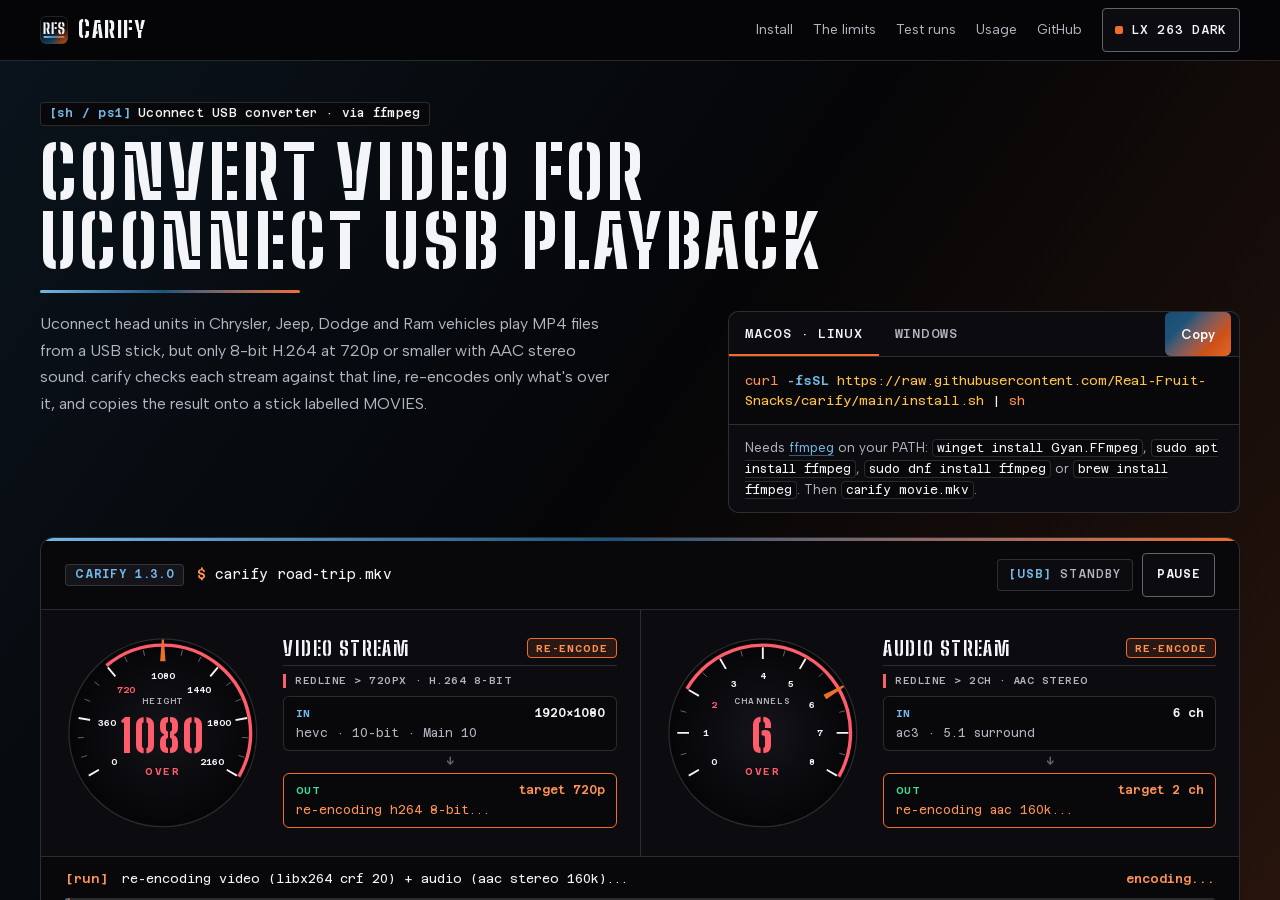
<file: docs/index.html>
<!DOCTYPE html>
<html lang="en">
<head>
<meta charset="UTF-8">
<meta name="viewport" content="width=device-width, initial-scale=1.0">
<title>carify — Convert video for Uconnect USB playback</title>
<meta name="description" content="Uconnect head units in Chrysler, Jeep, Dodge and Ram vehicles play MP4 from a USB stick, but only 8-bit H.264 at 720p or smaller with AAC stereo. carify re-encodes only the streams over that line and copies the file onto a stick labelled MOVIES. bash and PowerShell, via ffmpeg.">
<link rel="canonical" href="https://real-fruit-snacks.github.io/carify/">
<meta property="og:title" content="carify">
<meta property="og:description" content="Convert video for Uconnect USB playback, via ffmpeg">
<meta property="og:type" content="website">
<meta property="og:url" content="https://real-fruit-snacks.github.io/carify/">
<meta property="og:image" content="https://real-fruit-snacks.github.io/carify/assets/social-dark.png">
<meta property="og:image:width" content="1280">
<meta property="og:image:height" content="640">
<meta property="og:image:alt" content="carify: convert HEVC 10-bit 1080p AC3 5.1 source video into H.264 8-bit 720p AAC stereo for Uconnect USB playback via ffmpeg">
<meta name="twitter:card" content="summary_large_image">
<link rel="icon" href="favicon.ico" sizes="32x32">
<link rel="icon" href="icon.svg" type="image/svg+xml">
<link rel="apple-touch-icon" href="apple-touch-icon.png">
<link rel="manifest" href="manifest.webmanifest">
<meta name="color-scheme" content="dark">
<meta name="theme-color" content="#050507">
<script>
  (function () {
    try {
      var t = localStorage.getItem('rfs-theme') || localStorage.getItem('color-scheme');
      if (t === 'light' || t === 'dayshift') {
        document.documentElement.dataset.theme = 'light';
        var cs = document.querySelector('meta[name="color-scheme"]');
        if (cs) cs.content = 'light';
        var tc = document.querySelector('meta[name="theme-color"]');
        if (tc) tc.content = '#F5F7F9';
      }
    } catch (e) {}
  })();
</script>
<link rel="preload" href="fonts/big-shoulders-stencil-latin.woff2" as="font" type="font/woff2" crossorigin>
<link rel="preload" href="fonts/albert-sans-latin.woff2" as="font" type="font/woff2" crossorigin>
<link rel="preload" href="fonts/azeret-mono-latin.woff2" as="font" type="font/woff2" crossorigin>
<link rel="stylesheet" href="rfs.css">
<link rel="stylesheet" href="rfs-components.css">
<link rel="stylesheet" href="styles.css">
</head>
<body class="rfs-shell">
<a class="rfs-skip" href="#install">Skip to install</a>

<header class="rfs-shell-header top">
  <div class="wrap top-inner">
    <a class="brand" href="./" aria-label="carify, top of the page">
      <img class="brand-tile" src="icon.svg" alt="" width="28" height="28">
      <span class="brand-text">CARIFY</span>
    </a>
    <nav class="top-nav" aria-label="Page">
      <a class="keep" href="#install">Install</a>
      <a href="#how">The limits</a>
      <a href="#runs">Test runs</a>
      <a href="#use">Usage</a>
      <a href="https://github.com/Real-Fruit-Snacks/carify">GitHub</a>
    </nav>
    <button class="theme-btn" type="button" id="theme" aria-label="Switch to Alabaster Day light mode">
      <span class="theme-dot" aria-hidden="true"></span>
      <span class="t-dark">LX 263 DARK</span>
      <span class="t-light">LX 512 LIGHT</span>
    </button>
  </div>
</header>

<div class="rfs-scroll-region page-scroll" id="page-scroll">
<main>
<section class="hero" aria-labelledby="hero-h">
  <div class="wrap hero-grid">
    <div class="hero-title-block">
      <span class="rfs-badge b-steel"><span class="k">[sh / ps1]</span> Uconnect USB converter · via ffmpeg</span>
      <h1 id="hero-h">CONVERT VIDEO FOR UCONNECT USB PLAYBACK</h1>
      <div class="horizon-rule" aria-hidden="true"></div>
    </div>
    <p class="sub">Uconnect head units in Chrysler, Jeep, Dodge and Ram vehicles play MP4 files from a USB stick, but only 8-bit H.264 at 720p or smaller with AAC stereo sound. carify checks each stream against that line, re-encodes only what's over it, and copies the result onto a stick labelled MOVIES.</p>

    <div class="install" id="install">
      <div class="install-bar">
        <div class="tabs" role="tablist" aria-label="Your system">
          <button type="button" role="tab" id="tab-sh" aria-controls="pane-sh" aria-selected="true">macOS · Linux</button>
          <button type="button" role="tab" id="tab-ps" aria-controls="pane-ps" aria-selected="false" tabindex="-1">Windows</button>
        </div>
        <button class="rfs-btn rfs-btn-horizon copy-btn" type="button" id="copy" data-copy="curl -fsSL https://raw.githubusercontent.com/Real-Fruit-Snacks/carify/main/install.sh | sh">Copy</button>
      </div>
      <div class="pane" role="tabpanel" id="pane-sh" aria-labelledby="tab-sh"><code><span class="rfs-tok-fn">curl</span> <span class="rfs-tok-kw">-fsSL</span> <span class="rfs-tok-str">https://raw.githubusercontent.com/Real-Fruit-Snacks/carify/main/install.sh</span> | <span class="rfs-tok-fn">sh</span></code></div>
      <div class="pane" role="tabpanel" id="pane-ps" aria-labelledby="tab-ps" hidden><code><span class="rfs-tok-fn">irm</span> <span class="rfs-tok-str">https://raw.githubusercontent.com/Real-Fruit-Snacks/carify/main/install.ps1</span> | <span class="rfs-tok-fn">iex</span></code></div>
      <p class="install-note">Needs <a href="https://ffmpeg.org/">ffmpeg</a> on your PATH: <code>winget install Gyan.FFmpeg</code>, <code>sudo apt install ffmpeg</code>, <code>sudo dnf install ffmpeg</code> or <code>brew install ffmpeg</code>. Then <code>carify movie.mkv</code>.</p>
    </div>

    <figure class="cluster" id="cluster" aria-labelledby="cluster-cap">
      <!-- art:cluster --><div class="cluster-head"><div class="cluster-cmd"><span class="cluster-ver">carify 1.3.0</span><code class="cluster-cmd-line" id="cmd-line"><span class="ps">$</span> <span id="cmd-typed">carify road-trip.mkv</span></code></div><div class="cluster-meta"><p class="usb" id="usb" data-s="done"><b>[USB]</b> <span class="w-none">standby</span><span class="w-copy">copying</span><span class="w-done">safe to remove</span></p><button type="button" class="cluster-ctrl" id="cluster-ctrl">Replay</button></div></div><div class="binnacle"><svg width="0" height="0" style="position:absolute" aria-hidden="true"><defs><radialGradient id="face-grad"><stop class="g0" offset="0"/><stop class="g1" offset="1"/></radialGradient></defs></svg><div class="bay" id="bay-v"><div class="dial" id="dial-v" style="--a:-40.00deg;--g:0.00deg" data-ghost><svg class="face" viewBox="0 0 320 320" aria-hidden="true"><circle class="rim" cx="160" cy="160" r="152"/><path class="red" d="M68.72 51.22A142 142 0 0 1 282.98 231.00"/><g class="ticks"><line class="mj" x1="55.2" y1="220.5" x2="41.4" y2="228.5"/><line class="mn" x1="36.4" y1="197.0" x2="28.8" y2="199.3"/><line class="mn" x1="31.2" y1="167.5" x2="23.2" y2="168.0"/><line class="mj" x1="40.8" y1="139.0" x2="25.1" y2="136.2"/><line class="mn" x1="41.6" y1="108.9" x2="34.2" y2="105.7"/><line class="mn" x1="56.5" y1="83.0" x2="50.1" y2="78.2"/><line class="mj" x1="82.2" y1="67.3" x2="71.9" y2="55.1"/><line class="mn" x1="102.1" y1="44.7" x2="98.5" y2="37.6"/><line class="mn" x1="130.3" y1="34.5" x2="128.4" y2="26.7"/><line class="mj" x1="160.0" y1="39.0" x2="160.0" y2="23.0"/><line class="mn" x1="189.7" y1="34.5" x2="191.6" y2="26.7"/><line class="mn" x1="217.9" y1="44.7" x2="221.5" y2="37.6"/><line class="mj" x1="237.8" y1="67.3" x2="248.1" y2="55.1"/><line class="mn" x1="263.5" y1="83.0" x2="269.9" y2="78.2"/><line class="mn" x1="278.4" y1="108.9" x2="285.8" y2="105.7"/><line class="mj" x1="279.2" y1="139.0" x2="294.9" y2="136.2"/><line class="mn" x1="288.8" y1="167.5" x2="296.8" y2="168.0"/><line class="mn" x1="283.6" y1="197.0" x2="291.2" y2="199.3"/><line class="mj" x1="264.8" y1="220.5" x2="278.6" y2="228.5"/></g><g class="nums"><text x="80.3" y="211.5">0</text><text x="69.4" y="149.5">360</text><text class="lim" x="100.9" y="95.0">720</text><text x="160.0" y="73.5">1080</text><text x="219.1" y="95.0">1440</text><text x="250.6" y="149.5">1800</text><text x="239.7" y="211.5">2160</text></g><polygon class="ghost" points="155.60,44.00 158.40,9.00 161.60,9.00 164.40,44.00"/><polygon class="needle" points="155.60,44.00 158.40,9.00 161.60,9.00 164.40,44.00"/></svg><p class="hub"><span class="hub-unit">HEIGHT</span><b class="hub-val" data-s="fits">720</b><span class="hub-state" data-s="fits">Fits</span><span class="hub-from">from 1080</span></p></div><div class="spec"><div class="spec-head"><span class="spec-title">VIDEO STREAM</span><span class="spec-act is-encode" id="act-v">RE-ENCODE</span></div><p class="spec-limit">REDLINE > 720PX · H.264 8-BIT</p><div class="spec-box" id="in-v"><div class="spec-row"><span class="spec-k is-in">IN</span><span class="spec-dim" id="dim-in-v">1920×1080</span></div><div class="spec-val" id="spec-in-v">hevc · 10-bit · Main 10</div></div><div class="spec-arrow" aria-hidden="true">↓</div><div class="spec-box is-out" id="out-v" data-ready="true"><div class="spec-row"><span class="spec-k is-out">OUT</span><span class="spec-dim" id="dim-out-v">1280×720</span></div><div class="spec-val" id="spec-out-v">h264 · 8-bit · High 4.1</div></div></div></div><div class="bay" id="bay-a"><div class="dial" id="dial-a" style="--a:-60.00deg;--g:60.00deg" data-ghost><svg class="face" viewBox="0 0 320 320" aria-hidden="true"><circle class="rim" cx="160" cy="160" r="152"/><path class="red" d="M37.02 89.00A142 142 0 0 1 282.98 231.00"/><g class="ticks"><line class="mj" x1="55.2" y1="220.5" x2="41.4" y2="228.5"/><line class="mn" x1="35.4" y1="193.4" x2="27.7" y2="195.5"/><line class="mj" x1="39.0" y1="160.0" x2="23.0" y2="160.0"/><line class="mn" x1="35.4" y1="126.6" x2="27.7" y2="124.5"/><line class="mj" x1="55.2" y1="99.5" x2="41.4" y2="91.5"/><line class="mn" x1="68.8" y1="68.8" x2="63.1" y2="63.1"/><line class="mj" x1="99.5" y1="55.2" x2="91.5" y2="41.4"/><line class="mn" x1="126.6" y1="35.4" x2="124.5" y2="27.7"/><line class="mj" x1="160.0" y1="39.0" x2="160.0" y2="23.0"/><line class="mn" x1="193.4" y1="35.4" x2="195.5" y2="27.7"/><line class="mj" x1="220.5" y1="55.2" x2="228.5" y2="41.4"/><line class="mn" x1="251.2" y1="68.8" x2="256.9" y2="63.1"/><line class="mj" x1="264.8" y1="99.5" x2="278.6" y2="91.5"/><line class="mn" x1="284.6" y1="126.6" x2="292.3" y2="124.5"/><line class="mj" x1="281.0" y1="160.0" x2="297.0" y2="160.0"/><line class="mn" x1="284.6" y1="193.4" x2="292.3" y2="195.5"/><line class="mj" x1="264.8" y1="220.5" x2="278.6" y2="228.5"/></g><g class="nums"><text x="80.3" y="211.5">0</text><text x="68.0" y="165.5">1</text><text class="lim" x="80.3" y="119.5">2</text><text x="114.0" y="85.8">3</text><text x="160.0" y="73.5">4</text><text x="206.0" y="85.8">5</text><text x="239.7" y="119.5">6</text><text x="252.0" y="165.5">7</text><text x="239.7" y="211.5">8</text></g><polygon class="ghost" points="155.60,44.00 158.40,9.00 161.60,9.00 164.40,44.00"/><polygon class="needle" points="155.60,44.00 158.40,9.00 161.60,9.00 164.40,44.00"/></svg><p class="hub"><span class="hub-unit">CHANNELS</span><b class="hub-val" data-s="fits">2</b><span class="hub-state" data-s="fits">Fits</span><span class="hub-from">from 6</span></p></div><div class="spec"><div class="spec-head"><span class="spec-title">AUDIO STREAM</span><span class="spec-act is-encode" id="act-a">RE-ENCODE</span></div><p class="spec-limit">REDLINE > 2CH · AAC STEREO</p><div class="spec-box" id="in-a"><div class="spec-row"><span class="spec-k is-in">IN</span><span class="spec-dim" id="dim-in-a">6 ch</span></div><div class="spec-val" id="spec-in-a">ac3 · 5.1 surround</div></div><div class="spec-arrow" aria-hidden="true">↓</div><div class="spec-box is-out" id="out-a" data-ready="true"><div class="spec-row"><span class="spec-k is-out">OUT</span><span class="spec-dim" id="dim-out-a">2 ch</span></div><div class="spec-val" id="spec-out-a">aac · stereo · 160k</div></div></div></div></div><div class="pipeline"><div class="pipeline-row"><p class="pipeline-msg" id="pipe-msg" data-s="ok"><b id="pipe-tag">[ok]</b> <span id="pipe-text">wrote ./road-trip-car.mp4 (8 MB) · copied to /media/runner/MOVIES</span></p><span class="pipeline-stat" id="pipe-stat">6.6 s · 4.73x</span></div><div class="bar" aria-hidden="true"><i id="bar" style="--p:1"></i></div></div><div class="log-strip"><div class="log-bar"><span>Recorded terminal output</span><span>Ubuntu 24.04 · ffmpeg 6.1.1</span></div><pre class="term" id="term"><code><span class="l-cmd"><span class="ps">$</span> carify road-trip.mkv</span><span class="l-tag"><b>probe </b> video hevc/yuv420p10le/Main 10 1920x1080  audio ac3 6ch</span><span class="l-tag"><b>video </b> re-encode to H.264 High 8-bit, fits 1280x720 (slow)</span><span class="l-tag"><b>audio </b> re-encode to AAC stereo 160k</span><span class="l-progress">frame=  720 fps=114 q=-1.0 Lsize=    8706kB time=00:00:29.99 bitrate=2377.8kbits/s speed=4.73x</span><span class="l-ok"><b>wrote </b> ./road-trip-car.mp4 (8 MB)</span><span class="l-tag"><b>usb   </b> copying to /media/runner/MOVIES</span><span class="l-ok"><b>usb   </b> done; safe to remove the stick</span></code></pre></div><!-- /art:cluster -->
      <figcaption id="cluster-cap">
        <div class="files" role="group" aria-label="Replay a recorded run"><!-- art:files --><button type="button" class="file" data-run="road-trip" aria-pressed="true"><code>road-trip.mkv</code><span>HEVC 10-bit 1080p with AC3 5.1</span><em>Won&#x27;t play</em></button><button type="button" class="file" data-run="cartoons" aria-pressed="false"><code>cartoons.mkv</code><span>H.264 720p with AC3 5.1</span><em>Plays without sound</em></button><button type="button" class="file" data-run="phone-video" aria-pressed="false"><code>phone-video.mp4</code><span>portrait 1080x1920 H.264 with AAC stereo</span><em>Too tall</em></button><button type="button" class="file" data-run="dashcam" aria-pressed="false"><code>dashcam.mp4</code><span>H.264 720p with AAC stereo</span><em>Already fine</em></button><!-- /art:files --></div>
        <p class="cap-note">Replays of real runs, at the speed they ran: <!-- art:recorded -->carify 1.3.0 on 30-second test clips, recorded on GitHub's Ubuntu 24.04 runner with ffmpeg 6.1.1<!-- /art:recorded --> (<a href="https://github.com/Real-Fruit-Snacks/carify/blob/main/docs/art/record.py">how</a>). The Signal Crimson redlines are carify's limits: 720 pixels high, or <code>--max-height</code>, and 2 audio channels.</p>
        <p class="rfs-sr-only" id="cluster-say" aria-live="polite"></p>
      </figcaption>
    </figure>
  </div>
</section>

<section id="why" class="why" aria-labelledby="why-h">
  <div class="wrap">
    <h2 id="why-h" class="rfs-sr-only">Why it exists</h2>
    <p class="big">Anything outside that format shows up on the head unit as an unsupported file, or plays with no sound. I wrote carify so I could stop re-learning the ffmpeg flags for it: one command per file, and the stick is ready.</p>
    <p class="aside">A file that already fits is copied, not re-encoded, so it takes about as long as reading it: <code>dashcam.mp4</code> above took <!-- art:t-dashcam -->0.2&nbsp;s<!-- /art:t-dashcam -->. A re-encode runs as fast as libx264 manages on your machine. <code>road-trip.mkv</code>, 30&nbsp;s of 1080p HEVC, took <!-- art:t-road-trip -->6.6&nbsp;s<!-- /art:t-road-trip --> on GitHub's runner.</p>
  </div>
</section>

<section id="how" class="how" aria-labelledby="how-h">
  <div class="wrap how-grid">
    <div class="how-intro">
      <span class="rfs-badge b-beacon"><span class="k">[spec]</span> Stream compatibility</span>
      <h2 id="how-h">WHERE THE LINE IS</h2>
      <p><code>ffprobe</code> reads the first video stream (cover art is skipped) and the first audio stream. A stream is copied when it's inside every line in its rows, and re-encoded when it isn't.</p>
      <p class="mute">These limits are the common denominator that has worked across Uconnect generations, not a published spec.</p>
    </div>
    <table class="limits">
      <thead><tr><th scope="col">Stream</th><th scope="col">Copied if it's</th><th scope="col">Otherwise carify</th></tr></thead>
      <tbody>
        <tr><th scope="rowgroup" rowspan="4">Video</th><td class="line">H.264</td><td rowspan="3">Re-encodes it with <code>libx264 -preset veryfast -crf&nbsp;20</code>, High profile, level 4.1</td></tr>
        <tr><td class="line">8-bit 4:2:0 (<code>yuv420p</code>)</td></tr>
        <tr><td class="line">Baseline, Main or High, level 4.1 or lower</td></tr>
        <tr><td class="line">Inside 1280×720. <code>--max-height</code> moves the line; the width limit is height × 16/9.</td><td>Re-encodes it, scaled down to fit with the aspect ratio kept. Nothing is scaled up.</td></tr>
        <tr><th scope="rowgroup" rowspan="2">Audio</th><td class="line">AAC, two channels or fewer</td><td>Re-encodes it to AAC stereo at 160&nbsp;kbps</td></tr>
        <tr><td colspan="2">A file with no audio track is converted silent, with a warning.</td></tr>
        <tr><th scope="row">The rest</th><td colspan="2">Subtitles, attachments and extra audio tracks are dropped.</td></tr>
        <tr><th scope="row">File</th><td colspan="2">An MP4 written with <code>+faststart</code> to a hidden <code>.part</code> file and renamed when ffmpeg finishes, so a cancelled run leaves nothing half-written.</td></tr>
        <tr><th scope="row">Stick</th><td colspan="2">If a stick labelled <b>MOVIES</b> is mounted, the file is copied onto it. Rename your stick once and you never drag files again.</td></tr>
      </tbody>
    </table>
  </div>
</section>

<section id="runs" class="runs" aria-labelledby="runs-h">
  <div class="wrap">
    <span class="rfs-badge b-ok"><span class="k">[ci]</span> Verified on push</span>
    <h2 id="runs-h">THE FOUR TEST RUNS</h2>
    <p class="lede">The clips are 30&nbsp;seconds of ffmpeg's <code>testsrc2</code> picture with a sine tone, made to fail in the four ways that matter. CI records these runs again on every push and fails if carify's output changes.</p>
    <div class="scroll" tabindex="0" role="region" aria-labelledby="runs-h">
      <table class="runs-table">
        <thead><tr><th scope="col">Clip</th><th scope="col">Came in as</th><th scope="col">carify</th><th scope="col">Took</th><th scope="col">Went out as</th></tr></thead>
        <tbody><!-- art:runs --><tr><th scope="row"><code>road-trip.mkv</code></th><td>hevc Main 10, 1920×1080, ac3 5.1</td><td>Video re-encoded, audio re-encoded</td><td class="num">6.6&nbsp;s <span>(4.73x)</span></td><td>h264 High 4.1, 1280×720, aac stereo, 8&nbsp;MB</td></tr><tr><th scope="row"><code>cartoons.mkv</code></th><td>h264 High, 1280×720, ac3 5.1</td><td>Video copied, audio re-encoded</td><td class="num">0.9&nbsp;s <span>(40.1x)</span></td><td>h264 High 3.1, 1280×720, aac stereo, 9&nbsp;MB</td></tr><tr><th scope="row"><code>phone-video.mp4</code></th><td>h264 High, 1080×1920, aac stereo</td><td>Video re-encoded, audio copied</td><td class="num">4&nbsp;s <span>(7.84x)</span></td><td>h264 High 4.1, 406×720, aac stereo, 2&nbsp;MB</td></tr><tr><th scope="row"><code>dashcam.mp4</code></th><td>h264 Main, 1280×720, aac stereo</td><td>Video copied, audio copied</td><td class="num">0.2&nbsp;s <span>(785x)</span></td><td>h264 Main 3.1, 1280×720, aac stereo, 10&nbsp;MB</td></tr><!-- /art:runs --></tbody>
      </table>
    </div>
  </div>
</section>

<section id="use" class="use" aria-labelledby="use-h">
  <div class="wrap">
    <span class="rfs-badge b-steel"><span class="k">[cli]</span> Bash &amp; PowerShell</span>
    <h2 id="use-h">USAGE</h2>
    <div class="cmds">
      <div class="rfs-code-card">
        <div class="rfs-code-head">
          <span class="rfs-badge b-steel"><span class="k">[shell]</span> bash 3.2+ · Linux, macOS, WSL</span>
          <button class="rfs-btn rfs-btn-outline rfs-btn-sm" type="button" data-copy="carify movie.mkv">Copy</button>
        </div>
<pre class="rfs-code-block"><code><span class="rfs-tok-fn">carify</span> movie.mkv                  <span class="rfs-tok-com"># writes movie-car.mp4 next to it</span>
<span class="rfs-tok-fn">carify</span> movie.mkv ~/out.mp4        <span class="rfs-tok-com"># explicit output path</span>
<span class="rfs-tok-fn">carify</span> <span class="rfs-tok-kw">--force</span> movie.mkv          <span class="rfs-tok-com"># overwrite an existing output</span>
<span class="rfs-tok-fn">carify</span> <span class="rfs-tok-kw">--max-height</span> <span class="rfs-tok-num">1080</span> movie.mkv
<span class="rfs-tok-fn">carify</span> <span class="rfs-tok-kw">--no-usb</span> movie.mkv         <span class="rfs-tok-com"># don't copy to the stick</span>
<span class="rfs-tok-fn">carify</span> <span class="rfs-tok-kw">--dry-run</span> movie.mkv        <span class="rfs-tok-com"># print the plan and ffmpeg command</span>
<span class="rfs-tok-kw">for</span> f <span class="rfs-tok-kw">in</span> *.mkv; <span class="rfs-tok-kw">do</span> <span class="rfs-tok-fn">carify</span> <span class="rfs-tok-str">"$f"</span>; <span class="rfs-tok-kw">done</span></code></pre>
      </div>
      <div class="rfs-code-card">
        <div class="rfs-code-head">
          <span class="rfs-badge b-steel"><span class="k">[powershell]</span> Windows PowerShell 5.1 &amp; 7</span>
          <button class="rfs-btn rfs-btn-outline rfs-btn-sm" type="button" data-copy="carify.ps1 movie.mkv">Copy</button>
        </div>
<pre class="rfs-code-block"><code><span class="rfs-tok-fn">carify.ps1</span> movie.mkv
<span class="rfs-tok-fn">carify.ps1</span> movie.mkv D:\out.mp4 <span class="rfs-tok-kw">-Force</span>
<span class="rfs-tok-fn">carify.ps1</span> movie.mkv <span class="rfs-tok-kw">-MaxHeight</span> <span class="rfs-tok-num">1080</span>
<span class="rfs-tok-fn">carify.ps1</span> movie.mkv <span class="rfs-tok-kw">-NoUsb</span>
<span class="rfs-tok-fn">carify.ps1</span> movie.mkv <span class="rfs-tok-kw">-DryRun</span>
<span class="rfs-tok-fn">Get-Help</span> carify.ps1 <span class="rfs-tok-kw">-Full</span>
<span class="rfs-tok-fn">Get-ChildItem</span> *.mkv | <span class="rfs-tok-fn">ForEach-Object</span> { <span class="rfs-tok-fn">carify.ps1</span> $_.FullName }</code></pre>
      </div>
    </div>
  </div>
</section>

<section id="config" class="config" aria-labelledby="config-h">
  <div class="wrap config-grid">
    <div>
      <span class="rfs-badge b-beacon"><span class="k">[env]</span> Configuration</span>
      <h2 id="config-h">SETTINGS</h2>
      <p>One file per run. The installers also read <code>CARIFY_BIN</code> (the install folder) and <code>CARIFY_REF</code> (a tag such as <code>v1.3.0</code> instead of <code>main</code>). Pass <code>--dry-run</code> (or <code>-DryRun</code> in PowerShell) to print the stream plan and ffmpeg command without converting.</p>
    </div>
    <table class="params">
      <thead><tr><th scope="col">Setting</th><th scope="col">Default</th><th scope="col">Does</th></tr></thead>
      <tbody>
        <tr><th scope="row"><code>--max-height</code><br><code>-MaxHeight</code></th><td><code>720</code></td><td>Largest frame height; the width limit is height × 16/9. Try <code>1080</code> if your unit plays it.</td></tr>
        <tr><th scope="row"><code>CARIFY_USB_DIR</code></th><td>unset</td><td>Copy to this folder instead of looking for a MOVIES stick</td></tr>
        <tr><th scope="row"><code>CARIFY_THEME</code></th><td><code>nightshift</code></td><td><code>dayshift</code> or <code>light</code> for light terminal backgrounds</td></tr>
        <tr><th scope="row"><code>NO_COLOR</code></th><td>unset</td><td>Any value turns colour off</td></tr>
      </tbody>
    </table>
  </div>
</section>

<section id="tested" class="tested" aria-labelledby="tested-h">
  <div class="wrap tested-grid">
    <div>
      <span class="rfs-badge b-ok"><span class="k">[ok]</span> Verification</span>
      <h2 id="tested-h">TESTED ON</h2>
      <ul>
        <li><b>Ubuntu 24.04</b>, bash 5.2, ffmpeg 6.1.1: all 106 checks in <code>tests/run.sh</code> plus 31 dry-run checks in <code>tests/dry-run.sh</code>.</li>
        <li><b>CI on every push:</b> Ubuntu (bash, PowerShell 7), macOS (bash 5 and the system <code>/bin/bash</code> 3.2), Windows (PowerShell 7 and Windows PowerShell 5.1).</li>
        <li><b>Not tested:</b> a list of head units by model year. If a file played or failed on your car, <a href="https://github.com/Real-Fruit-Snacks/carify/issues/new/choose">an issue</a> saying which model year and head unit is the data this project is short of.</li>
      </ul>
    </div>
    <div>
      <span class="rfs-badge b-warn"><span class="k">[!]</span> Limits</span>
      <h2>KNOWN ISSUES</h2>
      <ul>
        <li>HDR sources (HDR10, HLG) are not tone-mapped. carify warns, and the result looks washed out.</li>
        <li>Only the first audio track is kept. If that's commentary or the wrong language, pick the track with ffmpeg yourself.</li>
        <li>Subtitles are dropped, not burned in.</li>
        <li>FAT32 sticks can't hold files over 4&nbsp;GB. carify says so when the copy fails; format the stick as exFAT or use a lower <code>--max-height</code>.</li>
      </ul>
    </div>
  </div>
</section>
</main>

<footer>
  <div class="wrap footer-inner">
    <p>MIT · Not affiliated with Stellantis or Uconnect · Set in Big Shoulders Stencil, Albert Sans, and Azeret Mono.</p>
    <p><a href="https://github.com/Real-Fruit-Snacks/carify">Source</a> · <a href="https://github.com/Real-Fruit-Snacks/carify/blob/main/docs/USAGE.md">Usage</a> · <a href="https://github.com/Real-Fruit-Snacks/carify/blob/main/CHANGELOG.md">Changelog</a> · <a href="https://github.com/Real-Fruit-Snacks/carify/blob/main/SECURITY.md">Security</a> · <a href="https://real-fruit-snacks.github.io/rfs-brand/">rfs-brand</a> · <a href="https://real-fruit-snacks.github.io/">Real-Fruit-Snacks</a></p>
  </div>
</footer>
</div>

<div id="toast-region" class="rfs-toast-region" popover="manual" role="region" aria-label="Notifications"></div>
<div id="toast-sr" class="rfs-sr-only" aria-live="polite"></div>

<script src="runs.js"></script>
<script src="script.js"></script>
</body>
</html>
</file>
<file: docs/rfs.css>
/* RFS Cyclorama Dawn tokens — Steel & Beacon Orange.
   Dark mode (LX 263 Beacon Horizon) is the canonical default across all RFS pages;
   switch to Light (LX 512 Alabaster Day) via <meta name="color-scheme" content="light">
   or data-theme="light" (and legacy dayshift). */
:root {
  color-scheme: dark;

  --rfs-in-oklab: ;

  /* Physical Cyclorama stops */
  --rfs-steel: #1f547a;
  --rfs-steel-fill: #18496b;
  --rfs-beacon: #f06e2b;
  --rfs-beacon-wash: #cc5016;
  --rfs-on-steel: #ffffff;

  /* Dark mode raw palette (Matte Cyclorama Black / LX 263 Beacon Horizon) */
  --rfs-bg-dark: #050507;
  --rfs-rail-dark: #070709;
  --rfs-surface-dark: #0c0c10;
  --rfs-raised-dark: #14141a;
  --rfs-line-dark: rgba(255, 255, 255, 0.14);
  --rfs-line-strong-dark: #62646d;
  --rfs-text-dark: #f4f5f8;
  --rfs-mute-dark: #b3b5c0;
  --rfs-steel-ink-dark: #74b8e8;
  --rfs-beacon-ink-dark: #ff9254;
  --rfs-primary-dark: #f06e2b;
  --rfs-primary-hover-dark: #ff8442;
  --rfs-primary-press-dark: #ffa06b;
  --rfs-on-primary-dark: #050507;
  --rfs-accent-dark: #ffc247;
  --rfs-signal-dark: #3ddc97;
  --rfs-fault-dark: #ff5c6c;
  --rfs-fault-fill-dark: #c92438;
  --rfs-fault-fill-hover-dark: #e02e44;
  --rfs-on-fault-dark: #ffffff;
  --rfs-code-bg-dark: #08080b;
  --rfs-focus-dark: #ff9254;

  /* Light mode raw palette (Alabaster Day / LX 512) */
  --rfs-bg-light: #f5f7f9;
  --rfs-rail-light: #eaeef2;
  --rfs-surface-light: #ffffff;
  --rfs-raised-light: #e3e8ee;
  --rfs-line-light: rgba(13, 16, 22, 0.16);
  --rfs-line-strong-light: #6e7682;
  --rfs-text-light: #0d1016;
  --rfs-mute-light: #474d59;
  --rfs-steel-ink-light: #164669;
  --rfs-beacon-ink-light: #ad3d0a;
  --rfs-primary-light: #ad3d0a;
  --rfs-primary-hover-light: #943207;
  --rfs-primary-press-light: #7b2905;
  --rfs-on-primary-light: #ffffff;
  --rfs-accent-light: #885800;
  --rfs-signal-light: #127247;
  --rfs-fault-light: #b91c2e;
  --rfs-fault-fill-light: #b91c2e;
  --rfs-fault-fill-hover-light: #991525;
  --rfs-on-fault-light: #ffffff;
  --rfs-code-bg-light: #eef2f5;
  --rfs-focus-light: #ad3d0a;

  /* Resolved tokens — Dark (LX 263 Beacon Horizon) is the default */
  --rfs-bg: var(--rfs-bg-dark);
  --rfs-rail: var(--rfs-rail-dark);
  --rfs-surface: var(--rfs-surface-dark);
  --rfs-raised: var(--rfs-raised-dark);
  --rfs-line: var(--rfs-line-dark);
  --rfs-line-strong: var(--rfs-line-strong-dark);
  --rfs-text: var(--rfs-text-dark);
  --rfs-mute: var(--rfs-mute-dark);
  --rfs-steel-ink: var(--rfs-steel-ink-dark);
  --rfs-beacon-ink: var(--rfs-beacon-ink-dark);
  --rfs-primary: var(--rfs-primary-dark);
  --rfs-primary-hover: var(--rfs-primary-hover-dark);
  --rfs-primary-press: var(--rfs-primary-press-dark);
  --rfs-on-primary: var(--rfs-on-primary-dark);
  --rfs-accent: var(--rfs-accent-dark);
  --rfs-signal: var(--rfs-signal-dark);
  --rfs-fault: var(--rfs-fault-dark);
  --rfs-fault-fill: var(--rfs-fault-fill-dark);
  --rfs-fault-fill-hover: var(--rfs-fault-fill-hover-dark);
  --rfs-on-fault: var(--rfs-on-fault-dark);
  --rfs-code-bg: var(--rfs-code-bg-dark);
  --rfs-focus: var(--rfs-focus-dark);

  /* Typography */
  --rfs-font-display: "Big Shoulders Stencil", "Arial Narrow", sans-serif;
  --rfs-font-sans: "Albert Sans", system-ui, -apple-system, sans-serif;
  --rfs-font-mono: "Azeret Mono", ui-monospace, "Cascadia Code", Consolas, monospace;

  /* Code blocks wrap by default (opt into scroll via .rfs-code-scroll / [data-code-scroll]) */
  --rfs-code-wrap: pre-wrap;
  --rfs-code-overflow-wrap: anywhere;
  --rfs-code-tab-size: 2;

  /* Motion */
  --rfs-ease: cubic-bezier(0.16, 1, 0.3, 1);
  --rfs-ease-in-out: cubic-bezier(0.65, 0, 0.35, 1);
  --rfs-ease-exit: cubic-bezier(0.7, 0, 0.84, 0);
  --rfs-ease-linear: linear;
  --rfs-ease-detent-fallback: cubic-bezier(0.22, 1.18, 0.36, 1);
  /* Tight mechanical detent (3.5% seat settle, zero jelly bounce) with cubic-bezier fallback */
  --rfs-ease-detent: cubic-bezier(0.22, 1.18, 0.36, 1);
  --rfs-ease-detent: linear(0, 0.21 8%, 0.64 19%, 0.94 31%, 1.035 44%, 1.02 58%, 0.996 74%, 1);
  --rfs-dur-fast: 150ms;
  --rfs-dur-base: 250ms;
  --rfs-dur-detent: 340ms;
  --rfs-dur-jump: 360ms;
  --rfs-dur-slow: 520ms;
  --rfs-type-rate: 45ms;

  /* Spacing & shape */
  --rfs-space-1: 4px;
  --rfs-space-2: 8px;
  --rfs-space-3: 12px;
  --rfs-space-4: 16px;
  --rfs-space-5: 24px;
  --rfs-space-6: 32px;
  --rfs-space-7: 48px;
  --rfs-space-8: 64px;
  --rfs-space-9: 96px;
  --rfs-radius-sm: 6px;
  --rfs-radius-md: 10px;

  /* Breakpoints (reference constants) & Z-index layer scale */
  --rfs-bp-sm: 36em;
  --rfs-bp-md: 56em;
  --rfs-bp-lg: 72em;
  --rfs-z-base: 0;
  --rfs-z-sticky: 20;
  --rfs-z-nav: 40;
  --rfs-z-popover: 60;
  --rfs-z-modal: 80;
  --rfs-z-toast: 100;

  /* Syntax highlighting roles (derived from WCAG-calibrated semantic inks) */
  --rfs-syn-kw: var(--rfs-steel-ink);
  --rfs-syn-fn: var(--rfs-beacon-ink);
  --rfs-syn-str: var(--rfs-accent);
  --rfs-syn-num: var(--rfs-signal);
  --rfs-syn-com: var(--rfs-mute);
  --rfs-syn-add: var(--rfs-signal);
  --rfs-syn-del: var(--rfs-fault);

  /* Data visualization categorical series (ordered 1..6, WCAG AA >= 5.8:1 in both modes) */
  --rfs-viz-1: var(--rfs-steel-ink);
  --rfs-viz-2: var(--rfs-beacon-ink);
  --rfs-viz-3: var(--rfs-signal);
  --rfs-viz-4: var(--rfs-accent);
  --rfs-viz-5: var(--rfs-fault);
  --rfs-viz-6: var(--rfs-mute);
  --rfs-viz-grid: var(--rfs-line);

  --rfs-horizon-gradient: linear-gradient(125deg var(--rfs-in-oklab), var(--rfs-steel-fill) 0%, var(--rfs-steel) 42%, #8a3e20 74%, #bd4811 100%);
  --rfs-horizon-rule: linear-gradient(90deg var(--rfs-in-oklab), var(--rfs-steel-ink) 0%, var(--rfs-steel) 48%, var(--rfs-beacon) 100%);
  --rfs-sb-thumb: var(--rfs-line-strong);
  --rfs-sb-track: var(--rfs-bg);
  accent-color: var(--rfs-steel-fill);
  scrollbar-color: var(--rfs-sb-thumb) var(--rfs-sb-track);
}

@media (prefers-contrast: more) {
  :root {
    --rfs-sb-thumb: var(--rfs-text);
    --rfs-sb-track: var(--rfs-bg);
  }
}

@supports (background: linear-gradient(in oklab, white, black)) {
  :root {
    --rfs-in-oklab: in oklab;
  }
}

/* Reflect explicit <meta name="color-scheme"> or data-theme overrides */
:root:where(
  :has(> head > meta[name="color-scheme"][content="dark"]),
  [data-theme="dark"],
  [data-theme="nightshift"]
) {
  color-scheme: dark;
  --rfs-bg: var(--rfs-bg-dark);
  --rfs-rail: var(--rfs-rail-dark);
  --rfs-surface: var(--rfs-surface-dark);
  --rfs-raised: var(--rfs-raised-dark);
  --rfs-line: var(--rfs-line-dark);
  --rfs-line-strong: var(--rfs-line-strong-dark);
  --rfs-text: var(--rfs-text-dark);
  --rfs-mute: var(--rfs-mute-dark);
  --rfs-steel-ink: var(--rfs-steel-ink-dark);
  --rfs-beacon-ink: var(--rfs-beacon-ink-dark);
  --rfs-primary: var(--rfs-primary-dark);
  --rfs-primary-hover: var(--rfs-primary-hover-dark);
  --rfs-primary-press: var(--rfs-primary-press-dark);
  --rfs-on-primary: var(--rfs-on-primary-dark);
  --rfs-accent: var(--rfs-accent-dark);
  --rfs-signal: var(--rfs-signal-dark);
  --rfs-fault: var(--rfs-fault-dark);
  --rfs-fault-fill: var(--rfs-fault-fill-dark);
  --rfs-fault-fill-hover: var(--rfs-fault-fill-hover-dark);
  --rfs-on-fault: var(--rfs-on-fault-dark);
  --rfs-code-bg: var(--rfs-code-bg-dark);
  --rfs-focus: var(--rfs-focus-dark);
}

/* Explicit light mode override via <meta name="color-scheme" content="light"> or data-theme="light" */
:root:where(
  :has(> head > meta[name="color-scheme"][content="light"]),
  [data-theme="light"],
  [data-theme="dayshift"]
) {
  color-scheme: light;
  --rfs-bg: var(--rfs-bg-light);
  --rfs-rail: var(--rfs-rail-light);
  --rfs-surface: var(--rfs-surface-light);
  --rfs-raised: var(--rfs-raised-light);
  --rfs-line: var(--rfs-line-light);
  --rfs-line-strong: var(--rfs-line-strong-light);
  --rfs-text: var(--rfs-text-light);
  --rfs-mute: var(--rfs-mute-light);
  --rfs-steel-ink: var(--rfs-steel-ink-light);
  --rfs-beacon-ink: var(--rfs-beacon-ink-light);
  --rfs-primary: var(--rfs-primary-light);
  --rfs-primary-hover: var(--rfs-primary-hover-light);
  --rfs-primary-press: var(--rfs-primary-press-light);
  --rfs-on-primary: var(--rfs-on-primary-light);
  --rfs-accent: var(--rfs-accent-light);
  --rfs-signal: var(--rfs-signal-light);
  --rfs-fault: var(--rfs-fault-light);
  --rfs-fault-fill: var(--rfs-fault-fill-light);
  --rfs-fault-fill-hover: var(--rfs-fault-fill-hover-light);
  --rfs-on-fault: var(--rfs-on-fault-light);
  --rfs-code-bg: var(--rfs-code-bg-light);
  --rfs-focus: var(--rfs-focus-light);
}

@media (forced-colors: active) {
  :root {
    --rfs-bg: Canvas;
    --rfs-rail: Canvas;
    --rfs-surface: Canvas;
    --rfs-raised: Canvas;
    --rfs-line: CanvasText;
    --rfs-line-strong: CanvasText;
    --rfs-text: CanvasText;
    --rfs-mute: GrayText;
    --rfs-steel-ink: LinkText;
    --rfs-beacon-ink: Highlight;
    --rfs-primary: Highlight;
    --rfs-on-primary: HighlightText;
    --rfs-fault: Highlight;
    --rfs-fault-fill: Highlight;
    --rfs-fault-fill-hover: Highlight;
    --rfs-on-fault: HighlightText;
    --rfs-code-bg: Canvas;
    --rfs-focus: Highlight;
  }
}

/* RFS Default Code Block Wrapping (WCAG 1.4.10 Reflow, zero specificity via :where) */
:where(pre, pre code, .rfs-code-block) {
  white-space: var(--rfs-code-wrap);
  overflow-wrap: var(--rfs-code-overflow-wrap);
  word-break: normal;
  tab-size: var(--rfs-code-tab-size);
}

/* Explicit opt-out for strict column-aligned logs or ASCII diagrams */
:where(.rfs-code-scroll, [data-code-scroll]) {
  white-space: pre;
  overflow-wrap: normal;
  overflow-x: auto;
}

/* Lock viewport scroll when using .rfs-shell so scrollbars start strictly below top chrome.
   Use overflow: clip so fragment #anchor navigation cannot programmatically scroll <html> off y=0. */
html:has(> body.rfs-shell) {
  height: 100%;
  overflow: hidden;
  overflow: clip;
}

/* Reduced transparency: remove glass/blur translucency */
@media (prefers-reduced-transparency: reduce) {
  :root {
    --rfs-glass-opacity: 1;
  }
  :where(header, nav, .site-header, .rfs-surface-glass) {
    backdrop-filter: none !important;
    background-color: var(--rfs-rail) !important;
  }
}

/* Print stylesheet defaults: clean paper ground, sharp dark ink, wrapped code */
@media print {
  :root {
    color-scheme: light;
    --rfs-bg: #ffffff;
    --rfs-rail: #ffffff;
    --rfs-surface: #ffffff;
    --rfs-raised: #f5f7f9;
    --rfs-code-bg: #f5f7f9;
    --rfs-text: #0d1016;
    --rfs-mute: #474d59;
    --rfs-line: #cfd5dc;
    --rfs-line-strong: #6e7682;
  }
  :where(html, body) {
    background: #ffffff !important;
    color: #0d1016 !important;
    height: auto !important;
    overflow: visible !important;
    display: block !important;
  }
  :where(.rfs-shell, .rfs-scroll-region, .page-scroll) {
    position: static !important;
    height: auto !important;
    overflow: visible !important;
    display: block !important;
  }
  :where(pre, code, blockquote, figure, table) {
    break-inside: avoid;
  }
}
</file>
<file: docs/rfs-components.css>
/* RFS Cyclorama Dawn Drop-In Component Kit v2.3.2 (load after rfs.css).
   Provides reusable buttons, D · Terminal Token badges, underlines, highlights,
   keycaps, callouts, inputs, syntax roles, stroke icons + opt-in icon motion,
   animated hardware controls (checkboxes, switches, jumping radios, faders),
   upgraded native <progress> loaders (DMX Cue Meter, Horizon Alive Trace,
   20-Cell LED Ladder, Precision Ring & Dawn Ring), dialogs, toasts, and UI states. */

/* Registered custom properties for smooth <progress> rings & indeterminate sweep arcs */
@property --rfs-ring-val {
  syntax: "<number>";
  inherits: true;
  initial-value: 0;
}
@property --rfs-arc-start {
  syntax: "<angle>";
  inherits: false;
  initial-value: 0deg;
}
@property --rfs-arc-end {
  syntax: "<angle>";
  inherits: false;
  initial-value: 148deg;
}

/* ---- Focus & Selection ---- */
:where(a, button, input, select, textarea, summary, [tabindex]):focus-visible {
  outline: 2px solid var(--rfs-focus);
  outline-offset: 3px;
}

::selection {
  background: color-mix(in oklab, var(--rfs-beacon) 32%, transparent);
  color: var(--rfs-text);
}

/* ---- Buttons (zero gradient border bleed) ---- */
.rfs-btn {
  display: inline-flex;
  align-items: center;
  justify-content: center;
  gap: 0.45rem;
  min-block-size: 2.65rem;
  padding: 0.55rem 1.1rem;
  border-radius: var(--rfs-radius-sm);
  border: 1px solid var(--rfs-line-strong);
  background: var(--rfs-surface);
  color: var(--rfs-text);
  font: 600 0.86rem/1.2 var(--rfs-font-sans);
  text-decoration: none;
  cursor: pointer;
  transition: transform var(--rfs-dur-fast) var(--rfs-ease),
              border-color var(--rfs-dur-fast) var(--rfs-ease),
              background-color var(--rfs-dur-fast) var(--rfs-ease),
              filter var(--rfs-dur-fast) var(--rfs-ease);
}

.rfs-btn-sm {
  min-block-size: 2.15rem;
  padding: 0.35rem 0.78rem;
  font-size: 0.78rem;
}

.rfs-btn:disabled {
  opacity: 0.48;
  cursor: not-allowed;
  transform: none;
}

.rfs-btn-horizon {
  position: relative;
  border: 0;
  background: var(--rfs-steel-fill);
  color: #ffffff;
  overflow: hidden;
  isolation: isolate;
}

.rfs-btn-horizon::before {
  content: "";
  position: absolute;
  inset: 0;
  z-index: -1;
  background-image: linear-gradient(125deg var(--rfs-in-oklab), #18496b 0%, #1f547a 32%, #cc5016 68%, #f06e2b 100%);
  transform: translateX(-18%) scaleX(1.36);
  transform-origin: left;
}

@media (prefers-reduced-motion: no-preference) {
  .rfs-btn-horizon::before {
    transition: transform var(--rfs-dur-base) var(--rfs-ease);
  }
}

/* Copy-to-Check Silkscreen Morph button */
.rfs-btn-copy-morph {
  display: inline-flex;
  align-items: center;
  gap: 0.5rem;
  min-block-size: 2.5rem;
  padding: 0.48rem 0.9rem;
  border-radius: var(--rfs-radius-sm);
  border: 1px solid var(--rfs-line-strong);
  background: var(--rfs-code-bg);
  color: var(--rfs-text);
  font: 600 0.78rem/1.2 var(--rfs-font-mono);
  cursor: pointer;
  transition: border-color var(--rfs-dur-fast) var(--rfs-ease), color var(--rfs-dur-fast) var(--rfs-ease);
}

.rfs-btn-copy-morph:is([data-copied], [data-copied="true"]) {
  border-color: var(--rfs-signal);
  color: var(--rfs-signal);
}

.rfs-copy-ico {
  position: relative;
  inline-size: 1rem;
  block-size: 1rem;
  flex: none;
}

.rfs-copy-ico svg {
  position: absolute;
  inset: 0;
  width: 100%;
  height: 100%;
  fill: none;
  stroke: currentColor;
  stroke-width: 1.75;
  stroke-linecap: square;
  stroke-linejoin: miter;
}

.rfs-copy-ico .ico-check path {
  stroke-dasharray: 24;
  stroke-dashoffset: 24;
}

.rfs-btn-copy-morph:is([data-copied], [data-copied="true"]) .ico-clip {
  opacity: 0;
  transform: scale(0.7);
}

.rfs-btn-copy-morph:is([data-copied], [data-copied="true"]) .ico-check path {
  stroke-dashoffset: 0;
}

@media (prefers-reduced-motion: no-preference) {
  .rfs-copy-ico .ico-clip {
    transition: opacity var(--rfs-dur-fast) var(--rfs-ease), transform var(--rfs-dur-fast) var(--rfs-ease);
  }
  .rfs-copy-ico .ico-check path {
    transition: stroke-dashoffset var(--rfs-dur-base) var(--rfs-ease);
  }
}

/* Two-Stage Armed Destructive Latch (keyboard + pointer safe) */
.rfs-btn-arm {
  position: relative;
  display: inline-flex;
  align-items: center;
  justify-content: center;
  gap: 0.45rem;
  min-block-size: 2.5rem;
  padding: 0.48rem 0.95rem;
  border-radius: var(--rfs-radius-sm);
  border: 1px solid var(--rfs-fault);
  background: transparent;
  color: var(--rfs-fault);
  font: 600 0.78rem/1.2 var(--rfs-font-mono);
  cursor: pointer;
  overflow: hidden;
  isolation: isolate;
  transition: color var(--rfs-dur-fast) var(--rfs-ease), border-color var(--rfs-dur-fast) var(--rfs-ease);
}

.rfs-btn-arm::before {
  content: "";
  position: absolute;
  inset: 0;
  z-index: -1;
  background: var(--rfs-fault-fill);
  transform: scaleX(0);
  transform-origin: left;
}

@media (prefers-reduced-motion: no-preference) {
  .rfs-btn-arm::before {
    transition: transform var(--rfs-dur-base) var(--rfs-ease);
  }
}

.rfs-btn-arm[data-armed="armed"] {
  color: var(--rfs-on-fault);
}

.rfs-btn-arm[data-armed="armed"]::before {
  transform: scaleX(1);
}

.rfs-btn-arm[data-armed="done"] {
  border-color: var(--rfs-signal);
  color: var(--rfs-signal);
}

.rfs-btn-beacon {
  background: var(--rfs-primary);
  border-color: var(--rfs-primary);
  color: var(--rfs-on-primary);
}

.rfs-btn-steel {
  background: var(--rfs-steel-fill);
  border-color: var(--rfs-steel-fill);
  color: var(--rfs-on-steel);
}

.rfs-btn-fault {
  background: var(--rfs-fault-fill);
  border-color: var(--rfs-fault-fill);
  color: var(--rfs-on-fault);
}

.rfs-btn-fault-soft {
  background: color-mix(in oklab, var(--rfs-fault-fill) 18%, var(--rfs-surface));
  border-color: color-mix(in oklab, var(--rfs-fault) 52%, var(--rfs-line));
  color: var(--rfs-fault);
}

.rfs-btn-fault-outline {
  background: transparent;
  border-color: var(--rfs-fault);
  color: var(--rfs-fault);
}

.rfs-btn-outline {
  background: transparent;
  border-color: var(--rfs-line-strong);
  color: var(--rfs-text);
}

.rfs-btn-ghost {
  background: transparent;
  border-color: transparent;
  color: var(--rfs-text);
}

@media (hover: hover) and (pointer: fine) {
  .rfs-btn:not(:disabled):hover { transform: translateY(-1px); }
  .rfs-btn-horizon:not(:disabled):hover::before { transform: translateX(0%) scaleX(1.36); }
  .rfs-btn-horizon:not(:disabled):hover { filter: brightness(1.05); }
  .rfs-btn-beacon:not(:disabled):hover { background: var(--rfs-primary-hover); border-color: var(--rfs-primary-hover); }
  .rfs-btn-steel:not(:disabled):hover { filter: brightness(1.1); }
  .rfs-btn-fault:not(:disabled):hover { background: var(--rfs-fault-fill-hover); border-color: var(--rfs-fault-fill-hover); }
  .rfs-btn-fault-soft:not(:disabled):hover { background: color-mix(in oklab, var(--rfs-fault-fill) 26%, var(--rfs-surface)); border-color: var(--rfs-fault); }
  .rfs-btn-fault-outline:not(:disabled):hover { background: color-mix(in oklab, var(--rfs-fault-fill) 16%, transparent); }
  .rfs-btn-outline:not(:disabled):hover { border-color: var(--rfs-beacon-ink); }
  .rfs-btn-ghost:not(:disabled):hover { background: var(--rfs-raised); }
}

.rfs-btn:not(:disabled):active { transform: translateY(0); }

/* ---- D · Terminal Token Badges ---- */
.rfs-badge {
  display: inline-flex;
  align-items: center;
  gap: 0.42rem;
  padding: 0.28rem 0.56rem;
  border-radius: 4px;
  border: 1px solid var(--rfs-line);
  background: var(--rfs-code-bg);
  color: var(--rfs-text);
  font: 500 0.74rem/1.15 var(--rfs-font-mono);
  letter-spacing: 0.02em;
}

.rfs-badge .k {
  font-weight: 700;
  color: var(--badge-tone, var(--rfs-text));
}

.rfs-badge.b-ok { --badge-tone: var(--rfs-signal); }
.rfs-badge.b-warn { --badge-tone: var(--rfs-accent); }
.rfs-badge.b-fail { --badge-tone: var(--rfs-fault); }
.rfs-badge.b-steel { --badge-tone: var(--rfs-steel-ink); }
.rfs-badge.b-beacon { --badge-tone: var(--rfs-beacon-ink); }

/* ---- Underlines, Highlights, Keycaps & Dividers ---- */
.rfs-link-prose {
  color: var(--rfs-text);
  text-decoration: underline;
  text-decoration-color: var(--rfs-steel-ink);
  text-decoration-thickness: 1.5px;
  text-underline-offset: 4px;
  text-decoration-skip-ink: auto;
  transition: text-decoration-color var(--rfs-dur-fast) var(--rfs-ease);
}

.rfs-link-prose:hover,
.rfs-link-prose:focus-visible {
  text-decoration-color: var(--rfs-beacon-ink);
  text-decoration-thickness: 2px;
}

.rfs-link-sweep {
  display: inline;
  color: var(--rfs-text);
  font-weight: 600;
  text-decoration: none;
  padding-bottom: 3px;
  background-image: var(--rfs-horizon-rule);
  background-repeat: no-repeat;
  background-position: 0 100%;
  background-size: 28% 2.5px;
  transition: background-size var(--rfs-dur-base) var(--rfs-ease), color var(--rfs-dur-fast) var(--rfs-ease);
}

.rfs-link-sweep:hover,
.rfs-link-sweep:focus-visible {
  background-size: 100% 2.5px;
  color: var(--rfs-beacon-ink);
}

.rfs-abbr {
  text-decoration: underline dotted var(--rfs-steel-ink);
  text-underline-offset: 4px;
  cursor: help;
}

.rfs-mark-beacon,
.rfs-mark-steel {
  padding: 0.06em 0.34em;
  border-radius: 3px;
  color: var(--rfs-text);
}

.rfs-mark-beacon {
  background: color-mix(in oklab, var(--rfs-beacon) 22%, transparent);
  border-bottom: 2px solid var(--rfs-beacon-ink);
}

.rfs-mark-steel {
  background: color-mix(in oklab, var(--rfs-steel) 24%, transparent);
  border-bottom: 2px solid var(--rfs-steel-ink);
}

.rfs-kbd {
  display: inline-block;
  padding: 0.14em 0.45em;
  border-radius: 4px;
  border: 1px solid var(--rfs-line-strong);
  border-bottom-width: 2.5px;
  background: var(--rfs-surface);
  color: var(--rfs-text);
  font: 500 0.78rem/1.2 var(--rfs-font-mono);
}

.rfs-divider-hairline {
  height: 1px;
  border: 0;
  margin: 0;
  background: var(--rfs-line);
}

.rfs-divider-horizon {
  height: 3px;
  border: 0;
  border-radius: 99px;
  margin: 0;
  background: var(--rfs-horizon-rule);
}

/* ---- Callouts & Blockquotes ---- */
.rfs-callout {
  padding: 0.85rem 1rem;
  border-radius: var(--rfs-radius-sm);
  border: 1px solid var(--rfs-line);
  border-inline-start-width: 3.5px;
  background: var(--rfs-bg);
  font-size: 0.9rem;
}

.rfs-callout > strong:first-child {
  font: 600 0.76rem/1 var(--rfs-font-mono);
  letter-spacing: 0.08em;
  text-transform: uppercase;
  margin-inline-end: 0.5rem;
}

.rfs-callout.is-note { border-inline-start-color: var(--rfs-steel-ink); }
.rfs-callout.is-note > strong:first-child { color: var(--rfs-steel-ink); }
.rfs-callout.is-tip { border-inline-start-color: var(--rfs-beacon-ink); }
.rfs-callout.is-tip > strong:first-child { color: var(--rfs-beacon-ink); }
.rfs-callout.is-warn { border-inline-start-color: var(--rfs-accent); }
.rfs-callout.is-warn > strong:first-child { color: var(--rfs-accent); }
.rfs-callout.is-fail { border-inline-start-color: var(--rfs-fault); }
.rfs-callout.is-fail > strong:first-child { color: var(--rfs-fault); }

.rfs-quote {
  margin: 0;
  padding: 0.95rem 1.15rem;
  border-radius: var(--rfs-radius-sm);
  background: var(--rfs-bg);
  position: relative;
  font-size: 0.96rem;
  color: var(--rfs-text);
}

.rfs-quote::before {
  content: "";
  position: absolute;
  inset-block: 0;
  inset-inline-start: 0;
  width: 3.5px;
  border-radius: 3px 0 0 3px;
  background: linear-gradient(180deg var(--rfs-in-oklab), var(--rfs-steel-ink), var(--rfs-beacon));
}

/* ---- Inputs, Code Blocks & Responsive Tables ---- */
.rfs-input {
  width: 100%;
  min-block-size: 2.6rem;
  padding: 0.5rem 0.8rem;
  border-radius: var(--rfs-radius-sm);
  border: 1.5px solid var(--rfs-line-strong);
  background: var(--rfs-bg);
  color: var(--rfs-text);
  font: 400 0.92rem/1.4 var(--rfs-font-sans);
}

.rfs-input:not([type="range"]):not([type="search"]):user-invalid { border-color: var(--rfs-fault); }
.rfs-input:not([type="range"]):not([type="search"]):user-valid { border-color: var(--rfs-signal); }

.rfs-code-block {
  margin: 0;
  min-width: 0;
  max-width: 100%;
  padding: 1.05rem 1.2rem;
  border-radius: var(--rfs-radius-md);
  border: 1px solid var(--rfs-line);
  background: var(--rfs-code-bg);
  font: 400 0.82rem/1.68 var(--rfs-font-mono);
  color: var(--rfs-text);
}

/* Framed Code Block with Mandatory Language Header & Syntax Coloring */
.rfs-code-card {
  min-width: 0;
  max-width: 100%;
  border-radius: var(--rfs-radius-md);
  border: 1px solid var(--rfs-line);
  background: var(--rfs-code-bg);
  overflow: hidden;
}

.rfs-code-head {
  display: flex;
  align-items: center;
  justify-content: space-between;
  gap: 0.75rem;
  padding: 0.45rem 0.85rem;
  background: var(--rfs-surface);
  border-bottom: 1px solid var(--rfs-line);
}

.rfs-code-head-meta {
  font: 500 0.7rem/1 var(--rfs-font-mono);
  letter-spacing: 0.06em;
  color: var(--rfs-mute);
}

.rfs-code-card > pre,
.rfs-code-card > .rfs-code-block {
  border: 0;
  border-radius: 0;
  background: transparent;
}

.rfs-table-wrap {
  overflow-x: auto;
  max-inline-size: 100%;
  border-radius: var(--rfs-radius-md);
  border: 1px solid var(--rfs-line);
  background: var(--rfs-surface);
}

/* ---- Syntax Highlighting Roles ---- */
.rfs-tok-kw { color: var(--rfs-syn-kw); font-weight: 600; }
.rfs-tok-fn { color: var(--rfs-syn-fn); }
.rfs-tok-str { color: var(--rfs-syn-str); }
.rfs-tok-num { color: var(--rfs-syn-num); }
.rfs-tok-com { color: var(--rfs-syn-com); }
.rfs-tok-add { color: var(--rfs-syn-add); }
.rfs-tok-del { color: var(--rfs-syn-del); }

/* ---- Cyclorama Precision Silkscreen Icons (60-icon set, brand/icons/rfs-icons.svg) ---- */
.rfs-icon {
  display: inline-block;
  width: 1.25rem;
  height: 1.25rem;
  flex: none;
  fill: none;
  stroke: currentColor;
  stroke-width: 1.75;
  stroke-linecap: square;
  stroke-linejoin: miter;
  stroke-miterlimit: 4;
}

.rfs-icon-sm { width: 1rem; height: 1rem; }
.rfs-icon-lg { width: 1.5rem; height: 1.5rem; }
.rfs-icon-xl { width: 2rem; height: 2rem; }

/* Semantic Icon Color Utilities (inherited via stroke="currentColor") */
.rfs-icon-text { color: var(--rfs-text); }
.rfs-icon-mute { color: var(--rfs-mute); }
.rfs-icon-steel { color: var(--rfs-steel-ink); }
.rfs-icon-beacon { color: var(--rfs-beacon-ink); }
.rfs-icon-ok { color: var(--rfs-signal); }
.rfs-icon-warn { color: var(--rfs-accent); }
.rfs-icon-fail { color: var(--rfs-fault); }
.rfs-icon-horizon {
  color: var(--rfs-beacon-ink);
  stroke: url(#rfs-icon-grad-horizon);
}
.rfs-icon-horizon [fill="currentColor"] {
  fill: url(#rfs-icon-grad-horizon);
}

/* ---- Upgraded Native <progress> Loaders (Alive Trace, DMX Cue Meter, LED Ladder, Precision Ring & Dawn Ring) ---- */

/* 1. Horizon Alive Trace (.rfs-progress) — determinate shimmer + dual-rate racing indeterminate + Mint 100% lock */
.rfs-progress {
  appearance: none;
  border: 0 solid;
  display: block;
  width: 100%;
  height: 10px;
  overflow: clip;
  border-radius: 4px;
  background: var(--rfs-code-bg);
  box-shadow: inset 0 0 0 1px var(--rfs-line);
  container-type: inline-size;
  --rfs-prog-speed: var(--rfs-motion-speed, 1);
  --progress-bar-fill:
    linear-gradient(110deg, transparent 38%, rgba(255, 255, 255, 0.28) 50%, transparent 62%),
    var(--rfs-horizon-rule);
  --progress-bar-indeterminate-size: 36%;
  --progress-bar-indeterminate-animation-duration: calc(1.6s * var(--rfs-prog-speed));
}

.rfs-progress:not(:indeterminate) {
  --progress-bar-animation: rfs-beam-sheen calc(2.1s * var(--rfs-prog-speed)) linear infinite;
}

.rfs-progress[value="100"] {
  --progress-bar-fill: var(--rfs-signal);
  --progress-bar-animation: none;
}

.rfs-progress:indeterminate {
  --progress-bar-animation: var(
    --progress-bar-indeterminate-animation,
    rfs-race-pos var(--progress-bar-indeterminate-animation-duration) cubic-bezier(0.35, 0, 0.25, 1) infinite,
    rfs-race-len var(--progress-bar-indeterminate-animation-duration) ease-in-out infinite
  );
}

.rfs-progress:dir(rtl):indeterminate {
  --progress-bar-indeterminate-animation:
    rfs-race-pos var(--progress-bar-indeterminate-animation-duration) cubic-bezier(0.35, 0, 0.25, 1) infinite reverse,
    rfs-race-len var(--progress-bar-indeterminate-animation-duration) ease-in-out infinite;
}

.rfs-progress::-webkit-progress-bar {
  background: transparent;
}

.rfs-progress::-webkit-progress-value {
  background: var(--progress-bar-fill);
  background-size: 260% 100%, 100% 100%;
  border-radius: 4px;
  transition: inline-size var(--rfs-dur-base) var(--rfs-ease);
  animation: var(--progress-bar-animation, revert-rule);
}

.rfs-progress::-moz-progress-bar {
  background: var(--progress-bar-fill);
  background-size: 260% 100%, 100% 100%;
  border-radius: 4px;
  transition: inline-size var(--rfs-dur-base) var(--rfs-ease);
  animation: var(--progress-bar-animation, revert-rule);
}

/* 2. DMX Cue Meter (.rfs-progress-dmx-shell > progress.rfs-progress-dmx) — etched 10% ticks + bright frontier needle */
.rfs-progress-dmx-shell {
  position: relative;
  height: 14px;
  border-radius: 4px;
  border: 1px solid var(--rfs-line-strong);
  background: var(--rfs-code-bg);
  overflow: clip;
  --rfs-dmx-tick: color-mix(in oklab, var(--rfs-bg) 68%, transparent);
}

.rfs-progress-dmx-shell::after {
  content: "";
  position: absolute;
  inset: 0;
  pointer-events: none;
  z-index: 2;
  background: repeating-linear-gradient(
    90deg,
    transparent 0,
    transparent calc(10% - 1.5px),
    var(--rfs-dmx-tick) calc(10% - 1.5px),
    var(--rfs-dmx-tick) 10%
  );
}

progress.rfs-progress-dmx {
  appearance: none;
  border: 0 solid;
  display: block;
  width: 100%;
  height: 100%;
  overflow: clip;
  background: transparent;
  container-type: inline-size;
  --rfs-dmx-dur: calc(1.4s * var(--rfs-motion-speed, 1));
  --rfs-dmx-fill:
    linear-gradient(90deg, transparent calc(100% - 3px), #ffffff calc(100% - 3px)),
    var(--rfs-horizon-rule);
}

progress.rfs-progress-dmx[value="100"] {
  --rfs-dmx-fill: var(--rfs-signal);
}

progress.rfs-progress-dmx:indeterminate {
  --rfs-dmx-anim: rfs-progress-slide var(--rfs-dmx-dur) cubic-bezier(0.45, 0, 0.55, 1) infinite;
}

progress.rfs-progress-dmx:dir(rtl):indeterminate {
  --rfs-dmx-anim: rfs-progress-slide var(--rfs-dmx-dur) cubic-bezier(0.45, 0, 0.55, 1) infinite reverse;
}

progress.rfs-progress-dmx::-webkit-progress-bar {
  background: transparent;
}

progress.rfs-progress-dmx::-webkit-progress-value {
  background: var(--rfs-dmx-fill);
  transition: inline-size var(--rfs-dur-base) var(--rfs-ease);
  animation: var(--rfs-dmx-anim, revert-rule);
}

progress.rfs-progress-dmx::-moz-progress-bar {
  background: var(--rfs-dmx-fill);
  transition: inline-size var(--rfs-dur-base) var(--rfs-ease);
  animation: var(--rfs-dmx-anim, revert-rule);
}

/* 3. Patch-Bay 20-Cell Hardware LED Ladder (.rfs-led-ladder) */
.rfs-led-ladder {
  display: grid;
  grid-template-columns: repeat(var(--rfs-led-count, 20), minmax(0, 1fr));
  gap: 2px;
  padding: 3px;
  height: 18px;
  border-radius: 4px;
  border: 1px solid var(--rfs-line-strong);
  background: var(--rfs-code-bg);
}

.rfs-led-cell {
  border-radius: 1.5px;
  background: var(--rfs-line);
  transition: background-color var(--rfs-dur-fast) var(--rfs-ease), opacity var(--rfs-dur-fast) var(--rfs-ease);
}

.rfs-led-cell.is-lit {
  background: var(--cell-c, var(--rfs-beacon));
}

.rfs-led-cell.is-head {
  background: var(--rfs-beacon-ink);
  animation: rfs-led-pulse calc(680ms * var(--rfs-motion-speed, 1)) ease-in-out infinite alternate;
}

.rfs-led-ladder[data-done="true"] .rfs-led-cell.is-lit {
  background: var(--rfs-signal);
  animation: none;
}

.rfs-led-ladder[data-indet="true"] .rfs-led-cell {
  animation: rfs-led-wave calc(1.35s * var(--rfs-motion-speed, 1)) ease-in-out infinite;
  animation-delay: calc((var(--n, 19) - var(--i, 0)) * -55ms * var(--rfs-motion-speed, 1));
}

/* Zero-lag 1:1 tracking during live fader scrubbing or 60/120fps rAF simulation */
[data-rfs-live-scrub="true"] .rfs-progress::-webkit-progress-value,
[data-rfs-live-scrub="true"] .rfs-progress::-moz-progress-bar,
[data-rfs-live-scrub="true"] progress.rfs-progress-dmx::-webkit-progress-value,
[data-rfs-live-scrub="true"] progress.rfs-progress-dmx::-moz-progress-bar,
[data-rfs-live-scrub="true"] progress.rfs-progress-ring {
  transition-duration: 0ms !important;
}

/* 4. Precision Progress Ring & Dawn Ring Spinner (native <progress>, background-image ONLY so border-area never resets) */
.rfs-ring-wrap {
  position: relative;
  display: inline-grid;
  place-items: center;
  width: var(--rfs-ring-size, 48px);
  height: var(--rfs-ring-size, 48px);
  flex: none;
}

.rfs-ring-label {
  position: absolute;
  font: 600 0.72rem/1 var(--rfs-font-mono);
  font-variant-numeric: tabular-nums;
  color: var(--rfs-text);
  pointer-events: none;
}

progress.rfs-progress-ring::-webkit-progress-bar {
  display: none;
  background: none;
}

progress.rfs-progress-ring::-webkit-progress-value {
  display: none;
  background: none;
}

progress.rfs-progress-ring::-moz-progress-bar {
  display: none;
  background: none;
}

progress.rfs-progress-ring {
  --rfs-ring-size: 48px;
  --rfs-ring-thickness: 4px;
  --rfs-ring-fill: var(--rfs-beacon);
  --rfs-ring-track: var(--rfs-line);
  appearance: none;
  border: 0 solid;
  display: inline-block;
  flex: none;
  width: var(--rfs-ring-size);
  height: var(--rfs-ring-size);
  border-radius: 50%;
  background-color: var(--rfs-ring-track);
  background-repeat: no-repeat;
  background-image: conic-gradient(
    var(--rfs-steel-ink) 0%,
    var(--rfs-ring-fill) calc(var(--rfs-ring-val) * 1%),
    transparent 0
  );
  transition: --rfs-ring-val 0s var(--rfs-ease);
}

progress.rfs-progress-ring[value="100"] {
  --rfs-ring-fill: var(--rfs-signal);
  background-image: conic-gradient(var(--rfs-signal) 100%, transparent 0);
}

progress.rfs-progress-ring:indeterminate {
  --_from: calc(90deg + var(--rfs-arc-start, 0deg));
  --_to: calc(90deg + var(--rfs-arc-end, 148deg));
  --rfs-spin-dur: calc(1.25s * var(--rfs-motion-speed, 1));
  --rfs-arc-dur: calc(2.4s * var(--rfs-motion-speed, 1));
  background-image: conic-gradient(
    from var(--_from),
    var(--rfs-steel-ink) 0deg,
    var(--rfs-beacon) calc(var(--_to) - var(--_from)),
    transparent 0
  );
  animation:
    rfs-spin var(--rfs-spin-dur) linear infinite,
    rfs-arc-sweep var(--rfs-arc-dur) ease-in-out infinite;
}

@supports (background-clip: border-area) {
  progress.rfs-progress-ring,
  progress.rfs-progress-ring:indeterminate,
  progress.rfs-progress-ring[value="100"] {
    background-clip: border-area;
    border: var(--rfs-ring-thickness) solid transparent;
    background-origin: border-box;
  }
}

@supports not (background-clip: border-area) {
  progress.rfs-progress-ring,
  progress.rfs-progress-ring:indeterminate,
  progress.rfs-progress-ring[value="100"] {
    border: 0;
    mask-image: radial-gradient(
      farthest-side,
      transparent calc(100% - var(--rfs-ring-thickness) - 0.5px),
      black calc(100% - var(--rfs-ring-thickness) + 0.5px)
    );
  }
}

@media (prefers-reduced-motion: no-preference) {
  progress.rfs-progress-ring {
    transition-duration: calc(280ms * var(--rfs-motion-speed, 1));
  }
}

progress.rfs-spinner {
  --rfs-ring-size: 32px;
  --rfs-ring-thickness: 3.5px;
}

@keyframes rfs-progress-slide {
  from, to {
    inline-size: var(--progress-bar-indeterminate-size, 32%);
    margin-right: auto;
  }
  from { translate: -100%; }
  to { translate: 100cqi; }
}

@keyframes rfs-beam-sheen {
  from { background-position: 160% 0, 0 0; }
  to { background-position: -160% 0, 0 0; }
}

@keyframes rfs-race-pos {
  from, to { margin-right: auto; }
  from { translate: -105%; }
  to { translate: 105cqi; }
}

@keyframes rfs-race-len {
  0%, 100% { inline-size: 18%; }
  48% { inline-size: 46%; }
}

@keyframes rfs-led-pulse {
  from { opacity: 0.45; }
  to { opacity: 1; }
}

@keyframes rfs-led-wave {
  0%, 100% { background: var(--rfs-line); }
  15% { background: var(--rfs-steel-ink); }
  28% { background: var(--rfs-beacon); }
  40% { background: var(--rfs-line); }
}

@keyframes rfs-spin {
  to { rotate: 1turn; }
}

@keyframes rfs-arc-sweep {
  0% { --rfs-arc-start: 0deg; --rfs-arc-end: 24deg; }
  50% { --rfs-arc-start: 95deg; --rfs-arc-end: 340deg; }
  100% { --rfs-arc-start: 360deg; --rfs-arc-end: 384deg; }
}

/* ---- Standard UI State Boxes (Empty / Loading / Error) ---- */
.rfs-state-box {
  padding: 1rem 1.15rem;
  border-radius: var(--rfs-radius-md);
  border: 1px solid var(--rfs-line);
  background: var(--rfs-surface);
  display: grid;
  gap: 0.65rem;
  align-content: start;
}

.rfs-state-box > .rfs-badge {
  justify-self: start;
}

.rfs-state-box.is-empty {
  border-style: dashed;
  border-color: var(--rfs-line-strong);
}

.rfs-state-box.is-error {
  border-color: color-mix(in oklab, var(--rfs-fault) 48%, var(--rfs-line));
}

/* ---- App-Shell Scroll Layout (scrollbar ALWAYS starts below top header chrome) ---- */
.rfs-shell {
  position: fixed;
  inset: 0;
  width: 100%;
  height: 100dvh;
  margin: 0;
  overflow: hidden;
  overflow: clip;
  display: flex;
  flex-direction: column;
}

.rfs-shell-header {
  flex: none;
  position: relative;
  z-index: var(--rfs-z-nav);
}

.rfs-scroll-region {
  flex: 1 1 auto;
  min-height: 0;
  overflow-y: auto;
  overflow-x: hidden;
  overscroll-behavior-y: contain;
  scrollbar-width: thin;
  scrollbar-color: var(--rfs-sb-thumb) var(--rfs-sb-track);
}

@supports not (scrollbar-color: auto) {
  .rfs-scroll-region {
    scrollbar-width: auto;
  }
  .rfs-scroll-region::-webkit-scrollbar {
    width: 10px;
    height: 10px;
  }
  .rfs-scroll-region::-webkit-scrollbar-thumb {
    background: var(--rfs-sb-thumb);
    border-radius: 99px;
    border: 2px solid var(--rfs-sb-track);
  }
  .rfs-scroll-region::-webkit-scrollbar-track {
    background: var(--rfs-sb-track);
  }
}

/* ---- Branded Native <dialog> Modals (never use window.alert / confirm / prompt) ---- */
dialog.rfs-dialog {
  width: min(30rem, calc(100vw - 2rem));
  max-height: calc(100dvh - 2.5rem);
  padding: 0;
  border-radius: var(--rfs-radius-md);
  border: 1px solid var(--rfs-line-strong);
  background: var(--rfs-surface);
  color: var(--rfs-text);
  box-shadow: 0 24px 64px -20px rgba(0, 0, 0, 0.65);
  overflow: auto;
  opacity: 0;
  transform: translateY(8px) scale(0.97);
  transition-property: opacity, transform, display, overlay;
  transition-duration: var(--rfs-dur-base);
  transition-timing-function: var(--rfs-ease);
  transition-behavior: allow-discrete;
}

/* Never set display unconditionally on closed <dialog>; scope strictly to [open] */
dialog.rfs-dialog[open]:where(:not([data-closing])) {
  display: grid;
  opacity: 1;
  transform: translateY(0) scale(1);
}

@starting-style {
  dialog.rfs-dialog[open]:where(:not([data-closing])) {
    opacity: 0;
    transform: translateY(8px) scale(0.97);
  }
}

/* Mandatory scroll containment: stops scroll chaining over both dialog and backdrop */
dialog.rfs-dialog:modal {
  overscroll-behavior: contain;
}

dialog.rfs-dialog::backdrop {
  overflow: hidden;
  overscroll-behavior: contain;
  background-color: rgba(5, 5, 7, 0);
  transition-property: background-color, display, overlay;
  transition-duration: var(--rfs-dur-base);
  transition-timing-function: var(--rfs-ease);
  transition-behavior: allow-discrete;
}

dialog.rfs-dialog[open]:where(:not([data-closing]))::backdrop {
  background-color: rgba(5, 5, 7, 0.72);
}

@starting-style {
  dialog.rfs-dialog[open]:where(:not([data-closing]))::backdrop {
    background-color: rgba(5, 5, 7, 0);
  }
}

.rfs-dialog-bar {
  height: 3px;
  background: var(--rfs-horizon-rule);
}

dialog.rfs-dialog.is-destructive .rfs-dialog-bar {
  background: var(--rfs-fault);
}

.rfs-dialog-body {
  padding: 1.25rem 1.35rem 1.35rem;
  display: grid;
  gap: 0.9rem;
}

.rfs-dialog-body > .rfs-badge {
  justify-self: start;
}

.rfs-dialog-title {
  margin: 0;
  font: 700 1.45rem/1.05 var(--rfs-font-display);
  letter-spacing: 0.055em;
  text-transform: uppercase;
  color: var(--rfs-text);
}

.rfs-dialog-copy {
  margin: 0;
  font-size: 0.92rem;
  line-height: 1.55;
  color: var(--rfs-mute);
}

.rfs-dialog-actions {
  display: flex;
  flex-wrap: wrap;
  justify-content: flex-end;
  gap: 0.65rem;
  padding-top: 0.45rem;
  border-top: 1px solid var(--rfs-line);
}

/* ---- Interactive Filter Chips (4px Terminal Token style — zero 99px capsules) ---- */
.rfs-chip {
  display: inline-flex;
  align-items: center;
  gap: 0.35rem;
  min-block-size: 2.15rem;
  padding: 0.32rem 0.65rem;
  border-radius: 4px;
  border: 1px solid var(--rfs-line-strong);
  background: var(--rfs-code-bg);
  color: var(--rfs-text);
  font: 500 0.76rem/1.15 var(--rfs-font-mono);
  cursor: pointer;
  transition: border-color var(--rfs-dur-fast) var(--rfs-ease),
              background-color var(--rfs-dur-fast) var(--rfs-ease);
}

.rfs-chip .k {
  font-weight: 700;
  color: var(--rfs-steel-ink);
}

.rfs-chip[aria-pressed="true"] {
  border-color: var(--rfs-beacon-ink);
  background: var(--rfs-raised);
}

.rfs-chip[aria-pressed="true"] .k {
  color: var(--rfs-beacon-ink);
}

@media (hover: hover) and (pointer: fine) {
  .rfs-chip:hover {
    border-color: var(--rfs-beacon-ink);
  }
}

/* ---- Non-Blocking Toast Notifications (popover="manual" top-layer region) ---- */
.rfs-toast-region {
  position: fixed;
  inset: auto 1.25rem 1.25rem auto;
  margin: 0;
  padding: 0;
  border: 0;
  background: transparent;
  overflow: visible;
  z-index: var(--rfs-z-toast);
  max-width: min(25rem, calc(100vw - 2rem));
  pointer-events: none;
}

.rfs-toast-region:is(:popover-open, .\:popover-open) {
  display: grid;
  gap: 0.6rem;
}

.rfs-toast {
  display: flex;
  align-items: center;
  justify-content: space-between;
  gap: 0.75rem;
  margin: 0;
  padding: 0.72rem 0.85rem;
  border-radius: var(--rfs-radius-sm);
  border: 1px solid var(--toast-border, var(--rfs-line-strong));
  border-inline-start-width: 3.5px;
  border-inline-start-color: var(--toast-accent, var(--rfs-steel-ink));
  background: var(--toast-bg, var(--rfs-surface));
  color: var(--rfs-text);
  box-shadow: 0 16px 36px -16px rgba(0, 0, 0, 0.55);
  pointer-events: auto;
  max-width: 100%;
  font: 400 0.84rem/1.45 var(--rfs-font-sans);
  opacity: 1;
  transition-property: opacity, transform, display, overlay;
  transition-duration: var(--rfs-dur-base);
  transition-timing-function: var(--rfs-ease);
  transition-behavior: allow-discrete;
}

.rfs-toast.is-ok {
  --toast-accent: var(--rfs-signal);
  --toast-border: color-mix(in oklab, var(--rfs-signal) 52%, var(--rfs-line));
  --toast-bg: color-mix(in oklab, var(--rfs-signal) 15%, var(--rfs-surface));
}

.rfs-toast.is-warn {
  --toast-accent: var(--rfs-accent);
  --toast-border: color-mix(in oklab, var(--rfs-accent) 52%, var(--rfs-line));
  --toast-bg: color-mix(in oklab, var(--rfs-accent) 16%, var(--rfs-surface));
}

.rfs-toast.is-fail {
  --toast-accent: var(--rfs-fault);
  --toast-border: color-mix(in oklab, var(--rfs-fault) 54%, var(--rfs-line));
  --toast-bg: color-mix(in oklab, var(--rfs-fault-fill) 18%, var(--rfs-surface));
}

.rfs-toast.is-info {
  --toast-accent: var(--rfs-steel-ink);
  --toast-border: color-mix(in oklab, var(--rfs-steel-ink) 50%, var(--rfs-line));
  --toast-bg: color-mix(in oklab, var(--rfs-steel) 22%, var(--rfs-surface));
}

@starting-style {
  .rfs-toast {
    opacity: 0;
    transform: translateY(8px);
  }
}

.rfs-toast-close {
  flex: none;
  display: inline-grid;
  place-items: center;
  width: 1.75rem;
  height: 1.75rem;
  padding: 0;
  border-radius: 4px;
  border: 1px solid transparent;
  background: transparent;
  color: var(--rfs-mute);
  cursor: pointer;
}

@media (hover: hover) {
  .rfs-toast-close:hover {
    color: var(--rfs-text);
    border-color: var(--rfs-line);
    background: var(--rfs-raised);
  }
}

/* ---- Viewport-Aware Anchored Action Panel (popover="auto") ---- */
.rfs-popover-panel {
  min-width: 13.5rem;
  padding: 0.35rem;
  border-radius: var(--rfs-radius-sm);
  border: 1px solid var(--rfs-line-strong);
  background: var(--rfs-surface);
  color: var(--rfs-text);
  box-shadow: 0 18px 40px -18px rgba(0, 0, 0, 0.62);
  opacity: 0;
  transition-property: opacity, transform, display, overlay;
  transition-duration: var(--rfs-dur-fast);
  transition-timing-function: var(--rfs-ease);
  transition-behavior: allow-discrete;
}

@supports (position-area: block-end) {
  .rfs-popover-panel {
    inset: auto;
    margin: 0.35rem 0 0;
    position-area: block-end span-inline-end;
    position-try-fallbacks: flip-block, flip-inline, flip-block flip-inline;
  }
}

.rfs-popover-panel:is(:popover-open, .\:popover-open) {
  display: grid;
  gap: 0.15rem;
  opacity: 1;
}

@starting-style {
  .rfs-popover-panel:is(:popover-open, .\:popover-open) {
    opacity: 0;
  }
}

.rfs-action-item {
  display: flex;
  align-items: center;
  gap: 0.55rem;
  width: 100%;
  padding: 0.48rem 0.65rem;
  border: 0;
  border-radius: 4px;
  background: transparent;
  color: var(--rfs-text);
  font: 500 0.84rem/1.3 var(--rfs-font-sans);
  text-align: start;
  cursor: pointer;
}

@media (hover: hover) {
  .rfs-action-item:hover {
    background: var(--rfs-raised);
  }
}

.rfs-action-item.is-fault {
  color: var(--rfs-fault);
}

.rfs-action-sep {
  height: 1px;
  border: 0;
  margin: 0.25rem 0;
  background: var(--rfs-line);
}

/* ---- Interest-Triggered Tooltips / Toggletips (popover="hint") ---- */
[interestfor] {
  --interest-delay-start: 0.2s;
  interest-delay-start: var(--interest-delay-start);
  --interest-delay-end: 0.1s;
  interest-delay-end: var(--interest-delay-end);
}

.rfs-tooltip {
  max-width: 18rem;
  padding: 0.42rem 0.65rem;
  border-radius: 4px;
  border: 1px solid var(--rfs-line-strong);
  background: var(--rfs-code-bg);
  color: var(--rfs-text);
  font: 400 0.78rem/1.4 var(--rfs-font-mono);
  box-shadow: 0 10px 24px -12px rgba(0, 0, 0, 0.5);
}

@supports (position-area: block-start) {
  .rfs-tooltip {
    inset: auto;
    margin: 0 0 0.45rem;
    position-area: block-start;
    position-try-fallbacks: flip-block;
  }
}

/* ---- Drop-In Accessible Tabs (.rfs-tabs) ---- */
.rfs-tablist {
  display: flex;
  flex-wrap: nowrap;
  gap: 0.25rem;
  overflow-x: auto;
  scrollbar-width: none;
  border-bottom: 1px solid var(--rfs-line);
}

@supports not (scrollbar-width: none) {
  .rfs-tablist::-webkit-scrollbar { display: none; }
}

.rfs-tablist [role="tab"] {
  flex: none;
  position: relative;
  display: inline-flex;
  align-items: center;
  gap: 0.45rem;
  min-block-size: 2.6rem;
  padding: 0.5rem 0.9rem;
  border: 0;
  border-radius: var(--rfs-radius-sm) var(--rfs-radius-sm) 0 0;
  background: transparent;
  color: var(--rfs-mute);
  font: 600 0.84rem/1.2 var(--rfs-font-sans);
  cursor: pointer;
}

.rfs-tablist [role="tab"][aria-selected="true"] {
  color: var(--rfs-text);
  background: var(--rfs-surface);
}

.rfs-tablist [role="tab"][aria-selected="true"]::after {
  content: "";
  position: absolute;
  inset-inline: 0;
  inset-block-end: 0;
  border-block-end: 2.5px solid var(--rfs-beacon);
}

/* ---- Native <details> Accordion (no headings inside <summary>; marker before label) ---- */
.rfs-accordion {
  display: grid;
  border-top: 1px solid var(--rfs-line);
}

.rfs-accordion > details {
  border-bottom: 1px solid var(--rfs-line);
}

.rfs-accordion > details > summary {
  list-style: none;
  display: flex;
  align-items: center;
  gap: 0.65rem;
  padding: 0.85rem 0.25rem;
  font: 600 0.92rem/1.35 var(--rfs-font-sans);
  color: var(--rfs-text);
  cursor: pointer;
}

.rfs-accordion > details > summary::-webkit-details-marker {
  display: none;
}

.rfs-accordion > details > summary::before {
  content: "";
  inline-size: 0.95rem;
  block-size: 0.95rem;
  flex-shrink: 0;
  background-color: var(--rfs-steel-ink);
  mask: url("data:image/svg+xml,%3Csvg xmlns='http://www.w3.org/2000/svg' viewBox='0 0 24 24' fill='none' stroke='black' stroke-width='2.25' stroke-linecap='square' stroke-linejoin='miter'%3E%3Cpath d='M6 9.5l6 6 6-6'/%3E%3C/svg%3E") no-repeat center / contain;
  rotate: -90deg;
}

.rfs-accordion > details > summary:dir(rtl)::before {
  rotate: 90deg;
}

.rfs-accordion > details[open] > summary::before {
  background-color: var(--rfs-beacon-ink);
  rotate: 0deg;
}

.rfs-accordion > details > summary::before {
  transition: rotate var(--rfs-dur-fast) var(--rfs-ease), background-color var(--rfs-dur-fast) var(--rfs-ease);
}

.rfs-accordion > details::details-content {
  interpolate-size: allow-keywords;
  overflow: clip;
  contain: layout;
  transition-property: block-size, content-visibility, display;
  transition-duration: var(--rfs-dur-base);
  transition-timing-function: var(--rfs-ease-in-out);
  transition-behavior: allow-discrete;
}

.rfs-accordion > details:not([open])::details-content {
  block-size: 0;
}

.rfs-accordion-body {
  padding: 0 0.25rem 0.95rem 1.6rem;
  font-size: 0.88rem;
  color: var(--rfs-mute);
}

/* ---- Branded Customizable <select> (appearance: base-select + native OS fallback) ---- */
.rfs-select {
  width: 100%;
  min-block-size: 2.6rem;
  padding: 0.5rem 0.8rem;
  border-radius: var(--rfs-radius-sm);
  border: 1.5px solid var(--rfs-line-strong);
  background: var(--rfs-bg);
  color: var(--rfs-text);
  font: 500 0.9rem/1.35 var(--rfs-font-sans);
  cursor: pointer;
}

@supports (appearance: base-select) {
  .rfs-select,
  .rfs-select::picker(select) {
    appearance: base-select;
  }

  .rfs-select {
    display: inline-flex;
    align-items: center;
    justify-content: space-between;
    gap: 0.65rem;
  }

  .rfs-select::picker-icon {
    color: var(--rfs-steel-ink);
  }

  .rfs-select::picker(select) {
    margin-block-start: 0.35rem;
    padding: 0.3rem;
    border-radius: var(--rfs-radius-sm);
    border: 1px solid var(--rfs-line-strong);
    background: var(--rfs-surface);
    color: var(--rfs-text);
    box-shadow: 0 18px 40px -18px rgba(0, 0, 0, 0.6);
  }

  .rfs-select option {
    padding: 0.45rem 0.65rem;
    border-radius: 4px;
    color: var(--rfs-text);
    cursor: pointer;
  }

  .rfs-select option:hover,
  .rfs-select option:focus-visible {
    background: var(--rfs-raised);
  }

  .rfs-select option::checkmark {
    color: var(--rfs-beacon-ink);
  }
}

/* ---- Custom Animated Hardware Controls (Checkboxes, Switches, Jumping Radios, Segmented Bars, Console Fader) ---- */
.rfs-check-label,
.rfs-switch-label,
.rfs-radio-label {
  display: inline-flex;
  align-items: center;
  gap: 0.65rem;
  min-block-size: 44px;
  font-size: 0.88rem;
  font-weight: 500;
  color: var(--rfs-text);
  cursor: pointer;
  user-select: none;
}

.rfs-radio-label.is-compact {
  gap: 0.35rem;
  font: 500 0.78rem/1 var(--rfs-font-mono);
}

/* Checkboxes: 1. Silkscreen Ink Draw (.rfs-check), 2. Horizon Shutter (.rfs-check-shutter), 3. Bracket Latch (.rfs-check-token) */
input[type="checkbox"].rfs-check {
  --rfs-icon-check: url("data:image/svg+xml,%3Csvg xmlns='http://www.w3.org/2000/svg' viewBox='0 0 24 24' fill='none' stroke='black' stroke-width='3' stroke-linecap='square' stroke-linejoin='miter'%3E%3Cpolyline points='4.5 12.5 9.5 17.5 19.5 6.5'/%3E%3C/svg%3E");
  --rfs-icon-dash: url("data:image/svg+xml,%3Csvg xmlns='http://www.w3.org/2000/svg' viewBox='0 0 24 24' fill='none' stroke='black' stroke-width='3.25' stroke-linecap='square'%3E%3Cline x1='5' y1='12' x2='19' y2='12'/%3E%3C/svg%3E");
  appearance: none;
  position: relative;
  display: inline-grid;
  place-content: center;
  inline-size: 1.25rem;
  block-size: 1.25rem;
  flex: none;
  margin: 0;
  border-radius: 4px;
  border: 1.5px solid var(--rfs-line-strong);
  background: var(--rfs-code-bg);
  cursor: pointer;
  transition: border-color var(--rfs-dur-fast) var(--rfs-ease), background-color var(--rfs-dur-fast) var(--rfs-ease);
}

input[type="checkbox"].rfs-check::before {
  content: "";
  inline-size: 0.82rem;
  block-size: 0.82rem;
  background-color: var(--rfs-on-primary);
  mask: var(--cb-mask, var(--rfs-icon-check)) no-repeat center / contain;
  clip-path: inset(0 100% 0 0);
  opacity: 0;
}

input[type="checkbox"].rfs-check::after {
  content: "";
  position: absolute;
  inset: -4px;
  border-radius: 7px;
  border: 1.5px solid var(--rfs-beacon-ink);
  opacity: 0;
  transform: scale(0.82);
  pointer-events: none;
}

input[type="checkbox"].rfs-check:checked {
  --cb-mask: var(--rfs-icon-check);
  border-color: var(--rfs-primary);
  background: var(--rfs-primary);
}

input[type="checkbox"].rfs-check:indeterminate {
  --cb-mask: var(--rfs-icon-dash);
  border-color: var(--rfs-steel-ink);
  background: var(--rfs-steel-fill);
}

input[type="checkbox"].rfs-check:indeterminate::before {
  background-color: #ffffff;
}

input[type="checkbox"].rfs-check:is(:checked, :indeterminate)::before {
  clip-path: inset(0 0 0 0);
  opacity: 1;
}

input[type="checkbox"].rfs-check-shutter {
  --rfs-icon-check: url("data:image/svg+xml,%3Csvg xmlns='http://www.w3.org/2000/svg' viewBox='0 0 24 24' fill='none' stroke='black' stroke-width='3' stroke-linecap='square' stroke-linejoin='miter'%3E%3Cpolyline points='4.5 12.5 9.5 17.5 19.5 6.5'/%3E%3C/svg%3E");
  --rfs-icon-dash: url("data:image/svg+xml,%3Csvg xmlns='http://www.w3.org/2000/svg' viewBox='0 0 24 24' fill='none' stroke='black' stroke-width='3.25' stroke-linecap='square'%3E%3Cline x1='5' y1='12' x2='19' y2='12'/%3E%3C/svg%3E");
  appearance: none;
  position: relative;
  display: inline-grid;
  place-content: center;
  inline-size: 1.25rem;
  block-size: 1.25rem;
  flex: none;
  margin: 0;
  border-radius: 4px;
  border: 1.5px solid var(--rfs-line-strong);
  background: var(--rfs-code-bg);
  overflow: hidden;
  cursor: pointer;
  transition: border-color var(--rfs-dur-fast) var(--rfs-ease);
}

input[type="checkbox"].rfs-check-shutter::before {
  content: "";
  position: absolute;
  inset: 0;
  background: var(--rfs-horizon-gradient);
  clip-path: inset(100% 0 0 0);
}

input[type="checkbox"].rfs-check-shutter::after {
  content: "";
  position: relative;
  z-index: 1;
  inline-size: 0.82rem;
  block-size: 0.82rem;
  background-color: #ffffff;
  mask: var(--cb-mask, var(--rfs-icon-check)) no-repeat center / contain;
  transform: scale(0);
  opacity: 0;
}

input[type="checkbox"].rfs-check-shutter:checked {
  --cb-mask: var(--rfs-icon-check);
  border-color: var(--rfs-beacon-ink);
}

input[type="checkbox"].rfs-check-shutter:indeterminate {
  --cb-mask: var(--rfs-icon-dash);
  border-color: var(--rfs-steel-ink);
}

input[type="checkbox"].rfs-check-shutter:is(:checked, :indeterminate)::before {
  clip-path: inset(0 0 0 0);
}

input[type="checkbox"].rfs-check-shutter:is(:checked, :indeterminate)::after {
  transform: scale(1);
  opacity: 1;
}

input[type="checkbox"].rfs-check-token {
  appearance: none;
  position: relative;
  display: inline-grid;
  place-content: center;
  inline-size: 1.65rem;
  block-size: 1.35rem;
  flex: none;
  margin: 0;
  border-radius: 4px;
  border: 1px solid var(--rfs-line);
  background: var(--rfs-code-bg);
  cursor: pointer;
  transition: border-color var(--rfs-dur-fast) var(--rfs-ease);
}

input[type="checkbox"].rfs-check-token::before {
  content: "[ ]";
  font: 700 0.76rem/1 var(--rfs-font-mono);
  letter-spacing: -0.04em;
  color: var(--rfs-mute);
}

input[type="checkbox"].rfs-check-token:checked {
  border-color: var(--rfs-signal);
}

input[type="checkbox"].rfs-check-token:checked::before {
  content: "[x]";
  color: var(--rfs-signal);
}

input[type="checkbox"].rfs-check-token:indeterminate {
  border-color: var(--rfs-steel-ink);
}

input[type="checkbox"].rfs-check-token:indeterminate::before {
  content: "[-]";
  color: var(--rfs-steel-ink);
}

input[type="checkbox"]:is(.rfs-check, .rfs-check-shutter, .rfs-check-token):disabled {
  cursor: not-allowed;
  opacity: 0.48;
}

/* Switches (<input type="checkbox" switch>): 1. Cue Slide (.rfs-switch), 2. Breaker Rocker (.rfs-switch-breaker), 3. Patch Shutter (.rfs-switch-patch) */
input[type="checkbox"].rfs-switch {
  appearance: none;
  position: relative;
  inline-size: 2.85rem;
  block-size: 1.5rem;
  flex: none;
  margin: 0;
  border-radius: 99px;
  border: 1.5px solid var(--rfs-line-strong);
  background: var(--rfs-code-bg);
  cursor: pointer;
  transition: border-color var(--rfs-dur-base) var(--rfs-ease), background-color var(--rfs-dur-base) var(--rfs-ease);
}

input[type="checkbox"].rfs-switch::before {
  content: "0";
  position: absolute;
  inset-inline-end: 0.45rem;
  inset-block-start: 50%;
  transform: translateY(-50%);
  font: 700 0.62rem/1 var(--rfs-font-mono);
  color: var(--rfs-mute);
  pointer-events: none;
}

input[type="checkbox"].rfs-switch:checked::before {
  content: "I";
  inset-inline-end: auto;
  inset-inline-start: 0.5rem;
  color: #ffffff;
}

input[type="checkbox"].rfs-switch::after {
  content: "";
  position: absolute;
  inset-block-start: 2.5px;
  inset-inline-start: 2.5px;
  inline-size: 1rem;
  block-size: 1rem;
  border-radius: 99px;
  background: var(--rfs-mute);
  transform-origin: left center;
}

input[type="checkbox"].rfs-switch:checked {
  border-color: var(--rfs-beacon-ink);
  background: var(--rfs-horizon-gradient);
}

input[type="checkbox"].rfs-switch:checked::after {
  transform: translateX(1.35rem);
  background: #ffffff;
}

input[type="checkbox"].rfs-switch-breaker {
  appearance: none;
  position: relative;
  inline-size: 2.85rem;
  block-size: 1.5rem;
  flex: none;
  margin: 0;
  border-radius: 5px;
  border: 1.5px solid var(--rfs-line-strong);
  background: var(--rfs-code-bg);
  cursor: pointer;
  transition: border-color var(--rfs-dur-fast) var(--rfs-ease);
}

input[type="checkbox"].rfs-switch-breaker::before {
  content: "";
  position: absolute;
  inset: 3px;
  border-radius: 2px;
  background: linear-gradient(90deg var(--rfs-in-oklab), rgba(31, 84, 122, 0.25) 0%, transparent 50%, rgba(240, 110, 43, 0.25) 100%);
  opacity: 0.45;
  pointer-events: none;
}

input[type="checkbox"].rfs-switch-breaker::after {
  content: "";
  position: absolute;
  inset-block-start: 2.5px;
  inset-inline-start: 2.5px;
  inline-size: 1.12rem;
  block-size: 1rem;
  border-radius: 3px;
  border: 1px solid var(--rfs-line-strong);
  background:
    linear-gradient(90deg, transparent 42%, var(--rfs-steel-ink) 42%, var(--rfs-steel-ink) 58%, transparent 58%),
    var(--rfs-raised);
}

input[type="checkbox"].rfs-switch-breaker:checked {
  border-color: var(--rfs-beacon-ink);
}

input[type="checkbox"].rfs-switch-breaker:checked::before {
  opacity: 1;
}

input[type="checkbox"].rfs-switch-breaker:checked::after {
  transform: translateX(1.25rem);
  border-color: var(--rfs-beacon-ink);
  background:
    linear-gradient(90deg, transparent 42%, var(--rfs-beacon) 42%, var(--rfs-beacon) 58%, transparent 58%),
    var(--rfs-surface);
}

input[type="checkbox"].rfs-switch-patch {
  appearance: none;
  position: relative;
  inline-size: 3.9rem;
  block-size: 1.5rem;
  flex: none;
  margin: 0;
  border-radius: 4px;
  border: 1.5px solid var(--rfs-line-strong);
  background: var(--rfs-code-bg);
  cursor: pointer;
  overflow: hidden;
  transition: border-color var(--rfs-dur-fast) var(--rfs-ease);
}

input[type="checkbox"].rfs-switch-patch::before {
  content: "ON   OFF";
  white-space: pre;
  position: absolute;
  inset: 0;
  display: grid;
  place-items: center;
  font: 700 0.62rem/1 var(--rfs-font-mono);
  letter-spacing: 0.04em;
  color: var(--rfs-mute);
}

input[type="checkbox"].rfs-switch-patch::after {
  content: "";
  position: absolute;
  inset-block: 2px;
  inset-inline-start: 2px;
  inline-size: 1.7rem;
  border-radius: 2px;
  background: var(--rfs-raised);
  border: 1px solid var(--rfs-line-strong);
}

input[type="checkbox"].rfs-switch-patch:checked {
  border-color: var(--rfs-signal);
}

input[type="checkbox"].rfs-switch-patch:checked::before {
  color: var(--rfs-signal);
}

input[type="checkbox"].rfs-switch-patch:checked::after {
  transform: translateX(1.75rem);
  background: var(--rfs-steel-fill);
  border-color: var(--rfs-steel-ink);
}

/* Jumping Radios (.rfs-radio-group + .rfs-radio + .rfs-radio-flyer) & Segmented Cue Bar (.rfs-segmented) */
.rfs-radio-group {
  position: relative;
  display: flex;
  flex-wrap: wrap;
  align-items: center;
  gap: 0.45rem 0.9rem;
}

input[type="radio"].rfs-radio {
  appearance: none;
  position: relative;
  display: inline-grid;
  place-content: center;
  inline-size: 1.25rem;
  block-size: 1.25rem;
  flex: none;
  margin: 0;
  border-radius: 50%;
  border: 1.5px solid var(--rfs-line-strong);
  background: var(--rfs-code-bg);
  cursor: pointer;
  transition: border-color var(--rfs-dur-fast) var(--rfs-ease);
}

input[type="radio"].rfs-radio:checked {
  border-color: var(--rfs-beacon-ink);
}

/* Static in-place core when used outside [data-rfs-radio-jump] */
.rfs-radio-group:not([data-rfs-radio-jump]) input[type="radio"].rfs-radio:checked::before {
  content: "";
  inline-size: 0.56rem;
  block-size: 0.56rem;
  border-radius: 50%;
  border: 0.28rem solid var(--rfs-beacon-ink);
}

[data-rfs-radio-jump="reticle"] input[type="radio"].rfs-radio::after {
  content: "";
  position: absolute;
  inset: -4px;
  border-radius: 50%;
  border: 1.5px solid var(--rfs-steel-ink);
  opacity: 0;
  transform: scale(1.45);
  pointer-events: none;
}

.rfs-radio-flyer {
  position: absolute;
  left: 0;
  top: 0;
  border-radius: 50%;
  pointer-events: none;
  z-index: 3;
  will-change: transform;
}

.rfs-radio-flyer.is-reticle {
  inline-size: 9px;
  block-size: 9px;
  border: 4.5px solid var(--rfs-beacon-ink);
  background: transparent;
}

.rfs-radio-flyer.is-aperture {
  inline-size: 14px;
  block-size: 14px;
  border: 4px solid var(--rfs-primary);
  background: transparent;
}

.rfs-segmented {
  position: relative;
  display: grid;
  grid-template-columns: repeat(var(--rfs-seg-count, 3), minmax(0, 1fr));
  padding: 3px;
  border-radius: var(--rfs-radius-sm);
  border: 1px solid var(--rfs-line);
  background: var(--rfs-code-bg);
  isolation: isolate;
}

.rfs-seg-indicator {
  position: absolute;
  inset-block: 3px;
  inset-inline-start: 3px;
  inline-size: calc((100% - 6px) / var(--rfs-seg-count, 3));
  border-radius: 4px;
  background: var(--rfs-raised);
  border: 1px solid var(--rfs-line-strong);
  border-bottom: 2px solid var(--rfs-beacon-ink);
  z-index: 0;
  pointer-events: none;
  transform: translateX(calc(var(--rfs-seg-idx, 0) * 100%));
}

.rfs-segmented > button {
  position: relative;
  z-index: 1;
  border: 0;
  background: transparent;
  color: var(--rfs-mute);
  min-block-size: 2.25rem;
  padding: 0.28rem 0.5rem;
  font: 600 0.74rem/1 var(--rfs-font-mono);
  cursor: pointer;
  transition: color var(--rfs-dur-fast) var(--rfs-ease);
}

.rfs-segmented > button[aria-checked="true"] {
  color: var(--rfs-text);
}

/* Console Fader Range Slider (.rfs-fader) — strictly separate WebKit & Firefox vendor blocks */
input[type="range"].rfs-fader {
  --slider-track-size: 6px;
  --slider-thumb-w: 16px;
  --slider-thumb-h: 24px;
  --attr-min: 0;
  --attr-max: 100;
  --control-value: 64;
  --slider-direction: to right;
  --slider-progress: calc(
    (var(--control-value) - var(--attr-min)) /
    (var(--attr-max) - var(--attr-min)) * 100%
  );
  appearance: none;
  inline-size: 100%;
  block-size: 2.5rem;
  margin: 0;
  padding: 0;
  border: 0;
  border-radius: 0;
  background: transparent;
  cursor: pointer;
}

input[type="range"].rfs-fader:dir(rtl) {
  --slider-direction: to left;
}

input[type="range"].rfs-fader::-webkit-slider-runnable-track {
  block-size: var(--slider-track-size);
  border-radius: 3px;
  border: 1px solid var(--rfs-line);
  background: linear-gradient(
    var(--slider-direction) var(--rfs-in-oklab),
    var(--rfs-steel-ink) 0%,
    var(--rfs-beacon) var(--slider-progress),
    var(--rfs-code-bg) var(--slider-progress)
  );
}

input[type="range"].rfs-fader::-webkit-slider-thumb {
  -webkit-appearance: none;
  appearance: none;
  inline-size: var(--slider-thumb-w);
  block-size: var(--slider-thumb-h);
  margin-block-start: calc((var(--slider-track-size) - var(--slider-thumb-h)) / 2 - 1px);
  border-radius: 3px;
  border: 1.5px solid var(--rfs-beacon-ink);
  background:
    linear-gradient(90deg, transparent 42%, var(--rfs-beacon) 42%, var(--rfs-beacon) 58%, transparent 58%),
    var(--rfs-surface);
}

input[type="range"].rfs-fader:active::-webkit-slider-thumb {
  transform: scaleY(1.1);
}

input[type="range"].rfs-fader::-moz-range-track {
  block-size: var(--slider-track-size);
  border-radius: 3px;
  border: 1px solid var(--rfs-line);
  background: var(--rfs-code-bg);
}

input[type="range"].rfs-fader::-moz-range-progress {
  block-size: var(--slider-track-size);
  border-radius: 3px;
  background: var(--rfs-horizon-rule);
}

input[type="range"].rfs-fader::-moz-range-thumb {
  inline-size: var(--slider-thumb-w);
  block-size: var(--slider-thumb-h);
  border-radius: 3px;
  border: 1.5px solid var(--rfs-beacon-ink);
  background:
    linear-gradient(90deg, transparent 42%, var(--rfs-beacon) 42%, var(--rfs-beacon) 58%, transparent 58%),
    var(--rfs-surface);
}

/* ---- Opt-In Cyclorama Silkscreen Icon Motion Engine (.rfs-icon-live) ---- */
.rfs-icon-live .rfs-icon {
  overflow: visible;
}

.rfs-icon-live .rfs-p {
  transform-box: view-box;
  transform-origin: 12px 12px;
}

/* Static toggle states that remain clear even under reduced motion */
.rfs-icon-live[data-rfs-motion="part-shackle"][data-rfs-toggled="true"] .rfs-p-shackle {
  transform-origin: 8px 10.5px;
  transform: translateY(-2.4px) rotate(-26deg);
  stroke: var(--rfs-beacon-ink);
}

.rfs-icon-live[data-rfs-motion="part-copy"][data-rfs-toggled="true"] .rfs-p-front,
.rfs-icon-live[data-rfs-motion="part-copy"][data-rfs-toggled="true"] .rfs-p-back {
  opacity: 0;
}

.rfs-icon-live[data-rfs-motion="part-copy"] .rfs-p-chk {
  opacity: 0;
  stroke-dasharray: 24;
  stroke-dashoffset: 24;
}

.rfs-icon-live[data-rfs-motion="part-copy"][data-rfs-toggled="true"] .rfs-p-chk {
  opacity: 1;
  stroke-dashoffset: 0;
  stroke: var(--rfs-signal);
}

@media (prefers-reduced-motion: no-preference) {
  /* Hardware control motion opt-in */
  input[type="checkbox"].rfs-check::before {
    transition: clip-path calc(260ms * var(--rfs-motion-speed, 1)) var(--rfs-ease), opacity var(--rfs-dur-fast) var(--rfs-ease);
  }
  input[type="checkbox"].rfs-check:checked::after {
    animation: rfs-ring-ping calc(var(--rfs-dur-detent) * var(--rfs-motion-speed, 1)) var(--rfs-ease);
  }
  input[type="checkbox"].rfs-check-shutter::before {
    transition: clip-path calc(var(--rfs-dur-base) * var(--rfs-motion-speed, 1)) var(--rfs-ease);
  }
  input[type="checkbox"].rfs-check-shutter::after {
    transition: transform calc(var(--rfs-dur-detent) * var(--rfs-motion-speed, 1)) var(--rfs-ease-detent), opacity var(--rfs-dur-fast) var(--rfs-ease);
  }
  input[type="checkbox"].rfs-check-token:is(:checked, :indeterminate) {
    animation: rfs-latch-pinch calc(var(--rfs-dur-base) * var(--rfs-motion-speed, 1)) var(--rfs-ease-detent);
  }

  input[type="checkbox"].rfs-switch::after {
    transition: transform calc(var(--rfs-dur-detent) * var(--rfs-motion-speed, 1)) var(--rfs-ease-detent), background-color var(--rfs-dur-fast) var(--rfs-ease);
  }
  input[type="checkbox"].rfs-switch:checked::after {
    transform-origin: right center;
  }
  input[type="checkbox"].rfs-switch:active::after {
    transform: scaleX(1.22);
  }
  input[type="checkbox"].rfs-switch:checked:active::after {
    transform: translateX(1.35rem) scaleX(1.22);
  }
  input[type="checkbox"].rfs-switch-breaker::after,
  input[type="checkbox"].rfs-switch-patch::after {
    transition: transform calc(var(--rfs-dur-detent) * var(--rfs-motion-speed, 1)) var(--rfs-ease-detent), border-color var(--rfs-dur-fast) var(--rfs-ease);
  }

  [data-rfs-radio-jump="reticle"] input[type="radio"].rfs-radio:checked::after {
    animation: rfs-reticle-lock calc(var(--rfs-dur-detent) * var(--rfs-motion-speed, 1)) var(--rfs-ease) calc(220ms * var(--rfs-motion-speed, 1));
  }

  .rfs-seg-indicator {
    transition: transform calc(var(--rfs-dur-detent) * var(--rfs-motion-speed, 1)) var(--rfs-ease-detent);
  }

  input[type="range"].rfs-fader::-webkit-slider-thumb {
    transition: transform var(--rfs-dur-fast) var(--rfs-ease);
  }

  /* ---- Bespoke Part-Level Silkscreen Choreography (All 60 Icons from make-icons.py) ---- */
  .rfs-icon-live .rfs-icon,
  .rfs-icon-live .rfs-p {
    transition:
      transform calc(220ms * var(--rfs-motion-speed, 1)) var(--rfs-ease-detent),
      opacity calc(180ms * var(--rfs-motion-speed, 1)) var(--rfs-ease),
      stroke calc(160ms * var(--rfs-motion-speed, 1)) var(--rfs-ease),
      fill calc(160ms * var(--rfs-motion-speed, 1)) var(--rfs-ease);
  }

  /* 1. UI & Navigation (10) */
  .rfs-icon-live[data-rfs-motion="part-arrow-r"]:hover .rfs-p-head { transform: translateX(2.5px); stroke: var(--rfs-beacon-ink); }
  .rfs-icon-live[data-rfs-motion="part-arrow-r"].is-anim-a .rfs-p-head { animation: rfs-m-shootr-a calc(380ms * var(--rfs-motion-speed, 1)) var(--rfs-ease-detent); }
  .rfs-icon-live[data-rfs-motion="part-arrow-r"].is-anim-b .rfs-p-head { animation: rfs-m-shootr-b calc(380ms * var(--rfs-motion-speed, 1)) var(--rfs-ease-detent); }
  .rfs-icon-live[data-rfs-motion="part-arrow-r"].is-anim-a .rfs-p-shaft { transform-origin: 4px 12px; animation: rfs-m-shaft-a calc(380ms * var(--rfs-motion-speed, 1)) var(--rfs-ease); }
  .rfs-icon-live[data-rfs-motion="part-arrow-r"].is-anim-b .rfs-p-shaft { transform-origin: 4px 12px; animation: rfs-m-shaft-b calc(380ms * var(--rfs-motion-speed, 1)) var(--rfs-ease); }

  .rfs-icon-live[data-rfs-motion="part-arrow-l"]:hover .rfs-p-head { transform: translateX(-2.5px); stroke: var(--rfs-beacon-ink); }
  .rfs-icon-live[data-rfs-motion="part-arrow-l"].is-anim-a .rfs-p-head { animation: rfs-m-shootl-a calc(380ms * var(--rfs-motion-speed, 1)) var(--rfs-ease-detent); }
  .rfs-icon-live[data-rfs-motion="part-arrow-l"].is-anim-b .rfs-p-head { animation: rfs-m-shootl-b calc(380ms * var(--rfs-motion-speed, 1)) var(--rfs-ease-detent); }
  .rfs-icon-live[data-rfs-motion="part-arrow-l"].is-anim-a .rfs-p-shaft { transform-origin: 20px 12px; animation: rfs-m-shaft-a calc(380ms * var(--rfs-motion-speed, 1)) var(--rfs-ease); }
  .rfs-icon-live[data-rfs-motion="part-arrow-l"].is-anim-b .rfs-p-shaft { transform-origin: 20px 12px; animation: rfs-m-shaft-b calc(380ms * var(--rfs-motion-speed, 1)) var(--rfs-ease); }

  .rfs-icon-live[data-rfs-motion="part-launch"]:hover .rfs-p-launch { transform: translate(2.2px, -2.2px); stroke: var(--rfs-beacon-ink); }
  .rfs-icon-live[data-rfs-motion="part-launch"].is-anim-a .rfs-p-launch { animation: rfs-m-launch-a calc(400ms * var(--rfs-motion-speed, 1)) var(--rfs-ease-detent); }
  .rfs-icon-live[data-rfs-motion="part-launch"].is-anim-b .rfs-p-launch { animation: rfs-m-launch-b calc(400ms * var(--rfs-motion-speed, 1)) var(--rfs-ease-detent); }

  .rfs-icon-live[data-rfs-motion="part-chev-d"]:hover .rfs-p-chev { transform: translateY(2.2px); stroke: var(--rfs-beacon-ink); }
  .rfs-icon-live[data-rfs-motion="part-chev-d"].is-anim-a .rfs-p-chev { animation: rfs-m-chevd-a calc(420ms * var(--rfs-motion-speed, 1)) var(--rfs-ease); }
  .rfs-icon-live[data-rfs-motion="part-chev-d"].is-anim-b .rfs-p-chev { animation: rfs-m-chevd-b calc(420ms * var(--rfs-motion-speed, 1)) var(--rfs-ease); }

  .rfs-icon-live[data-rfs-motion="part-chev-r"]:hover .rfs-p-chev { transform: translateX(2.4px); stroke: var(--rfs-beacon-ink); }
  .rfs-icon-live[data-rfs-motion="part-chev-r"].is-anim-a .rfs-p-chev { animation: rfs-m-chevr-a calc(420ms * var(--rfs-motion-speed, 1)) var(--rfs-ease); }
  .rfs-icon-live[data-rfs-motion="part-chev-r"].is-anim-b .rfs-p-chev { animation: rfs-m-chevr-b calc(420ms * var(--rfs-motion-speed, 1)) var(--rfs-ease); }

  .rfs-icon-live[data-rfs-motion="part-menu"]:hover .rfs-p-m2 { transform-origin: 4px 12px; transform: scaleX(0.68); stroke: var(--rfs-beacon-ink); }
  .rfs-icon-live[data-rfs-motion="part-menu"].is-anim-a .rfs-p-m1 { animation: rfs-m-menur-a calc(380ms * var(--rfs-motion-speed, 1)) var(--rfs-ease-detent) 0ms; }
  .rfs-icon-live[data-rfs-motion="part-menu"].is-anim-a .rfs-p-m2 { transform-origin: 4px 12px; animation: rfs-m-menum-a calc(380ms * var(--rfs-motion-speed, 1)) var(--rfs-ease-detent) calc(50ms * var(--rfs-motion-speed, 1)); }
  .rfs-icon-live[data-rfs-motion="part-menu"].is-anim-a .rfs-p-m3 { animation: rfs-m-menul-a calc(380ms * var(--rfs-motion-speed, 1)) var(--rfs-ease-detent) calc(100ms * var(--rfs-motion-speed, 1)); }
  .rfs-icon-live[data-rfs-motion="part-menu"].is-anim-b .rfs-p-m1 { animation: rfs-m-menur-b calc(380ms * var(--rfs-motion-speed, 1)) var(--rfs-ease-detent) 0ms; }
  .rfs-icon-live[data-rfs-motion="part-menu"].is-anim-b .rfs-p-m2 { transform-origin: 4px 12px; animation: rfs-m-menum-b calc(380ms * var(--rfs-motion-speed, 1)) var(--rfs-ease-detent) calc(50ms * var(--rfs-motion-speed, 1)); }
  .rfs-icon-live[data-rfs-motion="part-menu"].is-anim-b .rfs-p-m3 { animation: rfs-m-menul-b calc(380ms * var(--rfs-motion-speed, 1)) var(--rfs-ease-detent) calc(100ms * var(--rfs-motion-speed, 1)); }

  .rfs-icon-live[data-rfs-motion="part-close"]:hover .rfs-p-x1 { transform: rotate(90deg); stroke: var(--rfs-fault); }
  .rfs-icon-live[data-rfs-motion="part-close"]:hover .rfs-p-x2 { transform: rotate(-90deg); stroke: var(--rfs-fault); }
  .rfs-icon-live[data-rfs-motion="part-close"].is-anim-a .rfs-p-x1 { animation: rfs-m-close1-a calc(360ms * var(--rfs-motion-speed, 1)) var(--rfs-ease-detent); }
  .rfs-icon-live[data-rfs-motion="part-close"].is-anim-a .rfs-p-x2 { animation: rfs-m-close2-a calc(360ms * var(--rfs-motion-speed, 1)) var(--rfs-ease-detent); }
  .rfs-icon-live[data-rfs-motion="part-close"].is-anim-b .rfs-p-x1 { animation: rfs-m-close1-b calc(360ms * var(--rfs-motion-speed, 1)) var(--rfs-ease-detent); }
  .rfs-icon-live[data-rfs-motion="part-close"].is-anim-b .rfs-p-x2 { animation: rfs-m-close2-b calc(360ms * var(--rfs-motion-speed, 1)) var(--rfs-ease-detent); }

  .rfs-icon-live[data-rfs-motion="part-scan"]:hover .rfs-p-glass { transform: rotate(-12deg) translate(-0.8px, -0.8px); }
  .rfs-icon-live[data-rfs-motion="part-scan"]:hover .rfs-p-lens { stroke: var(--rfs-steel-ink); }
  .rfs-icon-live[data-rfs-motion="part-scan"].is-anim-a .rfs-p-glass { animation: rfs-m-scan-a calc(500ms * var(--rfs-motion-speed, 1)) var(--rfs-ease); }
  .rfs-icon-live[data-rfs-motion="part-scan"].is-anim-b .rfs-p-glass { animation: rfs-m-scan-b calc(500ms * var(--rfs-motion-speed, 1)) var(--rfs-ease); }
  .rfs-icon-live[data-rfs-motion="part-scan"].is-anim-a .rfs-p-lens { animation: rfs-m-beaconflash-a calc(500ms * var(--rfs-motion-speed, 1)) var(--rfs-ease); }
  .rfs-icon-live[data-rfs-motion="part-scan"].is-anim-b .rfs-p-lens { animation: rfs-m-beaconflash-b calc(500ms * var(--rfs-motion-speed, 1)) var(--rfs-ease); }

  .rfs-icon-live[data-rfs-motion="part-funnel"]:hover .rfs-p-funnel { transform: translateY(1.2px) scaleY(0.95); }
  .rfs-icon-live[data-rfs-motion="part-funnel"].is-anim-a .rfs-p-funnel { transform-origin: 12px 17px; animation: rfs-m-funnel-a calc(440ms * var(--rfs-motion-speed, 1)) var(--rfs-ease-detent); }
  .rfs-icon-live[data-rfs-motion="part-funnel"].is-anim-b .rfs-p-funnel { transform-origin: 12px 17px; animation: rfs-m-funnel-b calc(440ms * var(--rfs-motion-speed, 1)) var(--rfs-ease-detent); }

  .rfs-icon-live[data-rfs-motion="part-faders"][data-rfs-cue="1"] .rfs-p-f1 { transform: translateY(5px); }
  .rfs-icon-live[data-rfs-motion="part-faders"][data-rfs-cue="1"] .rfs-p-f2 { transform: translateY(-6px); fill: var(--rfs-beacon-ink); }
  .rfs-icon-live[data-rfs-motion="part-faders"][data-rfs-cue="1"] .rfs-p-f3 { transform: translateY(6px); }
  .rfs-icon-live[data-rfs-motion="part-faders"][data-rfs-cue="2"] .rfs-p-f1 { transform: translateY(-3px); fill: var(--rfs-steel-ink); }
  .rfs-icon-live[data-rfs-motion="part-faders"][data-rfs-cue="2"] .rfs-p-f2 { transform: translateY(2px); }
  .rfs-icon-live[data-rfs-motion="part-faders"][data-rfs-cue="2"] .rfs-p-f3 { transform: translateY(-1px); fill: var(--rfs-beacon-ink); }

  /* 2. Actions & Controls (10) */
  .rfs-icon-live[data-rfs-motion="part-plus"]:hover .rfs-p-cross { transform: rotate(90deg); stroke: var(--rfs-beacon-ink); }
  .rfs-icon-live[data-rfs-motion="part-plus"].is-anim-a .rfs-p-cross { animation: rfs-m-rot90-a calc(360ms * var(--rfs-motion-speed, 1)) var(--rfs-ease-detent); }
  .rfs-icon-live[data-rfs-motion="part-plus"].is-anim-b .rfs-p-cross { animation: rfs-m-rot90-b calc(360ms * var(--rfs-motion-speed, 1)) var(--rfs-ease-detent); }

  .rfs-icon-live[data-rfs-motion="part-compress"]:hover .rfs-p-bar { transform: scaleX(0.75); }
  .rfs-icon-live[data-rfs-motion="part-compress"].is-anim-a .rfs-p-bar { animation: rfs-m-compress-a calc(340ms * var(--rfs-motion-speed, 1)) var(--rfs-ease-detent); }
  .rfs-icon-live[data-rfs-motion="part-compress"].is-anim-b .rfs-p-bar { animation: rfs-m-compress-b calc(340ms * var(--rfs-motion-speed, 1)) var(--rfs-ease-detent); }

  .rfs-icon-live[data-rfs-motion="part-write"]:hover .rfs-p-pen { transform-origin: 6px 18px; transform: rotate(-10deg) translateY(-1px); }
  .rfs-icon-live[data-rfs-motion="part-write"].is-anim-a .rfs-p-pen { transform-origin: 6px 18px; animation: rfs-m-write-a calc(480ms * var(--rfs-motion-speed, 1)) var(--rfs-ease); }
  .rfs-icon-live[data-rfs-motion="part-write"].is-anim-b .rfs-p-pen { transform-origin: 6px 18px; animation: rfs-m-write-b calc(480ms * var(--rfs-motion-speed, 1)) var(--rfs-ease); }

  .rfs-icon-live[data-rfs-motion="part-lid"]:hover .rfs-p-lid { transform-origin: 18px 6.5px; transform: translateY(-1.5px) rotate(16deg); }
  .rfs-icon-live[data-rfs-motion="part-lid"].is-anim-a .rfs-p-lid { transform-origin: 18px 6.5px; animation: rfs-ico-lid-a calc(460ms * var(--rfs-motion-speed, 1)) var(--rfs-ease); }
  .rfs-icon-live[data-rfs-motion="part-lid"].is-anim-b .rfs-p-lid { transform-origin: 18px 6.5px; animation: rfs-ico-lid-b calc(460ms * var(--rfs-motion-speed, 1)) var(--rfs-ease); }
  .rfs-icon-live[data-rfs-motion="part-lid"].is-anim-a .rfs-p-bin { transform-origin: 12px 19px; animation: rfs-ico-bin-a calc(460ms * var(--rfs-motion-speed, 1)) var(--rfs-ease); }
  .rfs-icon-live[data-rfs-motion="part-lid"].is-anim-b .rfs-p-bin { transform-origin: 12px 19px; animation: rfs-ico-bin-b calc(460ms * var(--rfs-motion-speed, 1)) var(--rfs-ease); }

  .rfs-icon-live[data-rfs-motion="part-copy"]:hover .rfs-p-front { transform: translate(1.2px, 1.2px); }
  .rfs-icon-live[data-rfs-motion="part-copy"][data-rfs-toggled="true"] .rfs-p-front,
  .rfs-icon-live[data-rfs-motion="part-copy"][data-rfs-toggled="true"] .rfs-p-back { transform: scale(0.7); }
  .rfs-icon-live[data-rfs-motion="part-copy"][data-rfs-toggled="true"] .rfs-p-chk {
    transition: stroke-dashoffset calc(300ms * var(--rfs-motion-speed, 1)) var(--rfs-ease), opacity var(--rfs-dur-fast);
  }

  .rfs-icon-live[data-rfs-motion="part-draw-ok"] .rfs-p-stroke { stroke-dasharray: 24; stroke-dashoffset: 0; }
  .rfs-icon-live[data-rfs-motion="part-draw-ok"] .rfs-p-mark { stroke-dasharray: 12; stroke-dashoffset: 0; }
  .rfs-icon-live[data-rfs-motion="part-draw-ok"].is-anim-a .rfs-p-stroke { animation: rfs-m-drawok-a calc(400ms * var(--rfs-motion-speed, 1)) var(--rfs-ease); }
  .rfs-icon-live[data-rfs-motion="part-draw-ok"].is-anim-b .rfs-p-stroke { animation: rfs-m-drawok-b calc(400ms * var(--rfs-motion-speed, 1)) var(--rfs-ease); }
  .rfs-icon-live[data-rfs-motion="part-draw-ok"].is-anim-a .rfs-p-mark { animation: rfs-ico-draw-a calc(380ms * var(--rfs-motion-speed, 1)) var(--rfs-ease); }
  .rfs-icon-live[data-rfs-motion="part-draw-ok"].is-anim-b .rfs-p-mark { animation: rfs-ico-draw-b calc(380ms * var(--rfs-motion-speed, 1)) var(--rfs-ease); }

  .rfs-icon-live[data-rfs-motion="part-spin"]:hover .rfs-p-spin { transform: rotate(35deg); }
  .rfs-icon-live[data-rfs-motion="part-spin"].is-anim-a .rfs-p-spin { animation: rfs-ico-spin-a calc(480ms * var(--rfs-motion-speed, 1)) var(--rfs-ease-detent); }
  .rfs-icon-live[data-rfs-motion="part-spin"].is-anim-b .rfs-p-spin { animation: rfs-ico-spin-b calc(480ms * var(--rfs-motion-speed, 1)) var(--rfs-ease-detent); }

  .rfs-icon-live[data-rfs-motion="part-plunge"]:hover .rfs-p-arrow { transform: translateY(1.8px); }
  .rfs-icon-live[data-rfs-motion="part-plunge"].is-anim-a .rfs-p-arrow { animation: rfs-ico-drop-a calc(400ms * var(--rfs-motion-speed, 1)) var(--rfs-ease-detent); }
  .rfs-icon-live[data-rfs-motion="part-plunge"].is-anim-b .rfs-p-arrow { animation: rfs-ico-drop-b calc(400ms * var(--rfs-motion-speed, 1)) var(--rfs-ease-detent); }

  .rfs-icon-live[data-rfs-motion="part-upload"]:hover .rfs-p-arrow { transform: translateY(-2px); stroke: var(--rfs-beacon-ink); }
  .rfs-icon-live[data-rfs-motion="part-upload"].is-anim-a .rfs-p-arrow { animation: rfs-ico-lift-a calc(420ms * var(--rfs-motion-speed, 1)) var(--rfs-ease-detent); }
  .rfs-icon-live[data-rfs-motion="part-upload"].is-anim-b .rfs-p-arrow { animation: rfs-ico-lift-b calc(420ms * var(--rfs-motion-speed, 1)) var(--rfs-ease-detent); }

  .rfs-icon-live[data-rfs-motion="part-share"] .rfs-p-ray { stroke-dasharray: 10; stroke-dashoffset: 0; }
  .rfs-icon-live[data-rfs-motion="part-share"].is-anim-a .rfs-p-n1 { transform-origin: 6.5px 12px; animation: rfs-m-nodepop-a calc(340ms * var(--rfs-motion-speed, 1)) var(--rfs-ease-detent) 0ms; }
  .rfs-icon-live[data-rfs-motion="part-share"].is-anim-b .rfs-p-n1 { transform-origin: 6.5px 12px; animation: rfs-m-nodepop-b calc(340ms * var(--rfs-motion-speed, 1)) var(--rfs-ease-detent) 0ms; }
  .rfs-icon-live[data-rfs-motion="part-share"].is-anim-a .rfs-p-ray { animation: rfs-m-ray-a calc(360ms * var(--rfs-motion-speed, 1)) var(--rfs-ease) calc(60ms * var(--rfs-motion-speed, 1)); }
  .rfs-icon-live[data-rfs-motion="part-share"].is-anim-b .rfs-p-ray { animation: rfs-m-ray-b calc(360ms * var(--rfs-motion-speed, 1)) var(--rfs-ease) calc(60ms * var(--rfs-motion-speed, 1)); }
  .rfs-icon-live[data-rfs-motion="part-share"].is-anim-a .rfs-p-n2 { transform-origin: 17.5px 5.5px; animation: rfs-m-nodepop-a calc(360ms * var(--rfs-motion-speed, 1)) var(--rfs-ease-detent) calc(150ms * var(--rfs-motion-speed, 1)); }
  .rfs-icon-live[data-rfs-motion="part-share"].is-anim-a .rfs-p-n3 { transform-origin: 17.5px 18.5px; animation: rfs-m-nodepop-a calc(360ms * var(--rfs-motion-speed, 1)) var(--rfs-ease-detent) calc(150ms * var(--rfs-motion-speed, 1)); }
  .rfs-icon-live[data-rfs-motion="part-share"].is-anim-b .rfs-p-n2 { transform-origin: 17.5px 5.5px; animation: rfs-m-nodepop-b calc(360ms * var(--rfs-motion-speed, 1)) var(--rfs-ease-detent) calc(150ms * var(--rfs-motion-speed, 1)); }
  .rfs-icon-live[data-rfs-motion="part-share"].is-anim-b .rfs-p-n3 { transform-origin: 17.5px 18.5px; animation: rfs-m-nodepop-b calc(360ms * var(--rfs-motion-speed, 1)) var(--rfs-ease-detent) calc(150ms * var(--rfs-motion-speed, 1)); }

  /* 3. Files & Code (10) */
  .rfs-icon-live[data-rfs-motion="part-page"]:hover .rfs-p-fold { transform-origin: 18.5px 8.5px; transform: scale(0.8); stroke: var(--rfs-beacon-ink); }
  .rfs-icon-live[data-rfs-motion="part-page"].is-anim-a .rfs-p-fold { transform-origin: 18.5px 8.5px; animation: rfs-m-fold-a calc(420ms * var(--rfs-motion-speed, 1)) var(--rfs-ease-detent); }
  .rfs-icon-live[data-rfs-motion="part-page"].is-anim-b .rfs-p-fold { transform-origin: 18.5px 8.5px; animation: rfs-m-fold-b calc(420ms * var(--rfs-motion-speed, 1)) var(--rfs-ease-detent); }
  .rfs-icon-live[data-rfs-motion="part-page"].is-anim-a .rfs-p-sheet { animation: rfs-m-page-a calc(420ms * var(--rfs-motion-speed, 1)) var(--rfs-ease); }
  .rfs-icon-live[data-rfs-motion="part-page"].is-anim-b .rfs-p-sheet { animation: rfs-m-page-b calc(420ms * var(--rfs-motion-speed, 1)) var(--rfs-ease); }

  .rfs-icon-live[data-rfs-motion="part-brackets"]:hover .rfs-p-bl { transform: translateX(-1.3px); stroke: var(--rfs-steel-ink); }
  .rfs-icon-live[data-rfs-motion="part-brackets"]:hover .rfs-p-br { transform: translateX(1.3px); stroke: var(--rfs-beacon-ink); }
  .rfs-icon-live[data-rfs-motion="part-brackets"].is-anim-a .rfs-p-bl { animation: rfs-m-bl-a calc(380ms * var(--rfs-motion-speed, 1)) var(--rfs-ease-detent); }
  .rfs-icon-live[data-rfs-motion="part-brackets"].is-anim-b .rfs-p-bl { animation: rfs-m-bl-b calc(380ms * var(--rfs-motion-speed, 1)) var(--rfs-ease-detent); }
  .rfs-icon-live[data-rfs-motion="part-brackets"].is-anim-a .rfs-p-br { animation: rfs-m-br-a calc(380ms * var(--rfs-motion-speed, 1)) var(--rfs-ease-detent); }
  .rfs-icon-live[data-rfs-motion="part-brackets"].is-anim-b .rfs-p-br { animation: rfs-m-br-b calc(380ms * var(--rfs-motion-speed, 1)) var(--rfs-ease-detent); }

  .rfs-icon-live[data-rfs-motion="part-folder"]:hover .rfs-p-folder { transform-origin: 4px 19px; transform: skewX(-6deg) scaleY(0.94); }
  .rfs-icon-live[data-rfs-motion="part-folder"].is-anim-a .rfs-p-folder { transform-origin: 4px 19px; animation: rfs-m-folder-a calc(420ms * var(--rfs-motion-speed, 1)) var(--rfs-ease-detent); }
  .rfs-icon-live[data-rfs-motion="part-folder"].is-anim-b .rfs-p-folder { transform-origin: 4px 19px; animation: rfs-m-folder-b calc(420ms * var(--rfs-motion-speed, 1)) var(--rfs-ease-detent); }

  .rfs-icon-live[data-rfs-motion="part-box-lid"]:hover .rfs-p-cap { transform: translateY(-2px); stroke: var(--rfs-beacon-ink); }
  .rfs-icon-live[data-rfs-motion="part-box-lid"].is-anim-a .rfs-p-cap { animation: rfs-m-boxcap-a calc(440ms * var(--rfs-motion-speed, 1)) var(--rfs-ease-detent); }
  .rfs-icon-live[data-rfs-motion="part-box-lid"].is-anim-b .rfs-p-cap { animation: rfs-m-boxcap-b calc(440ms * var(--rfs-motion-speed, 1)) var(--rfs-ease-detent); }
  .rfs-icon-live[data-rfs-motion="part-box-lid"].is-anim-a .rfs-p-box { transform-origin: 12px 19.5px; animation: rfs-ico-bin-a calc(440ms * var(--rfs-motion-speed, 1)) var(--rfs-ease); }
  .rfs-icon-live[data-rfs-motion="part-box-lid"].is-anim-b .rfs-p-box { transform-origin: 12px 19.5px; animation: rfs-ico-bin-b calc(440ms * var(--rfs-motion-speed, 1)) var(--rfs-ease); }

  .rfs-icon-live[data-rfs-motion="part-prompt"]:hover .rfs-p-prompt { transform: translateX(1.4px); }
  .rfs-icon-live[data-rfs-motion="part-prompt"].is-anim-a .rfs-p-prompt { animation: rfs-m-chevr-a calc(340ms * var(--rfs-motion-speed, 1)) var(--rfs-ease-detent); }
  .rfs-icon-live[data-rfs-motion="part-prompt"].is-anim-b .rfs-p-prompt { animation: rfs-m-chevr-b calc(340ms * var(--rfs-motion-speed, 1)) var(--rfs-ease-detent); }
  .rfs-icon-live[data-rfs-motion="part-prompt"].is-anim-a .rfs-p-cur { animation: rfs-ico-blink-a calc(460ms * var(--rfs-motion-speed, 1)) steps(2, start); }
  .rfs-icon-live[data-rfs-motion="part-prompt"].is-anim-b .rfs-p-cur { animation: rfs-ico-blink-b calc(460ms * var(--rfs-motion-speed, 1)) steps(2, start); }

  .rfs-icon-live[data-rfs-motion="part-code"]:hover .rfs-p-bl { transform: translateX(-1.8px); stroke: var(--rfs-steel-ink); }
  .rfs-icon-live[data-rfs-motion="part-code"]:hover .rfs-p-br { transform: translateX(1.8px); stroke: var(--rfs-steel-ink); }
  .rfs-icon-live[data-rfs-motion="part-code"]:hover .rfs-p-slash { transform: rotate(10deg); stroke: var(--rfs-beacon-ink); }
  .rfs-icon-live[data-rfs-motion="part-code"].is-anim-a .rfs-p-bl { animation: rfs-m-bl-a calc(400ms * var(--rfs-motion-speed, 1)) var(--rfs-ease-detent); }
  .rfs-icon-live[data-rfs-motion="part-code"].is-anim-b .rfs-p-bl { animation: rfs-m-bl-b calc(400ms * var(--rfs-motion-speed, 1)) var(--rfs-ease-detent); }
  .rfs-icon-live[data-rfs-motion="part-code"].is-anim-a .rfs-p-br { animation: rfs-m-br-a calc(400ms * var(--rfs-motion-speed, 1)) var(--rfs-ease-detent); }
  .rfs-icon-live[data-rfs-motion="part-code"].is-anim-b .rfs-p-br { animation: rfs-m-br-b calc(400ms * var(--rfs-motion-speed, 1)) var(--rfs-ease-detent); }
  .rfs-icon-live[data-rfs-motion="part-code"].is-anim-a .rfs-p-slash { animation: rfs-m-tilt-a calc(400ms * var(--rfs-motion-speed, 1)) var(--rfs-ease-detent); }
  .rfs-icon-live[data-rfs-motion="part-code"].is-anim-b .rfs-p-slash { animation: rfs-m-tilt-b calc(400ms * var(--rfs-motion-speed, 1)) var(--rfs-ease-detent); }

  .rfs-icon-live[data-rfs-motion="part-branch"] .rfs-p-bpath { stroke-dasharray: 13; stroke-dashoffset: 0; }
  .rfs-icon-live[data-rfs-motion="part-branch"].is-anim-a .rfs-p-bpath { animation: rfs-m-branch-a calc(440ms * var(--rfs-motion-speed, 1)) var(--rfs-ease); }
  .rfs-icon-live[data-rfs-motion="part-branch"].is-anim-b .rfs-p-bpath { animation: rfs-m-branch-b calc(440ms * var(--rfs-motion-speed, 1)) var(--rfs-ease); }
  .rfs-icon-live[data-rfs-motion="part-branch"].is-anim-a .rfs-p-bnode { transform-origin: 17px 9px; animation: rfs-m-nodepop-a calc(380ms * var(--rfs-motion-speed, 1)) var(--rfs-ease-detent) calc(120ms * var(--rfs-motion-speed, 1)); }
  .rfs-icon-live[data-rfs-motion="part-branch"].is-anim-b .rfs-p-bnode { transform-origin: 17px 9px; animation: rfs-m-nodepop-b calc(380ms * var(--rfs-motion-speed, 1)) var(--rfs-ease-detent) calc(120ms * var(--rfs-motion-speed, 1)); }

  .rfs-icon-live[data-rfs-motion="part-diff"].is-anim-a .rfs-p-add { transform-origin: 12px 9.5px; animation: rfs-m-diffadd-a calc(420ms * var(--rfs-motion-speed, 1)) var(--rfs-ease-detent); }
  .rfs-icon-live[data-rfs-motion="part-diff"].is-anim-b .rfs-p-add { transform-origin: 12px 9.5px; animation: rfs-m-diffadd-b calc(420ms * var(--rfs-motion-speed, 1)) var(--rfs-ease-detent); }
  .rfs-icon-live[data-rfs-motion="part-diff"].is-anim-a .rfs-p-del { transform-origin: 12px 15.75px; animation: rfs-m-diffdel-a calc(420ms * var(--rfs-motion-speed, 1)) var(--rfs-ease); }
  .rfs-icon-live[data-rfs-motion="part-diff"].is-anim-b .rfs-p-del { transform-origin: 12px 15.75px; animation: rfs-m-diffdel-b calc(420ms * var(--rfs-motion-speed, 1)) var(--rfs-ease); }

  .rfs-icon-live[data-rfs-motion="part-crate"]:hover .rfs-p-crate { transform: translateY(-1.8px); }
  .rfs-icon-live[data-rfs-motion="part-crate"].is-anim-a .rfs-p-crate { animation: rfs-m-page-a calc(420ms * var(--rfs-motion-speed, 1)) var(--rfs-ease-detent); }
  .rfs-icon-live[data-rfs-motion="part-crate"].is-anim-b .rfs-p-crate { animation: rfs-m-page-b calc(420ms * var(--rfs-motion-speed, 1)) var(--rfs-ease-detent); }
  .rfs-icon-live[data-rfs-motion="part-crate"].is-anim-a .rfs-p-tape { animation: rfs-m-beaconflash-a calc(420ms * var(--rfs-motion-speed, 1)) var(--rfs-ease); }
  .rfs-icon-live[data-rfs-motion="part-crate"].is-anim-b .rfs-p-tape { animation: rfs-m-beaconflash-b calc(420ms * var(--rfs-motion-speed, 1)) var(--rfs-ease); }

  .rfs-icon-live[data-rfs-motion="part-book"]:hover .rfs-p-pg-l { transform-origin: 12px 16px; transform: rotate(-7deg); }
  .rfs-icon-live[data-rfs-motion="part-book"]:hover .rfs-p-pg-r { transform-origin: 12px 16px; transform: rotate(7deg); }
  .rfs-icon-live[data-rfs-motion="part-book"].is-anim-a .rfs-p-pg-l { transform-origin: 12px 16px; animation: rfs-m-bookl-a calc(460ms * var(--rfs-motion-speed, 1)) var(--rfs-ease-detent); }
  .rfs-icon-live[data-rfs-motion="part-book"].is-anim-b .rfs-p-pg-l { transform-origin: 12px 16px; animation: rfs-m-bookl-b calc(460ms * var(--rfs-motion-speed, 1)) var(--rfs-ease-detent); }
  .rfs-icon-live[data-rfs-motion="part-book"].is-anim-a .rfs-p-pg-r { transform-origin: 12px 16px; animation: rfs-m-bookr-a calc(460ms * var(--rfs-motion-speed, 1)) var(--rfs-ease-detent); }
  .rfs-icon-live[data-rfs-motion="part-book"].is-anim-b .rfs-p-pg-r { transform-origin: 12px 16px; animation: rfs-m-bookr-b calc(460ms * var(--rfs-motion-speed, 1)) var(--rfs-ease-detent); }

  /* 4. Security & System (10) */
  .rfs-icon-live[data-rfs-motion="part-armor"] .rfs-p-armor { stroke-dasharray: 52; stroke-dashoffset: 0; }
  .rfs-icon-live[data-rfs-motion="part-armor"].is-anim-a .rfs-p-armor { animation: rfs-m-armor-a calc(520ms * var(--rfs-motion-speed, 1)) var(--rfs-ease); }
  .rfs-icon-live[data-rfs-motion="part-armor"].is-anim-b .rfs-p-armor { animation: rfs-m-armor-b calc(520ms * var(--rfs-motion-speed, 1)) var(--rfs-ease); }

  .rfs-icon-live[data-rfs-motion="part-verify"] .rfs-p-mark { stroke-dasharray: 12; stroke-dashoffset: 0; }
  .rfs-icon-live[data-rfs-motion="part-verify"]:hover .rfs-p-mark { stroke: var(--rfs-signal); }
  .rfs-icon-live[data-rfs-motion="part-verify"].is-anim-a .rfs-p-shield { animation: rfs-m-shieldok-a calc(420ms * var(--rfs-motion-speed, 1)) var(--rfs-ease-detent); }
  .rfs-icon-live[data-rfs-motion="part-verify"].is-anim-b .rfs-p-shield { animation: rfs-m-shieldok-b calc(420ms * var(--rfs-motion-speed, 1)) var(--rfs-ease-detent); }
  .rfs-icon-live[data-rfs-motion="part-verify"].is-anim-a .rfs-p-mark { animation: rfs-ico-draw-a calc(380ms * var(--rfs-motion-speed, 1)) var(--rfs-ease); }
  .rfs-icon-live[data-rfs-motion="part-verify"].is-anim-b .rfs-p-mark { animation: rfs-ico-draw-b calc(380ms * var(--rfs-motion-speed, 1)) var(--rfs-ease); }

  .rfs-icon-live[data-rfs-motion="part-shackle"] .rfs-p-shackle { transform-origin: 8px 10.5px; }
  .rfs-icon-live[data-rfs-motion="part-shackle"].is-anim-a .rfs-p-body { animation: rfs-ico-lockbody-a calc(280ms * var(--rfs-motion-speed, 1)) var(--rfs-ease-detent); }
  .rfs-icon-live[data-rfs-motion="part-shackle"].is-anim-b .rfs-p-body { animation: rfs-ico-lockbody-b calc(280ms * var(--rfs-motion-speed, 1)) var(--rfs-ease-detent); }

  .rfs-icon-live[data-rfs-motion="part-unlatch"]:hover .rfs-p-shackle { transform-origin: 8px 10.5px; transform: translateY(-1.5px) rotate(-12deg); }
  .rfs-icon-live[data-rfs-motion="part-unlatch"].is-anim-a .rfs-p-shackle { transform-origin: 8px 10.5px; animation: rfs-m-unlatch-a calc(460ms * var(--rfs-motion-speed, 1)) var(--rfs-ease-detent); }
  .rfs-icon-live[data-rfs-motion="part-unlatch"].is-anim-b .rfs-p-shackle { transform-origin: 8px 10.5px; animation: rfs-m-unlatch-b calc(460ms * var(--rfs-motion-speed, 1)) var(--rfs-ease-detent); }

  .rfs-icon-live[data-rfs-motion="part-key-turn"]:hover .rfs-p-key { transform-origin: 7.75px 12px; transform: rotate(-18deg); stroke: var(--rfs-beacon-ink); }
  .rfs-icon-live[data-rfs-motion="part-key-turn"].is-anim-a .rfs-p-key { transform-origin: 7.75px 12px; animation: rfs-m-key-a calc(480ms * var(--rfs-motion-speed, 1)) var(--rfs-ease-detent); }
  .rfs-icon-live[data-rfs-motion="part-key-turn"].is-anim-b .rfs-p-key { transform-origin: 7.75px 12px; animation: rfs-m-key-b calc(480ms * var(--rfs-motion-speed, 1)) var(--rfs-ease-detent); }

  .rfs-icon-live[data-rfs-motion="part-seal"]:hover .rfs-p-seal { transform-origin: 16.5px 14px; transform: scale(1.12); stroke: var(--rfs-beacon-ink); }
  .rfs-icon-live[data-rfs-motion="part-seal"].is-anim-a .rfs-p-seal { transform-origin: 16.5px 14px; animation: rfs-m-seal-a calc(460ms * var(--rfs-motion-speed, 1)) var(--rfs-ease-detent); }
  .rfs-icon-live[data-rfs-motion="part-seal"].is-anim-b .rfs-p-seal { transform-origin: 16.5px 14px; animation: rfs-m-seal-b calc(460ms * var(--rfs-motion-speed, 1)) var(--rfs-ease-detent); }

  .rfs-icon-live[data-rfs-motion="part-blink"]:hover .rfs-p-pupil { transform: scale(1.18); stroke: var(--rfs-steel-ink); }
  .rfs-icon-live[data-rfs-motion="part-blink"].is-anim-a .rfs-p-eye { animation: rfs-m-blink-a calc(380ms * var(--rfs-motion-speed, 1)) var(--rfs-ease); }
  .rfs-icon-live[data-rfs-motion="part-blink"].is-anim-b .rfs-p-eye { animation: rfs-m-blink-b calc(380ms * var(--rfs-motion-speed, 1)) var(--rfs-ease); }

  .rfs-icon-live[data-rfs-motion="part-slash"] .rfs-p-redact { stroke-dasharray: 26; stroke-dashoffset: 0; }
  .rfs-icon-live[data-rfs-motion="part-slash"].is-anim-a .rfs-p-redact { animation: rfs-m-redact-a calc(400ms * var(--rfs-motion-speed, 1)) var(--rfs-ease); }
  .rfs-icon-live[data-rfs-motion="part-slash"].is-anim-b .rfs-p-redact { animation: rfs-m-redact-b calc(400ms * var(--rfs-motion-speed, 1)) var(--rfs-ease); }

  .rfs-icon-live[data-rfs-motion="part-cpu"]:hover .rfs-p-die { transform: scale(1.18); stroke: var(--rfs-beacon-ink); }
  .rfs-icon-live[data-rfs-motion="part-cpu"].is-anim-a .rfs-p-die { animation: rfs-m-cpudie-a calc(420ms * var(--rfs-motion-speed, 1)) var(--rfs-ease-detent); }
  .rfs-icon-live[data-rfs-motion="part-cpu"].is-anim-b .rfs-p-die { animation: rfs-m-cpudie-b calc(420ms * var(--rfs-motion-speed, 1)) var(--rfs-ease-detent); }
  .rfs-icon-live[data-rfs-motion="part-cpu"].is-anim-a .rfs-p-pins { animation: rfs-m-cpupins-a calc(420ms * var(--rfs-motion-speed, 1)) var(--rfs-ease); }
  .rfs-icon-live[data-rfs-motion="part-cpu"].is-anim-b .rfs-p-pins { animation: rfs-m-cpupins-b calc(420ms * var(--rfs-motion-speed, 1)) var(--rfs-ease); }

  .rfs-icon-live[data-rfs-motion="part-ratchet"] .rfs-p-gear {
    transform: rotate(var(--rfs-gear-deg, 0deg));
  }

  /* 5. Network, Media & Tools (10) */
  .rfs-icon-live[data-rfs-motion="part-globe"]:hover .rfs-p-meridian { transform: scaleX(0.45); stroke: var(--rfs-steel-ink); }
  .rfs-icon-live[data-rfs-motion="part-globe"].is-anim-a .rfs-p-meridian { animation: rfs-m-globe-a calc(540ms * var(--rfs-motion-speed, 1)) var(--rfs-ease-in-out); }
  .rfs-icon-live[data-rfs-motion="part-globe"].is-anim-b .rfs-p-meridian { animation: rfs-m-globe-b calc(540ms * var(--rfs-motion-speed, 1)) var(--rfs-ease-in-out); }

  .rfs-icon-live[data-rfs-motion="part-arcs"].is-anim-a .rfs-p-w1 { animation: rfs-ico-arc-a calc(420ms * var(--rfs-motion-speed, 1)) var(--rfs-ease) 0ms; }
  .rfs-icon-live[data-rfs-motion="part-arcs"].is-anim-a .rfs-p-w2 { animation: rfs-ico-arc-a calc(420ms * var(--rfs-motion-speed, 1)) var(--rfs-ease) calc(70ms * var(--rfs-motion-speed, 1)); }
  .rfs-icon-live[data-rfs-motion="part-arcs"].is-anim-a .rfs-p-w3 { animation: rfs-ico-arc-a calc(420ms * var(--rfs-motion-speed, 1)) var(--rfs-ease) calc(140ms * var(--rfs-motion-speed, 1)); }
  .rfs-icon-live[data-rfs-motion="part-arcs"].is-anim-b .rfs-p-w1 { animation: rfs-ico-arc-b calc(420ms * var(--rfs-motion-speed, 1)) var(--rfs-ease) 0ms; }
  .rfs-icon-live[data-rfs-motion="part-arcs"].is-anim-b .rfs-p-w2 { animation: rfs-ico-arc-b calc(420ms * var(--rfs-motion-speed, 1)) var(--rfs-ease) calc(70ms * var(--rfs-motion-speed, 1)); }
  .rfs-icon-live[data-rfs-motion="part-arcs"].is-anim-b .rfs-p-w3 { animation: rfs-ico-arc-b calc(420ms * var(--rfs-motion-speed, 1)) var(--rfs-ease) calc(140ms * var(--rfs-motion-speed, 1)); }

  .rfs-icon-live[data-rfs-motion="part-rack"].is-anim-a .rfs-p-led1 { animation: rfs-m-led-a calc(520ms * var(--rfs-motion-speed, 1)) steps(2, start) 0ms; }
  .rfs-icon-live[data-rfs-motion="part-rack"].is-anim-a .rfs-p-led2 { animation: rfs-m-led-a calc(520ms * var(--rfs-motion-speed, 1)) steps(2, start) calc(130ms * var(--rfs-motion-speed, 1)); }
  .rfs-icon-live[data-rfs-motion="part-rack"].is-anim-b .rfs-p-led1 { animation: rfs-m-led-b calc(520ms * var(--rfs-motion-speed, 1)) steps(2, start) 0ms; }
  .rfs-icon-live[data-rfs-motion="part-rack"].is-anim-b .rfs-p-led2 { animation: rfs-m-led-b calc(520ms * var(--rfs-motion-speed, 1)) steps(2, start) calc(130ms * var(--rfs-motion-speed, 1)); }

  .rfs-icon-live[data-rfs-motion="part-link"]:hover .rfs-p-l1 { transform: translate(1.2px, -1.2px); }
  .rfs-icon-live[data-rfs-motion="part-link"]:hover .rfs-p-l2 { transform: translate(-1.2px, 1.2px); }
  .rfs-icon-live[data-rfs-motion="part-link"].is-anim-a .rfs-p-l1 { animation: rfs-m-link1-a calc(420ms * var(--rfs-motion-speed, 1)) var(--rfs-ease-detent); }
  .rfs-icon-live[data-rfs-motion="part-link"].is-anim-b .rfs-p-l1 { animation: rfs-m-link1-b calc(420ms * var(--rfs-motion-speed, 1)) var(--rfs-ease-detent); }
  .rfs-icon-live[data-rfs-motion="part-link"].is-anim-a .rfs-p-l2 { animation: rfs-m-link2-a calc(420ms * var(--rfs-motion-speed, 1)) var(--rfs-ease-detent); }
  .rfs-icon-live[data-rfs-motion="part-link"].is-anim-b .rfs-p-l2 { animation: rfs-m-link2-b calc(420ms * var(--rfs-motion-speed, 1)) var(--rfs-ease-detent); }
  .rfs-icon-live[data-rfs-motion="part-link"].is-anim-a .rfs-p-join { animation: rfs-m-beaconflash-a calc(420ms * var(--rfs-motion-speed, 1)) var(--rfs-ease); }
  .rfs-icon-live[data-rfs-motion="part-link"].is-anim-b .rfs-p-join { animation: rfs-m-beaconflash-b calc(420ms * var(--rfs-motion-speed, 1)) var(--rfs-ease); }

  .rfs-icon-live[data-rfs-motion="part-shutter"]:hover .rfs-p-frame { transform: scale(0.92); }
  .rfs-icon-live[data-rfs-motion="part-shutter"].is-anim-a .rfs-p-frame { animation: rfs-ico-shutter-a calc(340ms * var(--rfs-motion-speed, 1)) var(--rfs-ease-detent); }
  .rfs-icon-live[data-rfs-motion="part-shutter"].is-anim-b .rfs-p-frame { animation: rfs-ico-shutter-b calc(340ms * var(--rfs-motion-speed, 1)) var(--rfs-ease-detent); }
  .rfs-icon-live[data-rfs-motion="part-shutter"].is-anim-a .rfs-p-dot { animation: rfs-ico-flash-a calc(340ms * var(--rfs-motion-speed, 1)) var(--rfs-ease); }
  .rfs-icon-live[data-rfs-motion="part-shutter"].is-anim-b .rfs-p-dot { animation: rfs-ico-flash-b calc(340ms * var(--rfs-motion-speed, 1)) var(--rfs-ease); }

  .rfs-icon-live[data-rfs-motion="part-photo"] .rfs-p-hills { stroke-dasharray: 24; stroke-dashoffset: 0; }
  .rfs-icon-live[data-rfs-motion="part-photo"].is-anim-a .rfs-p-hills { animation: rfs-m-hills-a calc(460ms * var(--rfs-motion-speed, 1)) var(--rfs-ease); }
  .rfs-icon-live[data-rfs-motion="part-photo"].is-anim-b .rfs-p-hills { animation: rfs-m-hills-b calc(460ms * var(--rfs-motion-speed, 1)) var(--rfs-ease); }
  .rfs-icon-live[data-rfs-motion="part-photo"].is-anim-a .rfs-p-sun { transform-origin: 9px 9px; animation: rfs-m-sunrise-a calc(460ms * var(--rfs-motion-speed, 1)) var(--rfs-ease-detent); }
  .rfs-icon-live[data-rfs-motion="part-photo"].is-anim-b .rfs-p-sun { transform-origin: 9px 9px; animation: rfs-m-sunrise-b calc(460ms * var(--rfs-motion-speed, 1)) var(--rfs-ease-detent); }

  .rfs-icon-live[data-rfs-motion="part-rec"]:hover .rfs-p-cone { transform: translateX(1.5px); }
  .rfs-icon-live[data-rfs-motion="part-rec"].is-anim-a .rfs-p-cone { animation: rfs-m-chevr-a calc(400ms * var(--rfs-motion-speed, 1)) var(--rfs-ease-detent); }
  .rfs-icon-live[data-rfs-motion="part-rec"].is-anim-b .rfs-p-cone { animation: rfs-m-chevr-b calc(400ms * var(--rfs-motion-speed, 1)) var(--rfs-ease-detent); }
  .rfs-icon-live[data-rfs-motion="part-rec"].is-anim-a .rfs-p-cam { animation: rfs-m-faultflash-a calc(400ms * var(--rfs-motion-speed, 1)) var(--rfs-ease); }
  .rfs-icon-live[data-rfs-motion="part-rec"].is-anim-b .rfs-p-cam { animation: rfs-m-faultflash-b calc(400ms * var(--rfs-motion-speed, 1)) var(--rfs-ease); }

  .rfs-icon-live[data-rfs-motion="part-play"]:hover .rfs-p-tri { transform: translateX(2px); stroke: var(--rfs-beacon-ink); }
  .rfs-icon-live[data-rfs-motion="part-play"].is-anim-a .rfs-p-tri { animation: rfs-m-shootr-a calc(380ms * var(--rfs-motion-speed, 1)) var(--rfs-ease-detent); }
  .rfs-icon-live[data-rfs-motion="part-play"].is-anim-b .rfs-p-tri { animation: rfs-m-shootr-b calc(380ms * var(--rfs-motion-speed, 1)) var(--rfs-ease-detent); }

  .rfs-icon-live[data-rfs-motion="part-pause"]:hover .rfs-p-pl { transform: translateX(-1px); }
  .rfs-icon-live[data-rfs-motion="part-pause"]:hover .rfs-p-pr { transform: translateX(1px); }
  .rfs-icon-live[data-rfs-motion="part-pause"].is-anim-a .rfs-p-pl { animation: rfs-m-bl-a calc(360ms * var(--rfs-motion-speed, 1)) var(--rfs-ease-detent); }
  .rfs-icon-live[data-rfs-motion="part-pause"].is-anim-b .rfs-p-pl { animation: rfs-m-bl-b calc(360ms * var(--rfs-motion-speed, 1)) var(--rfs-ease-detent); }
  .rfs-icon-live[data-rfs-motion="part-pause"].is-anim-a .rfs-p-pr { animation: rfs-m-br-a calc(360ms * var(--rfs-motion-speed, 1)) var(--rfs-ease-detent); }
  .rfs-icon-live[data-rfs-motion="part-pause"].is-anim-b .rfs-p-pr { animation: rfs-m-br-b calc(360ms * var(--rfs-motion-speed, 1)) var(--rfs-ease-detent); }

  .rfs-icon-live[data-rfs-motion="part-waves"].is-anim-a .rfs-p-v1 { animation: rfs-ico-arc-a calc(400ms * var(--rfs-motion-speed, 1)) var(--rfs-ease) 0ms; }
  .rfs-icon-live[data-rfs-motion="part-waves"].is-anim-a .rfs-p-v2 { animation: rfs-ico-arc-a calc(400ms * var(--rfs-motion-speed, 1)) var(--rfs-ease) calc(85ms * var(--rfs-motion-speed, 1)); }
  .rfs-icon-live[data-rfs-motion="part-waves"].is-anim-b .rfs-p-v1 { animation: rfs-ico-arc-b calc(400ms * var(--rfs-motion-speed, 1)) var(--rfs-ease) 0ms; }
  .rfs-icon-live[data-rfs-motion="part-waves"].is-anim-b .rfs-p-v2 { animation: rfs-ico-arc-b calc(400ms * var(--rfs-motion-speed, 1)) var(--rfs-ease) calc(85ms * var(--rfs-motion-speed, 1)); }

  /* 6. Status, Theme & Time (10) */
  .rfs-icon-live[data-rfs-motion="part-warn"].is-anim-a .rfs-p-tri-w { animation: rfs-ico-shudder-a calc(380ms * var(--rfs-motion-speed, 1)) var(--rfs-ease); }
  .rfs-icon-live[data-rfs-motion="part-warn"].is-anim-b .rfs-p-tri-w { animation: rfs-ico-shudder-b calc(380ms * var(--rfs-motion-speed, 1)) var(--rfs-ease); }
  .rfs-icon-live[data-rfs-motion="part-warn"].is-anim-a .rfs-p-bang { animation: rfs-m-warnbang-a calc(380ms * var(--rfs-motion-speed, 1)) var(--rfs-ease-detent); }
  .rfs-icon-live[data-rfs-motion="part-warn"].is-anim-b .rfs-p-bang { animation: rfs-m-warnbang-b calc(380ms * var(--rfs-motion-speed, 1)) var(--rfs-ease-detent); }

  .rfs-icon-live[data-rfs-motion="part-draw-x"] .rfs-p-xs1,
  .rfs-icon-live[data-rfs-motion="part-draw-x"] .rfs-p-xs2 { stroke-dasharray: 10; stroke-dashoffset: 0; }
  .rfs-icon-live[data-rfs-motion="part-draw-x"].is-anim-a .rfs-p-xs1 { animation: rfs-m-drawx-a calc(260ms * var(--rfs-motion-speed, 1)) var(--rfs-ease) 0ms; }
  .rfs-icon-live[data-rfs-motion="part-draw-x"].is-anim-a .rfs-p-xs2 { animation: rfs-m-drawx-a calc(260ms * var(--rfs-motion-speed, 1)) var(--rfs-ease) calc(120ms * var(--rfs-motion-speed, 1)); }
  .rfs-icon-live[data-rfs-motion="part-draw-x"].is-anim-b .rfs-p-xs1 { animation: rfs-m-drawx-b calc(260ms * var(--rfs-motion-speed, 1)) var(--rfs-ease) 0ms; }
  .rfs-icon-live[data-rfs-motion="part-draw-x"].is-anim-b .rfs-p-xs2 { animation: rfs-m-drawx-b calc(260ms * var(--rfs-motion-speed, 1)) var(--rfs-ease) calc(120ms * var(--rfs-motion-speed, 1)); }

  .rfs-icon-live[data-rfs-motion="part-info"]:hover .rfs-p-idot { transform: translateY(-1.5px); fill: var(--rfs-steel-ink); }
  .rfs-icon-live[data-rfs-motion="part-info"].is-anim-a .rfs-p-idot { animation: rfs-m-idot-a calc(400ms * var(--rfs-motion-speed, 1)) var(--rfs-ease-detent); }
  .rfs-icon-live[data-rfs-motion="part-info"].is-anim-b .rfs-p-idot { animation: rfs-m-idot-b calc(400ms * var(--rfs-motion-speed, 1)) var(--rfs-ease-detent); }

  .rfs-icon-live[data-rfs-motion="part-sun"]:hover .rfs-p-rays { transform: rotate(22.5deg) scale(1.06); stroke: var(--rfs-accent); }
  .rfs-icon-live[data-rfs-motion="part-sun"].is-anim-a .rfs-p-rays { animation: rfs-m-sunrays-a calc(500ms * var(--rfs-motion-speed, 1)) var(--rfs-ease-detent); }
  .rfs-icon-live[data-rfs-motion="part-sun"].is-anim-b .rfs-p-rays { animation: rfs-m-sunrays-b calc(500ms * var(--rfs-motion-speed, 1)) var(--rfs-ease-detent); }

  .rfs-icon-live[data-rfs-motion="part-moon"]:hover .rfs-p-moon { transform: rotate(-14deg); stroke: var(--rfs-steel-ink); }
  .rfs-icon-live[data-rfs-motion="part-moon"].is-anim-a .rfs-p-moon { animation: rfs-m-moon-a calc(520ms * var(--rfs-motion-speed, 1)) var(--rfs-ease); }
  .rfs-icon-live[data-rfs-motion="part-moon"].is-anim-b .rfs-p-moon { animation: rfs-m-moon-b calc(520ms * var(--rfs-motion-speed, 1)) var(--rfs-ease); }

  .rfs-icon-live[data-rfs-motion="part-clock"]:hover .rfs-p-hand { transform: rotate(30deg); stroke: var(--rfs-beacon-ink); }
  .rfs-icon-live[data-rfs-motion="part-clock"].is-anim-a .rfs-p-hand { animation: rfs-ico-spin-a calc(520ms * var(--rfs-motion-speed, 1)) var(--rfs-ease-detent); }
  .rfs-icon-live[data-rfs-motion="part-clock"].is-anim-b .rfs-p-hand { animation: rfs-ico-spin-b calc(520ms * var(--rfs-motion-speed, 1)) var(--rfs-ease-detent); }

  .rfs-icon-live[data-rfs-motion="part-cal"]:hover .rfs-p-rings { transform: translateY(-1.5px); stroke: var(--rfs-beacon-ink); }
  .rfs-icon-live[data-rfs-motion="part-cal"].is-anim-a .rfs-p-rings { animation: rfs-ico-lift-a calc(400ms * var(--rfs-motion-speed, 1)) var(--rfs-ease-detent); }
  .rfs-icon-live[data-rfs-motion="part-cal"].is-anim-b .rfs-p-rings { animation: rfs-ico-lift-b calc(400ms * var(--rfs-motion-speed, 1)) var(--rfs-ease-detent); }
  .rfs-icon-live[data-rfs-motion="part-cal"].is-anim-a .rfs-p-cal-body { transform-origin: 12px 9.5px; animation: rfs-m-calflip-a calc(420ms * var(--rfs-motion-speed, 1)) var(--rfs-ease-detent); }
  .rfs-icon-live[data-rfs-motion="part-cal"].is-anim-b .rfs-p-cal-body { transform-origin: 12px 9.5px; animation: rfs-m-calflip-b calc(420ms * var(--rfs-motion-speed, 1)) var(--rfs-ease-detent); }

  .rfs-icon-live[data-rfs-motion="part-chime"].is-anim-a .rfs-p-bell { transform-origin: 12px 4px; animation: rfs-ico-bell-a calc(540ms * var(--rfs-motion-speed, 1)) var(--rfs-ease); }
  .rfs-icon-live[data-rfs-motion="part-chime"].is-anim-b .rfs-p-bell { transform-origin: 12px 4px; animation: rfs-ico-bell-b calc(540ms * var(--rfs-motion-speed, 1)) var(--rfs-ease); }
  .rfs-icon-live[data-rfs-motion="part-chime"].is-anim-a .rfs-p-clapper { transform-origin: 12px 6px; animation: rfs-ico-clap-a calc(560ms * var(--rfs-motion-speed, 1)) var(--rfs-ease); }
  .rfs-icon-live[data-rfs-motion="part-chime"].is-anim-b .rfs-p-clapper { transform-origin: 12px 6px; animation: rfs-ico-clap-b calc(560ms * var(--rfs-motion-speed, 1)) var(--rfs-ease); }

  .rfs-icon-live[data-rfs-motion="part-pin"]:hover .rfs-p-pin { transform: translateY(-2px); }
  .rfs-icon-live[data-rfs-motion="part-pin"].is-anim-a .rfs-p-pin { animation: rfs-m-pin-a calc(440ms * var(--rfs-motion-speed, 1)) var(--rfs-ease-detent); }
  .rfs-icon-live[data-rfs-motion="part-pin"].is-anim-b .rfs-p-pin { animation: rfs-m-pin-b calc(440ms * var(--rfs-motion-speed, 1)) var(--rfs-ease-detent); }
}

@media (prefers-reduced-motion: reduce) {
  .rfs-progress { --progress-bar-indeterminate-animation-duration: 7s; }
  .rfs-progress:not(:indeterminate) { --progress-bar-animation: none; }
  progress.rfs-progress-dmx { --rfs-dmx-dur: 7s; }
  progress.rfs-progress-ring:indeterminate {
    animation: rfs-spin 6s linear infinite;
    --rfs-arc-start: 0deg;
    --rfs-arc-end: 148deg;
  }
  .rfs-led-ladder[data-indet="true"] .rfs-led-cell { animation-duration: 6s; }
  .rfs-led-cell.is-head { animation: none; }
}

@keyframes rfs-ring-ping { 0%{opacity:0.75;transform:scale(0.84)} 100%{opacity:0;transform:scale(1.16)} }
@keyframes rfs-latch-pinch { 0%{transform:scaleX(1)} 38%{transform:scaleX(0.86)} 100%{transform:scaleX(1)} }
@keyframes rfs-reticle-lock { 0%{opacity:0.85;transform:scale(1.45)} 100%{opacity:0;transform:scale(0.95)} }

/* Bespoke icon motion keyframe pairs (a/b for zero-reflow click retrigger) */
@keyframes rfs-m-shootr-a { 0%{transform:translateX(0)} 38%{transform:translateX(4.2px);stroke:var(--rfs-beacon-ink)} 100%{transform:translateX(0)} }
@keyframes rfs-m-shootr-b { 0%{transform:translateX(0)} 38%{transform:translateX(4.2px);stroke:var(--rfs-beacon-ink)} 100%{transform:translateX(0)} }
@keyframes rfs-m-shootl-a { 0%{transform:translateX(0)} 38%{transform:translateX(-4.2px);stroke:var(--rfs-beacon-ink)} 100%{transform:translateX(0)} }
@keyframes rfs-m-shootl-b { 0%{transform:translateX(0)} 38%{transform:translateX(-4.2px);stroke:var(--rfs-beacon-ink)} 100%{transform:translateX(0)} }
@keyframes rfs-m-shaft-a { 0%,100%{transform:scaleX(1)} 38%{transform:scaleX(1.2)} }
@keyframes rfs-m-shaft-b { 0%,100%{transform:scaleX(1)} 38%{transform:scaleX(1.2)} }
@keyframes rfs-m-launch-a { 0%{transform:translate(0,0)} 40%{transform:translate(3.6px,-3.6px);stroke:var(--rfs-beacon-ink)} 100%{transform:translate(0,0)} }
@keyframes rfs-m-launch-b { 0%{transform:translate(0,0)} 40%{transform:translate(3.6px,-3.6px);stroke:var(--rfs-beacon-ink)} 100%{transform:translate(0,0)} }
@keyframes rfs-m-chevd-a { 0%,100%{transform:translateY(0)} 35%{transform:translateY(3.4px);stroke:var(--rfs-beacon-ink)} 62%{transform:translateY(0.8px)} 82%{transform:translateY(2.2px)} }
@keyframes rfs-m-chevd-b { 0%,100%{transform:translateY(0)} 35%{transform:translateY(3.4px);stroke:var(--rfs-beacon-ink)} 62%{transform:translateY(0.8px)} 82%{transform:translateY(2.2px)} }
@keyframes rfs-m-chevr-a { 0%,100%{transform:translateX(0)} 38%{transform:translateX(3.4px);stroke:var(--rfs-beacon-ink)} 70%{transform:translateX(0.6px)} }
@keyframes rfs-m-chevr-b { 0%,100%{transform:translateX(0)} 38%{transform:translateX(3.4px);stroke:var(--rfs-beacon-ink)} 70%{transform:translateX(0.6px)} }
@keyframes rfs-m-menur-a { 0%,100%{transform:translateX(0)} 42%{transform:translateX(2.6px);stroke:var(--rfs-steel-ink)} }
@keyframes rfs-m-menur-b { 0%,100%{transform:translateX(0)} 42%{transform:translateX(2.6px);stroke:var(--rfs-steel-ink)} }
@keyframes rfs-m-menum-a { 0%,100%{transform:scaleX(1)} 45%{transform:scaleX(0.55);stroke:var(--rfs-beacon-ink)} }
@keyframes rfs-m-menum-b { 0%,100%{transform:scaleX(1)} 45%{transform:scaleX(0.55);stroke:var(--rfs-beacon-ink)} }
@keyframes rfs-m-menul-a { 0%,100%{transform:translateX(0)} 42%{transform:translateX(-2.6px);stroke:var(--rfs-steel-ink)} }
@keyframes rfs-m-menul-b { 0%,100%{transform:translateX(0)} 42%{transform:translateX(-2.6px);stroke:var(--rfs-steel-ink)} }
@keyframes rfs-m-close1-a { 0%{transform:rotate(0deg)} 45%{transform:rotate(90deg) scale(0.85);stroke:var(--rfs-fault)} 100%{transform:rotate(90deg) scale(1)} }
@keyframes rfs-m-close1-b { 0%{transform:rotate(0deg)} 45%{transform:rotate(90deg) scale(0.85);stroke:var(--rfs-fault)} 100%{transform:rotate(90deg) scale(1)} }
@keyframes rfs-m-close2-a { 0%{transform:rotate(0deg)} 45%{transform:rotate(-90deg) scale(0.85);stroke:var(--rfs-fault)} 100%{transform:rotate(-90deg) scale(1)} }
@keyframes rfs-m-close2-b { 0%{transform:rotate(0deg)} 45%{transform:rotate(-90deg) scale(0.85);stroke:var(--rfs-fault)} 100%{transform:rotate(-90deg) scale(1)} }
@keyframes rfs-m-scan-a { 0%,100%{transform:rotate(0) translate(0,0)} 30%{transform:rotate(-20deg) translate(-1.5px,-1.5px);stroke:var(--rfs-steel-ink)} 66%{transform:rotate(14deg) translate(1.4px,-0.8px);stroke:var(--rfs-beacon-ink)} }
@keyframes rfs-m-scan-b { 0%,100%{transform:rotate(0) translate(0,0)} 30%{transform:rotate(-20deg) translate(-1.5px,-1.5px);stroke:var(--rfs-steel-ink)} 66%{transform:rotate(14deg) translate(1.4px,-0.8px);stroke:var(--rfs-beacon-ink)} }
@keyframes rfs-m-funnel-a { 0%,100%{transform:translateY(0) rotate(0)} 32%{transform:translateY(-1.5px) rotate(-10deg)} 64%{transform:translateY(2.2px) rotate(6deg);stroke:var(--rfs-beacon-ink)} }
@keyframes rfs-m-funnel-b { 0%,100%{transform:translateY(0) rotate(0)} 32%{transform:translateY(-1.5px) rotate(-10deg)} 64%{transform:translateY(2.2px) rotate(6deg);stroke:var(--rfs-beacon-ink)} }
@keyframes rfs-m-rot90-a { 0%{transform:rotate(0deg)} 60%{stroke:var(--rfs-beacon-ink)} 100%{transform:rotate(90deg)} }
@keyframes rfs-m-rot90-b { 0%{transform:rotate(0deg)} 60%{stroke:var(--rfs-beacon-ink)} 100%{transform:rotate(90deg)} }
@keyframes rfs-m-compress-a { 0%,100%{transform:scaleX(1)} 42%{transform:scaleX(0.42);stroke:var(--rfs-beacon-ink)} }
@keyframes rfs-m-compress-b { 0%,100%{transform:scaleX(1)} 42%{transform:scaleX(0.42);stroke:var(--rfs-beacon-ink)} }
@keyframes rfs-m-write-a { 0%,100%{transform:rotate(0) translate(0,0)} 25%{transform:rotate(-16deg) translate(2px,-1.6px);stroke:var(--rfs-beacon-ink)} 55%{transform:rotate(-6deg) translate(-1.2px,0.8px)} 80%{transform:rotate(-14deg) translate(1.2px,-1px)} }
@keyframes rfs-m-write-b { 0%,100%{transform:rotate(0) translate(0,0)} 25%{transform:rotate(-16deg) translate(2px,-1.6px);stroke:var(--rfs-beacon-ink)} 55%{transform:rotate(-6deg) translate(-1.2px,0.8px)} 80%{transform:rotate(-14deg) translate(1.2px,-1px)} }
@keyframes rfs-m-drawok-a { 0%{stroke-dashoffset:24;stroke:var(--rfs-signal)} 100%{stroke-dashoffset:0;stroke:var(--rfs-signal)} }
@keyframes rfs-m-drawok-b { 0%{stroke-dashoffset:24;stroke:var(--rfs-signal)} 100%{stroke-dashoffset:0;stroke:var(--rfs-signal)} }
@keyframes rfs-m-ray-a { 0%{stroke-dashoffset:10;stroke:var(--rfs-beacon-ink)} 100%{stroke-dashoffset:0;stroke:var(--rfs-beacon-ink)} }
@keyframes rfs-m-ray-b { 0%{stroke-dashoffset:10;stroke:var(--rfs-beacon-ink)} 100%{stroke-dashoffset:0;stroke:var(--rfs-beacon-ink)} }
@keyframes rfs-m-nodepop-a { 0%,100%{transform:scale(1)} 45%{transform:scale(1.38);stroke:var(--rfs-beacon-ink)} }
@keyframes rfs-m-nodepop-b { 0%,100%{transform:scale(1)} 45%{transform:scale(1.38);stroke:var(--rfs-beacon-ink)} }
@keyframes rfs-m-fold-a { 0%,100%{transform:scale(1)} 42%{transform:scale(0.45);stroke:var(--rfs-beacon-ink)} }
@keyframes rfs-m-fold-b { 0%,100%{transform:scale(1)} 42%{transform:scale(0.45);stroke:var(--rfs-beacon-ink)} }
@keyframes rfs-m-page-a { 0%,100%{transform:translateY(0)} 42%{transform:translateY(-2.1px)} }
@keyframes rfs-m-page-b { 0%,100%{transform:translateY(0)} 42%{transform:translateY(-2.1px)} }
@keyframes rfs-m-bl-a { 0%,100%{transform:translateX(0)} 42%{transform:translateX(-2.4px);stroke:var(--rfs-steel-ink)} }
@keyframes rfs-m-bl-b { 0%,100%{transform:translateX(0)} 42%{transform:translateX(-2.4px);stroke:var(--rfs-steel-ink)} }
@keyframes rfs-m-br-a { 0%,100%{transform:translateX(0)} 42%{transform:translateX(2.4px);stroke:var(--rfs-beacon-ink)} }
@keyframes rfs-m-br-b { 0%,100%{transform:translateX(0)} 42%{transform:translateX(2.4px);stroke:var(--rfs-beacon-ink)} }
@keyframes rfs-m-tilt-a { 0%,100%{transform:rotate(0)} 42%{transform:rotate(14deg);stroke:var(--rfs-beacon-ink)} }
@keyframes rfs-m-tilt-b { 0%,100%{transform:rotate(0)} 42%{transform:rotate(14deg);stroke:var(--rfs-beacon-ink)} }
@keyframes rfs-m-folder-a { 0%,100%{transform:skewX(0) scaleY(1)} 40%{transform:skewX(-12deg) scaleY(0.88);stroke:var(--rfs-beacon-ink)} }
@keyframes rfs-m-folder-b { 0%,100%{transform:skewX(0) scaleY(1)} 40%{transform:skewX(-12deg) scaleY(0.88);stroke:var(--rfs-beacon-ink)} }
@keyframes rfs-m-boxcap-a { 0%,100%{transform:translateY(0)} 38%{transform:translateY(-3.4px);stroke:var(--rfs-beacon-ink)} 75%{transform:translateY(0.5px)} }
@keyframes rfs-m-boxcap-b { 0%,100%{transform:translateY(0)} 38%{transform:translateY(-3.4px);stroke:var(--rfs-beacon-ink)} 75%{transform:translateY(0.5px)} }
@keyframes rfs-m-branch-a { 0%{stroke-dashoffset:13;stroke:var(--rfs-signal)} 100%{stroke-dashoffset:0;stroke:var(--rfs-signal)} }
@keyframes rfs-m-branch-b { 0%{stroke-dashoffset:13;stroke:var(--rfs-signal)} 100%{stroke-dashoffset:0;stroke:var(--rfs-signal)} }
@keyframes rfs-m-diffadd-a { 0%,100%{transform:scale(1)} 42%{transform:scale(1.3);stroke:var(--rfs-signal)} }
@keyframes rfs-m-diffadd-b { 0%,100%{transform:scale(1)} 42%{transform:scale(1.3);stroke:var(--rfs-signal)} }
@keyframes rfs-m-diffdel-a { 0%,100%{transform:scaleX(1)} 42%{transform:scaleX(0.65);stroke:var(--rfs-fault)} }
@keyframes rfs-m-diffdel-b { 0%,100%{transform:scaleX(1)} 42%{transform:scaleX(0.65);stroke:var(--rfs-fault)} }
@keyframes rfs-m-beaconflash-a { 0%,100%{stroke:currentColor} 45%{stroke:var(--rfs-beacon-ink)} }
@keyframes rfs-m-beaconflash-b { 0%,100%{stroke:currentColor} 45%{stroke:var(--rfs-beacon-ink)} }
@keyframes rfs-m-faultflash-a { 0%,100%{stroke:currentColor} 45%{stroke:var(--rfs-fault)} }
@keyframes rfs-m-faultflash-b { 0%,100%{stroke:currentColor} 45%{stroke:var(--rfs-fault)} }
@keyframes rfs-m-bookl-a { 0%,100%{transform:rotate(0)} 42%{transform:rotate(-14deg);stroke:var(--rfs-steel-ink)} }
@keyframes rfs-m-bookl-b { 0%,100%{transform:rotate(0)} 42%{transform:rotate(-14deg);stroke:var(--rfs-steel-ink)} }
@keyframes rfs-m-bookr-a { 0%,100%{transform:rotate(0)} 42%{transform:rotate(14deg);stroke:var(--rfs-beacon-ink)} }
@keyframes rfs-m-bookr-b { 0%,100%{transform:rotate(0)} 42%{transform:rotate(14deg);stroke:var(--rfs-beacon-ink)} }
@keyframes rfs-m-armor-a { 0%{stroke-dashoffset:52;stroke:var(--rfs-steel-ink)} 70%{stroke:var(--rfs-beacon-ink)} 100%{stroke-dashoffset:0;stroke:currentColor} }
@keyframes rfs-m-armor-b { 0%{stroke-dashoffset:52;stroke:var(--rfs-steel-ink)} 70%{stroke:var(--rfs-beacon-ink)} 100%{stroke-dashoffset:0;stroke:currentColor} }
@keyframes rfs-m-shieldok-a { 0%,100%{transform:scale(1)} 40%{transform:scale(1.06);stroke:var(--rfs-signal)} }
@keyframes rfs-m-shieldok-b { 0%,100%{transform:scale(1)} 40%{transform:scale(1.06);stroke:var(--rfs-signal)} }
@keyframes rfs-m-unlatch-a { 0%,100%{transform:translateY(0) rotate(0)} 38%{transform:translateY(2.2px) rotate(16deg);stroke:var(--rfs-signal)} 72%{transform:translateY(-2.4px) rotate(-14deg);stroke:var(--rfs-beacon-ink)} }
@keyframes rfs-m-unlatch-b { 0%,100%{transform:translateY(0) rotate(0)} 38%{transform:translateY(2.2px) rotate(16deg);stroke:var(--rfs-signal)} 72%{transform:translateY(-2.4px) rotate(-14deg);stroke:var(--rfs-beacon-ink)} }
@keyframes rfs-m-key-a { 0%,100%{transform:rotate(0)} 38%{transform:rotate(-42deg);stroke:var(--rfs-beacon-ink)} 72%{transform:rotate(14deg)} }
@keyframes rfs-m-key-b { 0%,100%{transform:rotate(0)} 38%{transform:rotate(-42deg);stroke:var(--rfs-beacon-ink)} 72%{transform:rotate(14deg)} }
@keyframes rfs-m-seal-a { 0%,100%{transform:scale(1) rotate(0)} 35%{transform:scale(1.26) rotate(-14deg);stroke:var(--rfs-beacon-ink)} 68%{transform:scale(0.92) rotate(8deg)} }
@keyframes rfs-m-seal-b { 0%,100%{transform:scale(1) rotate(0)} 35%{transform:scale(1.26) rotate(-14deg);stroke:var(--rfs-beacon-ink)} 68%{transform:scale(0.92) rotate(8deg)} }
@keyframes rfs-m-blink-a { 0%,100%{transform:scaleY(1)} 42%{transform:scaleY(0.08);stroke:var(--rfs-steel-ink)} }
@keyframes rfs-m-blink-b { 0%,100%{transform:scaleY(1)} 42%{transform:scaleY(0.08);stroke:var(--rfs-steel-ink)} }
@keyframes rfs-m-redact-a { 0%{stroke-dashoffset:26;stroke:var(--rfs-fault)} 100%{stroke-dashoffset:0;stroke:var(--rfs-fault)} }
@keyframes rfs-m-redact-b { 0%{stroke-dashoffset:26;stroke:var(--rfs-fault)} 100%{stroke-dashoffset:0;stroke:var(--rfs-fault)} }
@keyframes rfs-m-cpudie-a { 0%,100%{transform:scale(1)} 42%{transform:scale(1.36);stroke:var(--rfs-beacon-ink)} }
@keyframes rfs-m-cpudie-b { 0%,100%{transform:scale(1)} 42%{transform:scale(1.36);stroke:var(--rfs-beacon-ink)} }
@keyframes rfs-m-cpupins-a { 0%,100%{transform:scale(1)} 42%{transform:scale(1.1);stroke:var(--rfs-steel-ink)} }
@keyframes rfs-m-cpupins-b { 0%,100%{transform:scale(1)} 42%{transform:scale(1.1);stroke:var(--rfs-steel-ink)} }
@keyframes rfs-m-globe-a { 0%,100%{transform:scaleX(1)} 48%{transform:scaleX(0.12);stroke:var(--rfs-steel-ink)} }
@keyframes rfs-m-globe-b { 0%,100%{transform:scaleX(1)} 48%{transform:scaleX(0.12);stroke:var(--rfs-steel-ink)} }
@keyframes rfs-m-led-a { 0%,100%{fill:currentColor;opacity:1} 33%{fill:var(--rfs-signal);opacity:1} 66%{fill:var(--rfs-beacon-ink);opacity:0.45} }
@keyframes rfs-m-led-b { 0%,100%{fill:currentColor;opacity:1} 33%{fill:var(--rfs-signal);opacity:1} 66%{fill:var(--rfs-beacon-ink);opacity:0.45} }
@keyframes rfs-m-link1-a { 0%,100%{transform:translate(0,0)} 40%{transform:translate(2.2px,-2.2px);stroke:var(--rfs-steel-ink)} }
@keyframes rfs-m-link1-b { 0%,100%{transform:translate(0,0)} 40%{transform:translate(2.2px,-2.2px);stroke:var(--rfs-steel-ink)} }
@keyframes rfs-m-link2-a { 0%,100%{transform:translate(0,0)} 40%{transform:translate(-2.2px,2.2px);stroke:var(--rfs-steel-ink)} }
@keyframes rfs-m-link2-b { 0%,100%{transform:translate(0,0)} 40%{transform:translate(-2.2px,2.2px);stroke:var(--rfs-steel-ink)} }
@keyframes rfs-m-hills-a { 0%{stroke-dashoffset:24;stroke:var(--rfs-steel-ink)} 100%{stroke-dashoffset:0;stroke:currentColor} }
@keyframes rfs-m-hills-b { 0%{stroke-dashoffset:24;stroke:var(--rfs-steel-ink)} 100%{stroke-dashoffset:0;stroke:currentColor} }
@keyframes rfs-m-sunrise-a { 0%{transform:translateY(3px) scale(0.7);stroke:var(--rfs-beacon-ink)} 100%{transform:translateY(0) scale(1)} }
@keyframes rfs-m-sunrise-b { 0%{transform:translateY(3px) scale(0.7);stroke:var(--rfs-beacon-ink)} 100%{transform:translateY(0) scale(1)} }
@keyframes rfs-m-warnbang-a { 0%,100%{transform:scale(1)} 40%{transform:scale(1.24);stroke:var(--rfs-accent);fill:var(--rfs-accent)} }
@keyframes rfs-m-warnbang-b { 0%,100%{transform:scale(1)} 40%{transform:scale(1.24);stroke:var(--rfs-accent);fill:var(--rfs-accent)} }
@keyframes rfs-m-drawx-a { 0%{stroke-dashoffset:10;stroke:var(--rfs-fault)} 100%{stroke-dashoffset:0;stroke:var(--rfs-fault)} }
@keyframes rfs-m-drawx-b { 0%{stroke-dashoffset:10;stroke:var(--rfs-fault)} 100%{stroke-dashoffset:0;stroke:var(--rfs-fault)} }
@keyframes rfs-m-idot-a { 0%,100%{transform:translateY(0)} 40%{transform:translateY(-2.6px);fill:var(--rfs-beacon-ink)} }
@keyframes rfs-m-idot-b { 0%,100%{transform:translateY(0)} 40%{transform:translateY(-2.6px);fill:var(--rfs-beacon-ink)} }
@keyframes rfs-m-sunrays-a { 0%{transform:rotate(0deg) scale(1)} 50%{transform:rotate(45deg) scale(1.14);stroke:var(--rfs-accent)} 100%{transform:rotate(45deg) scale(1)} }
@keyframes rfs-m-sunrays-b { 0%{transform:rotate(0deg) scale(1)} 50%{transform:rotate(45deg) scale(1.14);stroke:var(--rfs-accent)} 100%{transform:rotate(45deg) scale(1)} }
@keyframes rfs-m-moon-a { 0%,100%{transform:rotate(0)} 36%{transform:rotate(-24deg);stroke:var(--rfs-steel-ink)} 70%{transform:rotate(10deg)} }
@keyframes rfs-m-moon-b { 0%,100%{transform:rotate(0)} 36%{transform:rotate(-24deg);stroke:var(--rfs-steel-ink)} 70%{transform:rotate(10deg)} }
@keyframes rfs-m-calflip-a { 0%,100%{transform:scaleY(1)} 42%{transform:scaleY(0.82);stroke:var(--rfs-steel-ink)} }
@keyframes rfs-m-calflip-b { 0%,100%{transform:scaleY(1)} 42%{transform:scaleY(0.82);stroke:var(--rfs-steel-ink)} }
@keyframes rfs-m-pin-a { 0%,100%{transform:translateY(0)} 34%{transform:translateY(-3.2px)} 68%{transform:translateY(2.4px);stroke:var(--rfs-beacon-ink)} }
@keyframes rfs-m-pin-b { 0%,100%{transform:translateY(0)} 34%{transform:translateY(-3.2px)} 68%{transform:translateY(2.4px);stroke:var(--rfs-beacon-ink)} }

@keyframes rfs-ico-lockbody-a { 0%,100%{transform:translateY(0)} 40%{transform:translateY(1.2px)} }
@keyframes rfs-ico-lockbody-b { 0%,100%{transform:translateY(0)} 40%{transform:translateY(1.2px)} }
@keyframes rfs-ico-drop-a { 0%{transform:translateY(0)} 42%{transform:translateY(3.4px);stroke:var(--rfs-beacon-ink)} 72%{transform:translateY(-1px)} 100%{transform:translateY(0)} }
@keyframes rfs-ico-drop-b { 0%{transform:translateY(0)} 42%{transform:translateY(3.4px);stroke:var(--rfs-beacon-ink)} 72%{transform:translateY(-1px)} 100%{transform:translateY(0)} }
@keyframes rfs-ico-lift-a { 0%{transform:translateY(0)} 42%{transform:translateY(-3.6px);stroke:var(--rfs-beacon-ink)} 72%{transform:translateY(0.8px)} 100%{transform:translateY(0)} }
@keyframes rfs-ico-lift-b { 0%{transform:translateY(0)} 42%{transform:translateY(-3.6px);stroke:var(--rfs-beacon-ink)} 72%{transform:translateY(0.8px)} 100%{transform:translateY(0)} }
@keyframes rfs-ico-shudder-a { 0%,100%{transform:translateX(0)} 24%{transform:translateX(-2.5px);stroke:var(--rfs-accent)} 52%{transform:translateX(2.2px)} 78%{transform:translateX(-1px)} }
@keyframes rfs-ico-shudder-b { 0%,100%{transform:translateX(0)} 24%{transform:translateX(-2.5px);stroke:var(--rfs-accent)} 52%{transform:translateX(2.2px)} 78%{transform:translateX(-1px)} }
@keyframes rfs-ico-lid-a { 0%{transform:translateY(0) rotate(0)} 38%{transform:translateY(-2.8px) rotate(28deg);stroke:var(--rfs-fault)} 76%{transform:translateY(0.6px) rotate(-4deg)} 100%{transform:translateY(0) rotate(0)} }
@keyframes rfs-ico-lid-b { 0%{transform:translateY(0) rotate(0)} 38%{transform:translateY(-2.8px) rotate(28deg);stroke:var(--rfs-fault)} 76%{transform:translateY(0.6px) rotate(-4deg)} 100%{transform:translateY(0) rotate(0)} }
@keyframes rfs-ico-bin-a { 0%,55%{transform:scaleY(1)} 75%{transform:scaleY(0.9)} 100%{transform:scaleY(1)} }
@keyframes rfs-ico-bin-b { 0%,55%{transform:scaleY(1)} 75%{transform:scaleY(0.9)} 100%{transform:scaleY(1)} }
@keyframes rfs-ico-bell-a { 0%{transform:rotate(0)} 22%{transform:rotate(17deg);stroke:var(--rfs-beacon-ink)} 46%{transform:rotate(-14deg)} 70%{transform:rotate(8deg)} 88%{transform:rotate(-3deg)} 100%{transform:rotate(0)} }
@keyframes rfs-ico-bell-b { 0%{transform:rotate(0)} 22%{transform:rotate(17deg);stroke:var(--rfs-beacon-ink)} 46%{transform:rotate(-14deg)} 70%{transform:rotate(8deg)} 88%{transform:rotate(-3deg)} 100%{transform:rotate(0)} }
@keyframes rfs-ico-clap-a { 0%{transform:translateX(0)} 28%{transform:translateX(-2px)} 54%{transform:translateX(1.8px)} 78%{transform:translateX(-0.8px)} 100%{transform:translateX(0)} }
@keyframes rfs-ico-clap-b { 0%{transform:translateX(0)} 28%{transform:translateX(-2px)} 54%{transform:translateX(1.8px)} 78%{transform:translateX(-0.8px)} 100%{transform:translateX(0)} }
@keyframes rfs-ico-shutter-a { 0%{transform:scale(1)} 36%{transform:scale(0.78)} 74%{transform:scale(1.06)} 100%{transform:scale(1)} }
@keyframes rfs-ico-shutter-b { 0%{transform:scale(1)} 36%{transform:scale(0.78)} 74%{transform:scale(1.06)} 100%{transform:scale(1)} }
@keyframes rfs-ico-flash-a { 0%,100%{transform:scale(1);stroke:currentColor} 40%{transform:scale(1.38);stroke:var(--rfs-beacon-ink)} }
@keyframes rfs-ico-flash-b { 0%,100%{transform:scale(1);stroke:currentColor} 40%{transform:scale(1.38);stroke:var(--rfs-beacon-ink)} }
@keyframes rfs-ico-draw-a { 0%{stroke-dashoffset:12;stroke:var(--rfs-signal)} 100%{stroke-dashoffset:0;stroke:var(--rfs-signal)} }
@keyframes rfs-ico-draw-b { 0%{stroke-dashoffset:12;stroke:var(--rfs-signal)} 100%{stroke-dashoffset:0;stroke:var(--rfs-signal)} }
@keyframes rfs-ico-spin-a { from{transform:rotate(0deg)} to{transform:rotate(360deg)} }
@keyframes rfs-ico-spin-b { from{transform:rotate(0deg)} to{transform:rotate(360deg)} }
@keyframes rfs-ico-arc-a { 0%{opacity:0.2;stroke:var(--rfs-beacon-ink)} 50%{opacity:1;stroke:var(--rfs-beacon-ink)} 100%{opacity:1;stroke:currentColor} }
@keyframes rfs-ico-arc-b { 0%{opacity:0.2;stroke:var(--rfs-beacon-ink)} 50%{opacity:1;stroke:var(--rfs-beacon-ink)} 100%{opacity:1;stroke:currentColor} }
@keyframes rfs-ico-blink-a { 0%,100%{opacity:1} 50%{opacity:0.15;stroke:var(--rfs-beacon-ink)} }
@keyframes rfs-ico-blink-b { 0%,100%{opacity:1} 50%{opacity:0.15;stroke:var(--rfs-beacon-ink)} }

/* ---- Layout Card, Key-Value Metadata & Skeleton Placeholder ---- */
.rfs-card {
  min-width: 0;
  padding: 1.2rem 1.35rem;
  border-radius: var(--rfs-radius-md);
  border: 1px solid var(--rfs-line);
  background: var(--rfs-surface);
  display: grid;
  gap: 0.85rem;
  align-content: start;
}

.rfs-card > .rfs-badge {
  justify-self: start;
}

.rfs-kv {
  margin: 0;
  display: grid;
  border-top: 1px solid var(--rfs-line);
}

.rfs-kv-row {
  display: flex;
  flex-wrap: wrap;
  justify-content: space-between;
  align-items: baseline;
  gap: 0.35rem 1rem;
  padding-block: 0.55rem;
  border-bottom: 1px solid var(--rfs-line);
  font-size: 0.85rem;
}

.rfs-kv-row dt {
  font: 600 0.74rem/1.2 var(--rfs-font-mono);
  letter-spacing: 0.06em;
  text-transform: uppercase;
  color: var(--rfs-mute);
}

.rfs-kv-row dd {
  margin: 0;
  font: 500 0.84rem/1.3 var(--rfs-font-mono);
  color: var(--rfs-text);
}

.rfs-skeleton {
  display: block;
  height: 0.85rem;
  border-radius: 4px;
  background: var(--rfs-raised);
  border: 1px solid var(--rfs-line);
  animation: rfs-skel-pulse 1.6s var(--rfs-ease-in-out) infinite alternate;
}

@keyframes rfs-skel-pulse {
  from { opacity: 0.48; }
  to { opacity: 0.92; }
}

@media (forced-colors: active) {
  .rfs-btn-horizon,
  .rfs-btn-beacon,
  .rfs-btn-steel,
  .rfs-btn-fault,
  .rfs-chip[aria-pressed="true"] {
    background: Highlight;
    color: HighlightText;
    border: 1px solid ButtonBorder;
  }
  .rfs-mark-beacon,
  .rfs-mark-steel {
    background: Mark;
    color: MarkText;
  }
  dialog.rfs-dialog,
  .rfs-toast,
  .rfs-popover-panel,
  .rfs-tooltip {
    border: 2px solid CanvasText;
  }
  input[type="checkbox"].rfs-check:is(:checked, :indeterminate)::before,
  input[type="checkbox"].rfs-check-shutter:is(:checked, :indeterminate)::after {
    background-color: HighlightText;
  }
  progress.rfs-progress-ring {
    forced-color-adjust: none;
    --rfs-steel-ink: CanvasText;
    --rfs-ring-fill: Highlight;
    --rfs-beacon: Highlight;
    --rfs-signal: Highlight;
    --rfs-ring-track: Canvas;
  }
}
</file>
<file: docs/styles.css>
/* carify project page — Cyclorama Dawn v2.1.0 (Steel & Beacon Orange + Signal Crimson Fault).
   The page is a car's instrument cluster: the head unit's limits are Signal Crimson redlines,
   and each recorded run moves the Beacon needles. Tokens load from rfs.css + rfs-components.css. */

@font-face {
  font-family: "Big Shoulders Stencil";
  font-weight: 700 900;
  font-display: swap;
  src: url("fonts/big-shoulders-stencil-latin.woff2") format("woff2");
  unicode-range: U+0000-00FF, U+0131, U+0152-0153, U+02BB-02BC, U+02C6, U+02DA, U+02DC, U+2000-206F, U+2074, U+20AC, U+2122, U+2191, U+2193, U+2212, U+2215, U+FEFF, U+FFFD;
}
@font-face {
  font-family: "Big Shoulders Stencil";
  font-weight: 700 900;
  font-display: swap;
  src: url("fonts/big-shoulders-stencil-latin-ext.woff2") format("woff2");
  unicode-range: U+0100-02BA, U+02BD-02C5, U+02C7-02CC, U+02CE-02D7, U+02DD-02FF, U+0304, U+0308, U+0329, U+1D00-1DBF, U+1E00-1E9F, U+1EF2-1EFF, U+2020, U+20A0-20AB, U+20AD-20C0, U+2113, U+2C60-2C7F, U+A720-A7FF;
}
@font-face {
  font-family: "Albert Sans";
  font-weight: 400 700;
  font-display: swap;
  src: url("fonts/albert-sans-latin.woff2") format("woff2");
  unicode-range: U+0000-00FF, U+0131, U+0152-0153, U+02BB-02BC, U+02C6, U+02DA, U+02DC, U+2000-206F, U+2074, U+20AC, U+2122, U+2191, U+2193, U+2212, U+2215, U+FEFF, U+FFFD;
}
@font-face {
  font-family: "Albert Sans";
  font-weight: 400 700;
  font-display: swap;
  src: url("fonts/albert-sans-latin-ext.woff2") format("woff2");
  unicode-range: U+0100-02BA, U+02BD-02C5, U+02C7-02CC, U+02CE-02D7, U+02DD-02FF, U+0304, U+0308, U+0329, U+1D00-1DBF, U+1E00-1E9F, U+1EF2-1EFF, U+2020, U+20A0-20AB, U+20AD-20C0, U+2113, U+2C60-2C7F, U+A720-A7FF;
}
@font-face {
  font-family: "Azeret Mono";
  font-weight: 400 600;
  font-display: swap;
  src: url("fonts/azeret-mono-latin.woff2") format("woff2");
  unicode-range: U+0000-00FF, U+0131, U+0152-0153, U+02BB-02BC, U+02C6, U+02DA, U+02DC, U+2000-206F, U+2074, U+20AC, U+2122, U+2191, U+2193, U+2212, U+2215, U+FEFF, U+FFFD;
}
@font-face {
  font-family: "Azeret Mono";
  font-weight: 400 600;
  font-display: swap;
  src: url("fonts/azeret-mono-latin-ext.woff2") format("woff2");
  unicode-range: U+0100-02BA, U+02BD-02C5, U+02C7-02CC, U+02CE-02D7, U+02DD-02FF, U+0304, U+0308, U+0329, U+1D00-1DBF, U+1E00-1E9F, U+1EF2-1EFF, U+2020, U+20A0-20AB, U+20AD-20C0, U+2113, U+2C60-2C7F, U+A720-A7FF;
}

:root {
  --wrap: 1240px;
  --gutter: clamp(1rem, 4vw, 2.5rem);
  --plate: var(--rfs-surface);
  --face-in: var(--rfs-raised);
  --face-out: var(--rfs-bg);
  --screen: var(--rfs-code-bg);
  --wash-steel: color-mix(in oklab, var(--rfs-steel) 18%, transparent);
  --wash-beacon: color-mix(in oklab, var(--rfs-beacon) 14%, transparent);
  --ease: cubic-bezier(.2, .7, .2, 1);
}

:root[data-theme="light"] {
  --plate: var(--rfs-surface);
  --face-in: var(--rfs-bg);
  --face-out: var(--rfs-raised);
  --screen: var(--rfs-raised);
  --wash-steel: color-mix(in oklab, var(--rfs-steel) 30%, transparent);
  --wash-beacon: color-mix(in oklab, var(--rfs-beacon) 26%, transparent);
}

/* ---------- base reset & typography ---------- */
*, *::before, *::after { box-sizing: border-box; }
html { height: 100%; overflow: hidden; overflow: clip; background: var(--rfs-bg); -webkit-text-size-adjust: 100%; }
body {
  margin: 0;
  padding: 0;
  background: var(--rfs-bg);
  color: var(--rfs-text);
  font: 400 1rem/1.62 var(--rfs-font-sans);
  -webkit-font-smoothing: antialiased;
}
a {
  color: var(--rfs-steel-ink);
  text-decoration: underline;
  text-decoration-color: color-mix(in oklab, var(--rfs-steel-ink) 45%, transparent);
  text-underline-offset: .2em;
  transition: color .16s, text-decoration-color .16s;
}
@media (hover: hover) {
  a:hover { color: var(--rfs-beacon-ink); text-decoration-color: var(--rfs-beacon-ink); }
}
code, pre { font-family: var(--rfs-font-mono); }
p code, li code, td code, th code {
  font-size: .88em;
  background: var(--rfs-code-bg);
  border: 1px solid var(--rfs-line);
  border-radius: 4px;
  padding: .08em .34em;
  overflow-wrap: anywhere;
}
.rfs-sr-only {
  position: absolute;
  width: 1px;
  height: 1px;
  padding: 0;
  margin: -1px;
  overflow: hidden;
  clip-path: inset(50%);
  white-space: nowrap;
  border: 0;
}
.rfs-skip {
  position: fixed;
  left: 1rem;
  top: -4rem;
  z-index: 120;
  padding: .55rem .95rem;
  background: var(--rfs-primary);
  color: var(--rfs-on-primary, #FFFFFF);
  border-radius: 4px;
  font: 600 .85rem/1 var(--rfs-font-mono);
  text-decoration: none;
  transition: top .15s ease;
}
.rfs-skip:focus { top: .75rem; }

/* ---------- layout shell (scrollbar starts strictly below header) ---------- */
.page-scroll {
  position: relative;
  background:
    linear-gradient(125deg var(--rfs-in-oklab), var(--wash-steel) 0%, transparent 48%, var(--wash-beacon) 100%),
    var(--rfs-bg);
}

@media (prefers-reduced-motion: no-preference) {
  .page-scroll { scroll-behavior: smooth; }
}

.wrap {
  width: min(100% - 2 * var(--gutter), var(--wrap));
  margin-inline: auto;
}

.mute { color: var(--rfs-mute); }

/* ---------- top header ---------- */
.top {
  background: var(--rfs-bg);
  border-bottom: 1px solid var(--rfs-line);
}

.top-inner {
  display: flex;
  align-items: center;
  gap: 1.25rem;
  min-height: 3.75rem;
}

.brand {
  display: inline-flex;
  align-items: center;
  gap: .65rem;
  min-height: 44px;
  text-decoration: none;
  color: var(--rfs-text);
  padding-block: .25rem;
}

.brand-tile {
  display: block;
  border-radius: 6px;
}

.brand-text {
  font-family: var(--rfs-font-display);
  font-weight: 800;
  font-size: 1.45rem;
  letter-spacing: .06em;
  line-height: 1;
}

.top-nav {
  display: flex;
  align-items: center;
  gap: 1.25rem;
  margin-left: auto;
  font-size: .875rem;
}

.top-nav a {
  display: inline-flex;
  align-items: center;
  min-height: 44px;
  text-decoration: none;
  color: var(--rfs-mute);
  padding-block: .4rem;
  transition: color .18s;
}

@media (hover: hover) {
  .top-nav a:hover { color: var(--rfs-text); }
}

.theme-btn {
  display: inline-flex;
  align-items: center;
  gap: .5rem;
  font: 500 .75rem/1 var(--rfs-font-mono);
  letter-spacing: .06em;
  color: var(--rfs-text);
  background: var(--rfs-surface);
  border: 1px solid var(--rfs-line-strong);
  border-radius: 4px;
  padding: .5rem .75rem;
  min-height: 44px;
  cursor: pointer;
  white-space: nowrap;
  transition: border-color .18s, background-color .18s;
}

@media (hover: hover) {
  .theme-btn:hover {
    border-color: var(--rfs-beacon-ink);
    background: var(--rfs-raised);
  }
}

.theme-dot {
  width: 8px;
  height: 8px;
  border-radius: 2px;
  background: var(--rfs-beacon);
  flex: none;
}

:root[data-theme="light"] .theme-dot { background: var(--rfs-steel-ink); }
.theme-btn .t-light { display: none; }
:root[data-theme="light"] .theme-btn .t-dark { display: none; }
:root[data-theme="light"] .theme-btn .t-light { display: inline; }

@media (max-width: 860px) {
  .top-nav a:not(:last-child):not(.keep) { display: none; }
  .top-inner { gap: .75rem; }
  .top-nav { gap: .85rem; }
}
@media (max-width: 520px) {
  .top-nav a.keep { display: none; }
  .top-inner { gap: .55rem; }
  .brand-text { font-size: 1.25rem; }
  .theme-btn { padding: .42rem .58rem; font-size: .7rem; gap: .38rem; }
}

/* ---------- hero ---------- */
.hero {
  padding-block: clamp(1.75rem, 3vw, 2.75rem) clamp(2.5rem, 5vw, 4.5rem);
  border-top: 0;
}

.hero-grid {
  display: grid;
  grid-template-columns: minmax(0, 1fr);
  grid-template-areas: "title" "cluster" "sub" "install";
  gap: 1.15rem 2.25rem;
  align-items: start;
}

.hero-title-block { grid-area: title; }
.sub { grid-area: sub; }
.install { grid-area: install; }
.cluster { grid-area: cluster; }

@media (min-width: 980px) {
  .hero-grid {
    grid-template-columns: minmax(0, 1fr) minmax(0, 32rem);
    grid-template-areas: "title title" "sub install" "cluster cluster";
    row-gap: 1.15rem;
  }
}

.hero-title-block .rfs-badge { margin-bottom: .75rem; }
.rfs-badge .k { white-space: nowrap; }

h1 {
  margin: 0;
  font-family: var(--rfs-font-display);
  font-weight: 800;
  font-size: clamp(2.5rem, 1.5rem + 3.8vw, 4.75rem);
  letter-spacing: .045em;
  line-height: .95;
  text-transform: uppercase;
  text-wrap: balance;
}

.horizon-rule {
  height: 3px;
  width: min(100%, 260px);
  margin-top: .85rem;
  border-radius: 2px;
  background: var(--rfs-horizon-rule);
}

.sub {
  margin: 0;
  color: var(--rfs-mute);
  max-width: 58ch;
  line-height: 1.65;
}

/* ---------- install box ---------- */
.install {
  border: 1px solid var(--rfs-line);
  border-radius: var(--rfs-radius-md);
  background: var(--rfs-surface);
  overflow: hidden;
}

.install-bar {
  display: flex;
  align-items: center;
  justify-content: space-between;
  gap: .75rem;
  padding-right: .5rem;
  border-bottom: 1px solid var(--rfs-line);
}

.tabs { display: flex; }

.tabs button {
  flex: 0 0 auto;
  font: 500 .78rem/1 var(--rfs-font-mono);
  letter-spacing: .06em;
  text-transform: uppercase;
  color: var(--rfs-mute);
  background: none;
  border: 0;
  border-bottom: 2px solid transparent;
  padding: .85rem 1rem .75rem;
  cursor: pointer;
  min-height: 2.75rem;
  transition: color .18s, border-color .18s;
}

.tabs button[aria-selected="true"] {
  color: var(--rfs-text);
  border-bottom-color: var(--rfs-beacon);
}

@media (hover: hover) {
  .tabs button:hover { color: var(--rfs-text); }
}

.copy-btn {
  padding: .48rem 1rem;
  min-height: 44px;
  font-size: .82rem;
}

.pane {
  padding: .85rem 1rem;
  background: var(--rfs-code-bg);
}

.pane[hidden] { display: none; }

.pane code {
  display: block;
  font-family: var(--rfs-font-mono);
  font-size: .8rem;
  line-height: 1.55;
  white-space: pre-wrap;
  overflow-wrap: anywhere;
}

.install-note {
  margin: 0;
  padding: .75rem 1rem;
  border-top: 1px solid var(--rfs-line);
  font-size: .84rem;
  color: var(--rfs-mute);
  line-height: 1.55;
}

.install-note code { color: var(--rfs-text); font-size: .88em; }

/* ---------- instrument cluster (Wide-Dash 2-Bay Telemetry Deck) ---------- */
.cluster {
  container: cluster / inline-size;
  margin: .35rem 0 0;
  overflow: clip;
  background: var(--plate);
  border: 1px solid var(--rfs-line);
  border-radius: 14px;
  position: relative;
}

.cluster::before {
  content: "";
  display: block;
  height: 3px;
  background: var(--rfs-horizon-rule);
}

/* Top telemetry bar */
.cluster-head {
  display: flex;
  flex-wrap: wrap;
  align-items: center;
  justify-content: space-between;
  gap: .65rem 1.25rem;
  padding: .75rem clamp(.95rem, 2vw, 1.5rem);
  background: var(--screen);
  border-bottom: 1px solid var(--rfs-line);
}

.cluster-cmd {
  display: flex;
  flex-wrap: wrap;
  align-items: center;
  gap: .55rem .85rem;
  min-inline-size: 0;
}

.cluster-ver {
  display: inline-flex;
  align-items: center;
  padding: .28rem .58rem;
  border: 1px solid var(--rfs-line);
  border-radius: 4px;
  background: var(--rfs-raised);
  color: var(--rfs-steel-ink);
  font: 600 .72rem/1 var(--rfs-font-mono);
  letter-spacing: .06em;
  text-transform: uppercase;
  white-space: nowrap;
}

.cluster-cmd-line {
  font-family: var(--rfs-font-mono);
  font-size: .84rem;
  line-height: 1.3;
  color: var(--rfs-text);
  background: none;
  border: 0;
  padding: 0;
  white-space: nowrap;
}

.cluster-cmd-line .ps { color: var(--rfs-beacon-ink); font-weight: 600; }

.cluster-meta {
  display: flex;
  align-items: center;
  gap: .6rem;
  flex-wrap: wrap;
  margin-inline-start: auto;
}

.cluster-ctrl {
  display: inline-flex;
  align-items: center;
  justify-content: center;
  font: 600 .72rem/1 var(--rfs-font-mono);
  letter-spacing: .06em;
  text-transform: uppercase;
  color: var(--rfs-text);
  background: var(--rfs-surface);
  border: 1px solid var(--rfs-line-strong);
  border-radius: 4px;
  padding: .42rem .85rem;
  min-block-size: 44px;
  cursor: pointer;
  white-space: nowrap;
  transition: border-color .18s, background-color .18s;
}

@media (hover: hover) {
  .cluster-ctrl:hover {
    border-color: var(--rfs-beacon-ink);
    background: var(--rfs-raised);
  }
}

/* 2-bay horizontal stream instrument deck */
.binnacle {
  position: relative;
  display: grid;
  grid-template-columns: minmax(0, 1fr);
}

.bay {
  display: grid;
  grid-template-columns: minmax(0, 1fr);
  gap: 1rem 1.25rem;
  align-items: center;
  padding: clamp(1rem, 2vw, 1.5rem) clamp(.95rem, 2vw, 1.45rem);
  min-inline-size: 0;
}

.bay + .bay {
  border-top: 1px solid var(--rfs-line);
}

/* Safe viewport fallback for older engines, overridden cleanly by @container on ancestor .cluster */
@media (min-width: 820px) {
  .binnacle {
    grid-template-columns: repeat(2, minmax(0, 1fr));
  }
  .bay {
    grid-template-columns: 164px minmax(0, 1fr);
  }
  .bay + .bay {
    border-top: 0;
    border-left: 1px solid var(--rfs-line);
  }
}

@supports (container-type: inline-size) {
  @media (min-width: 820px) {
    .binnacle { grid-template-columns: minmax(0, 1fr); }
    .bay { grid-template-columns: minmax(0, 1fr); }
    .bay + .bay { border-top: 1px solid var(--rfs-line); border-left: 0; }
  }
  @container cluster (inline-size >= 400px) {
    .bay {
      grid-template-columns: 172px minmax(0, 1fr);
    }
  }
  @container cluster (inline-size >= 760px) {
    .binnacle { grid-template-columns: repeat(2, minmax(0, 1fr)); }
    .bay {
      grid-template-columns: clamp(148px, 16.5cqi, 198px) minmax(0, 1fr);
      gap: 1rem clamp(.85rem, 1.8cqi, 1.5rem);
    }
    .bay + .bay { border-top: 0; border-left: 1px solid var(--rfs-line); }
  }
}

.hub-state,
.hub-unit,
.usb,
.spec-act,
.spec-limit,
.spec-k,
.log-bar,
.limits th[scope="col"],
.runs-table th[scope="col"],
.params th[scope="col"],
.file em {
  font-family: var(--rfs-font-mono);
  font-weight: 500;
  text-transform: uppercase;
  letter-spacing: .08em;
}

.dial {
  position: relative;
  container: dial / inline-size;
  aspect-ratio: 1;
  inline-size: 100%;
  max-inline-size: 204px;
  justify-self: center;
}

.face { display: block; inline-size: 100%; block-size: 100%; overflow: visible; }
.g0 { stop-color: var(--face-in); }
.g1 { stop-color: var(--face-out); }
.face .rim { fill: url(#face-grad); stroke: var(--rfs-line); stroke-width: 2; }
.face .red { fill: none; stroke: var(--rfs-fault); stroke-width: 5.5; }
.face .mj { stroke: var(--rfs-text); stroke-width: 3; stroke-linecap: square; }
.face .mn { stroke: var(--rfs-line-strong); stroke-width: 1.6; stroke-linecap: square; }
.face .nums text { fill: var(--rfs-text); font: 600 15px var(--rfs-font-mono); text-anchor: middle; }
.face .nums .lim { fill: var(--rfs-fault); }
.face .needle, .face .ghost { transform-box: view-box; transform-origin: 160px 160px; }
.face .needle { fill: var(--rfs-beacon); transform: rotate(var(--a, -120deg)); }
.face .ghost { fill: var(--rfs-fault); fill-opacity: .6; transform: rotate(var(--g, -120deg)); opacity: 0; }
.dial[data-ghost] .ghost { opacity: 1; }

@media (prefers-reduced-motion: no-preference) {
  .face .needle { transition: transform var(--t, .55s) var(--ez, var(--ease)); }
  .face .ghost { transition: opacity .25s; }
}

.hub {
  position: absolute;
  inset: 0;
  margin: 0;
  pointer-events: none;
  text-align: center;
  line-height: 1;
}

.hub > * { position: absolute; inset-inline: 14%; }
.hub-unit {
  top: 32%;
  font-size: max(8.5px, 4.4cqi);
  color: var(--rfs-mute);
  letter-spacing: .14em;
}
.hub-val {
  top: 52%;
  transform: translateY(-50%);
  font-family: var(--rfs-font-display);
  font-size: 22cqi;
  font-weight: 800;
  font-variant-numeric: tabular-nums;
  letter-spacing: .04em;
  line-height: 1;
}
.hub-state { top: 67%; font-size: max(9.5px, 5.2cqi); font-weight: 600; letter-spacing: .16em; }
.hub-from { top: 77%; font: 400 max(9px, 4.6cqi)/1 var(--rfs-font-mono); color: var(--rfs-mute); }
.hub [data-s="fits"] { color: var(--rfs-signal); }
.hub [data-s="over"] { color: var(--rfs-fault); }
.hub [data-s="off"] { color: var(--rfs-line-strong); }

/* Right-side structured stream telemetry inside each bay */
.spec {
  display: grid;
  gap: .5rem;
  min-inline-size: 0;
}

.spec-head {
  display: flex;
  align-items: center;
  justify-content: space-between;
  gap: .5rem;
  padding-bottom: .45rem;
  border-bottom: 1px solid var(--rfs-line);
}

.spec-title {
  font-family: var(--rfs-font-display);
  font-weight: 700;
  font-size: 1.25rem;
  letter-spacing: .07em;
  line-height: 1;
  color: var(--rfs-text);
  white-space: nowrap;
}

.spec-act {
  display: inline-flex;
  align-items: center;
  padding: .24rem .52rem;
  border-radius: 4px;
  font-size: .66rem;
  font-weight: 600;
  line-height: 1;
  border: 1px solid var(--rfs-line);
  white-space: nowrap;
}

.spec-act.is-encode {
  color: var(--rfs-beacon-ink);
  border-color: var(--rfs-beacon);
  background: color-mix(in oklab, var(--rfs-beacon) 13%, transparent);
}

.spec-act.is-copy {
  color: var(--rfs-signal);
  border-color: var(--rfs-signal);
  background: color-mix(in oklab, var(--rfs-signal) 12%, transparent);
}

.spec-limit {
  margin: 0;
  padding-inline-start: .55rem;
  border-inline-start: 3px solid var(--rfs-fault);
  font-size: clamp(.58rem, .5rem + .2cqi, .66rem);
  letter-spacing: .05em;
  line-height: 1.3;
  color: var(--rfs-mute);
  white-space: nowrap;
}

.spec-box {
  padding: .5rem .7rem;
  background: var(--screen);
  border: 1px solid var(--rfs-line);
  border-radius: var(--rfs-radius-sm);
  min-inline-size: 0;
  transition: border-color .2s;
}

.spec-box.is-out[data-ready="true"] {
  border-color: var(--rfs-signal);
}

.spec-box.is-out[data-ready="busy"] {
  border-color: var(--rfs-beacon);
}

.spec-row {
  display: flex;
  align-items: baseline;
  justify-content: space-between;
  gap: .5rem;
}

.spec-k { font-size: .66rem; font-weight: 600; }
.spec-k.is-in { color: var(--rfs-steel-ink); }
.spec-k.is-out { color: var(--rfs-signal); }

.spec-dim {
  font: 600 .74rem/1.3 var(--rfs-font-mono);
  color: var(--rfs-text);
  font-variant-numeric: tabular-nums;
  white-space: nowrap;
}

.spec-val {
  margin-top: .22rem;
  font: 400 .74rem/1.35 var(--rfs-font-mono);
  color: var(--rfs-mute);
  overflow-wrap: anywhere;
}

.spec-box.is-out[data-ready="true"] .spec-val { color: var(--rfs-text); }
.spec-box.is-out[data-ready="busy"] .spec-val,
.spec-box.is-out[data-ready="busy"] .spec-dim { color: var(--rfs-beacon-ink); }

.spec-arrow {
  text-align: center;
  font: 600 .8rem/1 var(--rfs-font-mono);
  color: var(--rfs-line-strong);
  margin-block: -.2rem;
  user-select: none;
}

/* Full-width pipeline progress & output strip */
.pipeline {
  padding: .85rem clamp(.95rem, 2vw, 1.5rem) 1rem;
  background: var(--screen);
  border-top: 1px solid var(--rfs-line);
}

.pipeline-row {
  display: flex;
  flex-wrap: wrap;
  align-items: baseline;
  justify-content: space-between;
  gap: .35rem 1rem;
  margin-bottom: .6rem;
}

.pipeline-msg {
  margin: 0;
  font: 400 .78rem/1.45 var(--rfs-font-mono);
  color: var(--rfs-text);
  min-inline-size: 0;
  overflow-wrap: anywhere;
}

.pipeline-msg b { font-weight: 600; margin-inline-end: .35rem; }
.pipeline-msg[data-s="ok"] b { color: var(--rfs-signal); }
.pipeline-msg[data-s="run"] b { color: var(--rfs-beacon-ink); }

.pipeline-stat {
  font: 600 .76rem/1.3 var(--rfs-font-mono);
  color: var(--rfs-signal);
  font-variant-numeric: tabular-nums;
  white-space: nowrap;
}

.pipeline-msg[data-s="run"] + .pipeline-stat { color: var(--rfs-beacon-ink); }

.bar {
  block-size: 6px;
  background: var(--rfs-line);
  border-radius: 3px;
  overflow: clip;
}

.bar i {
  display: block;
  block-size: 100%;
  background: var(--rfs-horizon-rule);
  transform-origin: left;
  transform: scaleX(var(--p, 0));
}

@media (prefers-reduced-motion: no-preference) {
  .bar i { transition: transform .45s linear; }
}

/* Full-width recorded terminal log strip (never squeezed between gauges) */
.log-strip {
  border-top: 1px solid var(--rfs-line);
  background: var(--rfs-code-bg);
}

.log-bar {
  display: flex;
  flex-wrap: wrap;
  justify-content: space-between;
  gap: .25rem 1rem;
  padding: .48rem clamp(.95rem, 2vw, 1.5rem);
  border-bottom: 1px solid var(--rfs-line);
  background: var(--plate);
  font-size: .68rem;
  color: var(--rfs-mute);
}

.term {
  margin: 0;
  padding: .85rem clamp(.95rem, 2vw, 1.5rem);
  background: none;
  border: 0;
  border-radius: 0;
  overflow-x: auto;
  overscroll-behavior-x: contain;
  scrollbar-width: thin;
  scrollbar-color: var(--rfs-line-strong) var(--rfs-code-bg);
  font-family: var(--rfs-font-mono);
  font-size: clamp(.72rem, .69rem + .14vw, .78rem);
  line-height: 1.62;
  white-space: pre;
  min-block-size: 13.8em;
  color: var(--rfs-text);
}

.term code { font-size: 1em; }
.term > code > span { display: block; }
.term b { font-weight: 600; }
.term .ps { color: var(--rfs-beacon-ink); }
.term .l-tag b { color: var(--rfs-beacon-ink); }
.term .l-ok b { color: var(--rfs-signal); }
.term .l-warn b { color: var(--rfs-accent); }
.term .l-err b { color: var(--rfs-fault); }
.term .l-progress { color: var(--rfs-mute); }
.term .caret {
  display: inline-block;
  inline-size: .52em;
  block-size: 1.05em;
  vertical-align: -.18em;
  background: var(--rfs-beacon);
}

@media (prefers-reduced-motion: no-preference) {
  .term .caret { animation: blink 1s steps(1) infinite; }
}
@keyframes blink { 50% { opacity: 0; } }

/* USB indicator pill */
.usb {
  display: inline-flex;
  align-items: center;
  gap: .5rem;
  margin: 0;
  padding: .34rem .68rem;
  min-block-size: 2rem;
  border: 1px solid var(--rfs-line);
  border-radius: 4px;
  background: var(--rfs-surface);
  font-size: .72rem;
  line-height: 1;
  color: var(--rfs-mute);
  white-space: nowrap;
  transition: border-color .2s, background-color .2s;
}

.usb b { font-weight: 600; color: var(--rfs-steel-ink); }
.usb span { display: none; }
.usb[data-s="none"] .w-none,
.usb[data-s="copy"] .w-copy,
.usb[data-s="done"] .w-done { display: inline; }
.usb[data-s="copy"] {
  border-color: var(--rfs-beacon);
  background: color-mix(in oklab, var(--rfs-beacon) 12%, var(--rfs-surface));
}
.usb[data-s="copy"] b,
.usb[data-s="copy"] .w-copy { color: var(--rfs-beacon-ink); }
.usb[data-s="done"] {
  border-color: var(--rfs-signal);
  background: color-mix(in oklab, var(--rfs-signal) 11%, var(--rfs-surface));
}
.usb[data-s="done"] b,
.usb[data-s="done"] .w-done { color: var(--rfs-signal); }

figcaption { border-top: 1px solid var(--rfs-line); }

.files {
  display: grid;
  gap: 1px;
  background: var(--rfs-line);
  grid-template-columns: repeat(2, minmax(0, 1fr));
}

@media (min-width: 900px) {
  .files { grid-template-columns: repeat(4, minmax(0, 1fr)); }
}

.file {
  display: grid;
  align-content: start;
  gap: .2rem;
  text-align: left;
  font: inherit;
  color: var(--rfs-text);
  background: var(--plate);
  border: 0;
  border-radius: 0;
  padding: .9rem clamp(.9rem, 2vw, 1.35rem);
  cursor: pointer;
  position: relative;
  transition: background-color .18s;
}

.file::before {
  content: "";
  position: absolute;
  left: 0;
  right: 0;
  top: 0;
  height: 3px;
  background: transparent;
  transition: background-color .18s;
}

.file code {
  font-family: var(--rfs-font-mono);
  font-size: .82rem;
  overflow-wrap: anywhere;
}

.file span {
  font-size: .84rem;
  color: var(--rfs-mute);
  line-height: 1.38;
}

.file em {
  order: -1;
  font-style: normal;
  font-size: .72rem;
  color: var(--rfs-fault);
}

.file[data-run="dashcam"] em { color: var(--rfs-signal); }

.file[aria-pressed="true"] {
  background: color-mix(in oklab, var(--rfs-beacon) 9%, var(--plate));
}

.file[aria-pressed="true"]::before {
  background: var(--rfs-horizon-rule);
}

.file:focus-visible { outline-offset: -4px; }

@media (hover: hover) {
  .file:hover { background: color-mix(in oklab, var(--rfs-steel) 10%, var(--plate)); }
  .file[aria-pressed="true"]:hover { background: color-mix(in oklab, var(--rfs-beacon) 13%, var(--plate)); }
}

.cap-note {
  margin: 0;
  padding: .85rem clamp(.9rem, 2vw, 1.35rem) 1rem;
  font-size: .84rem;
  color: var(--rfs-mute);
  max-width: 96ch;
}

/* ---------- content sections ---------- */
section {
  padding-block: clamp(2.75rem, 2rem + 2.5vw, 4.5rem);
  border-top: 1px solid var(--rfs-line);
}

section h2 {
  margin: .55rem 0 1rem;
  font-family: var(--rfs-font-display);
  font-weight: 800;
  font-size: clamp(1.9rem, 1.3rem + 2vw, 2.85rem);
  letter-spacing: .05em;
  line-height: 1;
  text-transform: uppercase;
}

.why { padding-block: clamp(2.25rem, 3vw, 3.25rem); }

.big {
  margin: 0;
  font-size: clamp(1.3rem, 1.1rem + .9vw, 1.85rem);
  line-height: 1.34;
  font-weight: 500;
  max-width: 38ch;
}

.aside {
  margin: 1.25rem 0 0;
  color: var(--rfs-mute);
  max-width: 66ch;
}

.how-grid,
.config-grid {
  display: grid;
  grid-template-columns: minmax(0, 1fr);
  gap: 2rem 3rem;
}

@media (min-width: 980px) {
  .how-grid,
  .config-grid {
    grid-template-columns: minmax(0, 4fr) minmax(0, 8fr);
  }
}

.how-intro p,
.config-grid p { margin: 0 0 .9rem; max-width: 44ch; }

table {
  width: 100%;
  border-collapse: collapse;
  font-size: .94rem;
  line-height: 1.55;
}

th, td {
  text-align: left;
  vertical-align: top;
  padding: .75rem .9rem .75rem 0;
  border-bottom: 1px solid var(--rfs-line);
}

thead th {
  font-size: .74rem;
  color: var(--rfs-mute);
  padding-bottom: .6rem;
  border-bottom-color: var(--rfs-line-strong);
}

.limits tbody th { font-weight: 700; width: 6.5rem; }
.limits td code, .runs-table code, .params code { color: var(--rfs-text); }
.limits td.line { position: relative; padding-right: 1.4rem; }
.limits td.line::after {
  content: "";
  position: absolute;
  right: .55rem;
  top: .55rem;
  bottom: .55rem;
  width: 3px;
  border-radius: 2px;
  background: var(--rfs-fault);
}

@media (max-width: 560px) {
  .limits tbody th { width: 4.5rem; padding-right: .6rem; }
  .cluster-cmd-line { font-size: .78rem; }
}

.runs .lede { margin: 0 0 1.4rem; color: var(--rfs-mute); max-width: 70ch; }
.scroll { overflow-x: auto; }
.runs-table { min-width: 820px; }
.runs-table tbody th code { font-size: .86rem; font-weight: 500; }
.runs-table td { font-family: var(--rfs-font-mono); font-size: .78rem; }
.runs-table .num { white-space: nowrap; font-variant-numeric: tabular-nums; }
.runs-table .num span { color: var(--rfs-mute); }

.cmds {
  display: grid;
  grid-template-columns: minmax(0, 1fr);
  gap: 1.5rem;
}

@media (min-width: 900px) {
  .cmds { grid-template-columns: repeat(2, minmax(0, 1fr)); }
}

.params tbody th { white-space: nowrap; font-weight: 500; }

.tested-grid {
  display: grid;
  grid-template-columns: minmax(0, 1fr);
  gap: 2rem 3rem;
}

@media (min-width: 900px) {
  .tested-grid { grid-template-columns: repeat(2, minmax(0, 1fr)); }
}

.tested ul { margin: 0; padding: 0; list-style: none; }
.tested li { padding: .75rem 0; border-bottom: 1px solid var(--rfs-line); }
.tested li:first-child { padding-top: 0; }

.rfs-code-card > pre { padding: 0.9rem 1.05rem; white-space: var(--rfs-code-wrap); overflow-wrap: var(--rfs-code-overflow-wrap); }
.rfs-btn, .rfs-btn-sm { min-height: 44px; }

/* ---------- footer ---------- */
footer {
  border-top: 1px solid var(--rfs-line);
  padding-block: 1.25rem;
  font-size: .84rem;
  color: var(--rfs-mute);
}

.footer-inner {
  display: flex;
  flex-wrap: wrap;
  align-items: center;
  justify-content: space-between;
  gap: .5rem 2rem;
}

footer p { margin: 0; }
footer a { display: inline-flex; align-items: center; min-height: 44px; color: var(--rfs-text); text-decoration-color: var(--rfs-line-strong); }

::view-transition-old(root),
::view-transition-new(root) { animation: none; mix-blend-mode: normal; }
@media (prefers-reduced-motion: reduce) {
  ::view-transition-group(*),
  ::view-transition-old(*),
  ::view-transition-new(*) { animation: none !important; }
}
@media (pointer: coarse) {
  .rfs-toast-close { min-width: 44px; min-height: 44px; }
}

@media print {
  html, body, .rfs-shell { height: auto !important; overflow: visible !important; }
  .rfs-scroll-region { overflow: visible !important; }
  .top-nav, .theme-btn, .files, .rfs-skip, .copy-btn { display: none; }
}
</file>
